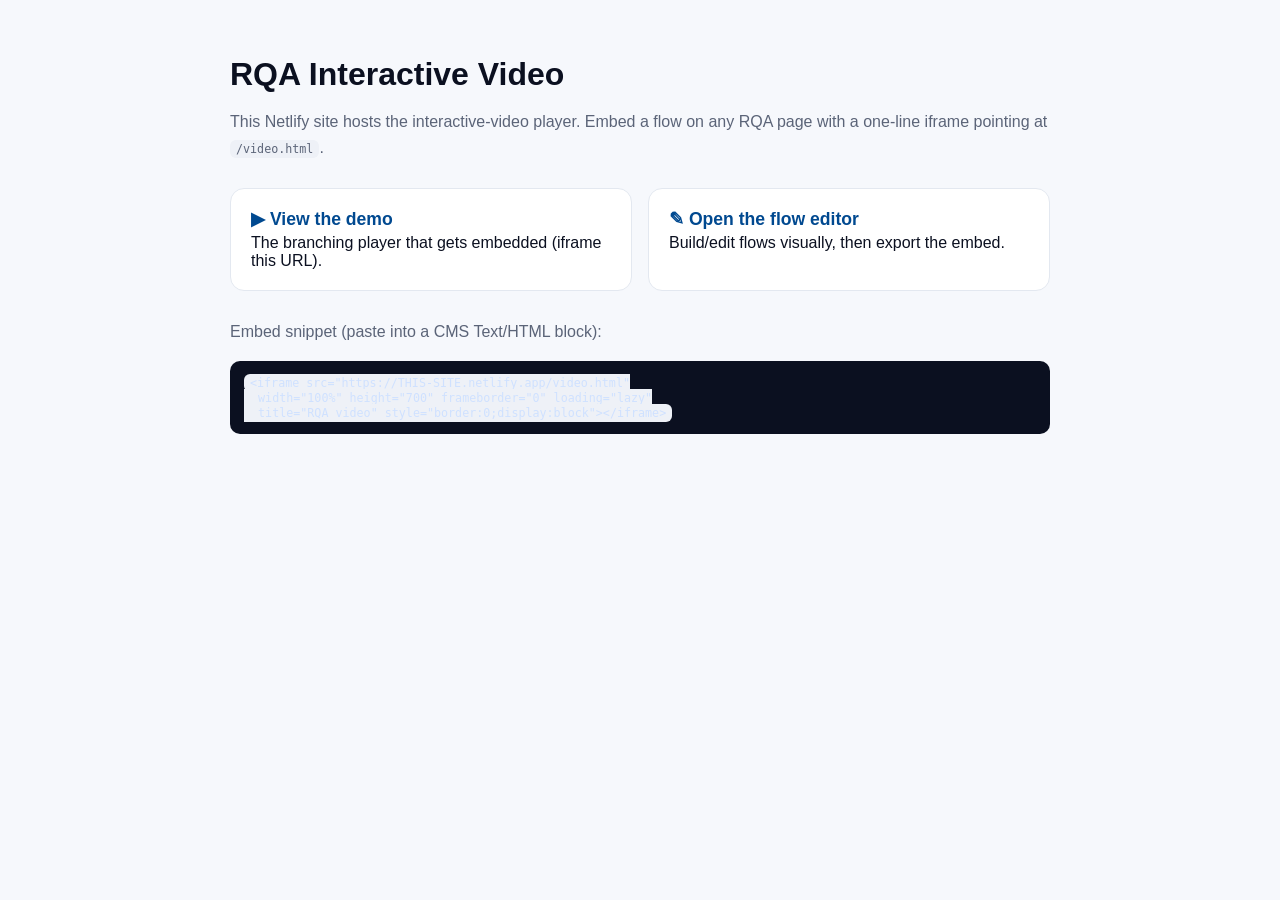
<file: public/index.html>
<!DOCTYPE html>
<html lang="en">
<head>
<meta charset="UTF-8">
<meta name="viewport" content="width=device-width, initial-scale=1.0">
<title>RQA Interactive Video</title>
<style>
  body{margin:0;font-family:-apple-system,BlinkMacSystemFont,"Segoe UI",Roboto,Arial,sans-serif;background:#f6f8fc;color:#0b1020}
  .wrap{max-width:820px;margin:0 auto;padding:56px 20px}
  h1{font-size:2rem;margin:0 0 8px}
  p{color:#5b6478;line-height:1.6}
  .cards{display:grid;grid-template-columns:1fr 1fr;gap:16px;margin-top:28px}
  @media(max-width:640px){.cards{grid-template-columns:1fr}}
  a.card{display:block;text-decoration:none;color:inherit;background:#fff;border:1px solid #e3e8f0;border-radius:14px;padding:20px;transition:border-color .15s,transform .15s}
  a.card:hover{border-color:#004990;transform:translateY(-2px)}
  a.card b{display:block;font-size:1.1rem;margin-bottom:4px;color:#004990}
  code{background:#eef1f7;padding:2px 6px;border-radius:6px;font-size:.9em}
</style>
</head>
<body>
<div class="wrap">
  <h1>RQA Interactive Video</h1>
  <p>This Netlify site hosts the interactive-video player. Embed a flow on any
     RQA page with a one-line iframe pointing at <code>/video.html</code>.</p>
  <div class="cards">
    <a class="card" href="/video.html"><b>▶ View the demo</b>The branching player that gets embedded (iframe this URL).</a>
    <a class="card" href="/editor.html"><b>✎ Open the flow editor</b>Build/edit flows visually, then export the embed.</a>
  </div>
  <p style="margin-top:28px">Embed snippet (paste into a CMS Text/HTML block):</p>
  <pre style="background:#0b1020;color:#cfe1ff;padding:14px;border-radius:10px;overflow:auto"><code>&lt;iframe src="https://THIS-SITE.netlify.app/video.html"
  width="100%" height="700" frameborder="0" loading="lazy"
  title="RQA video" style="border:0;display:block"&gt;&lt;/iframe&gt;</code></pre>
</div>
</body>
</html>
</file>
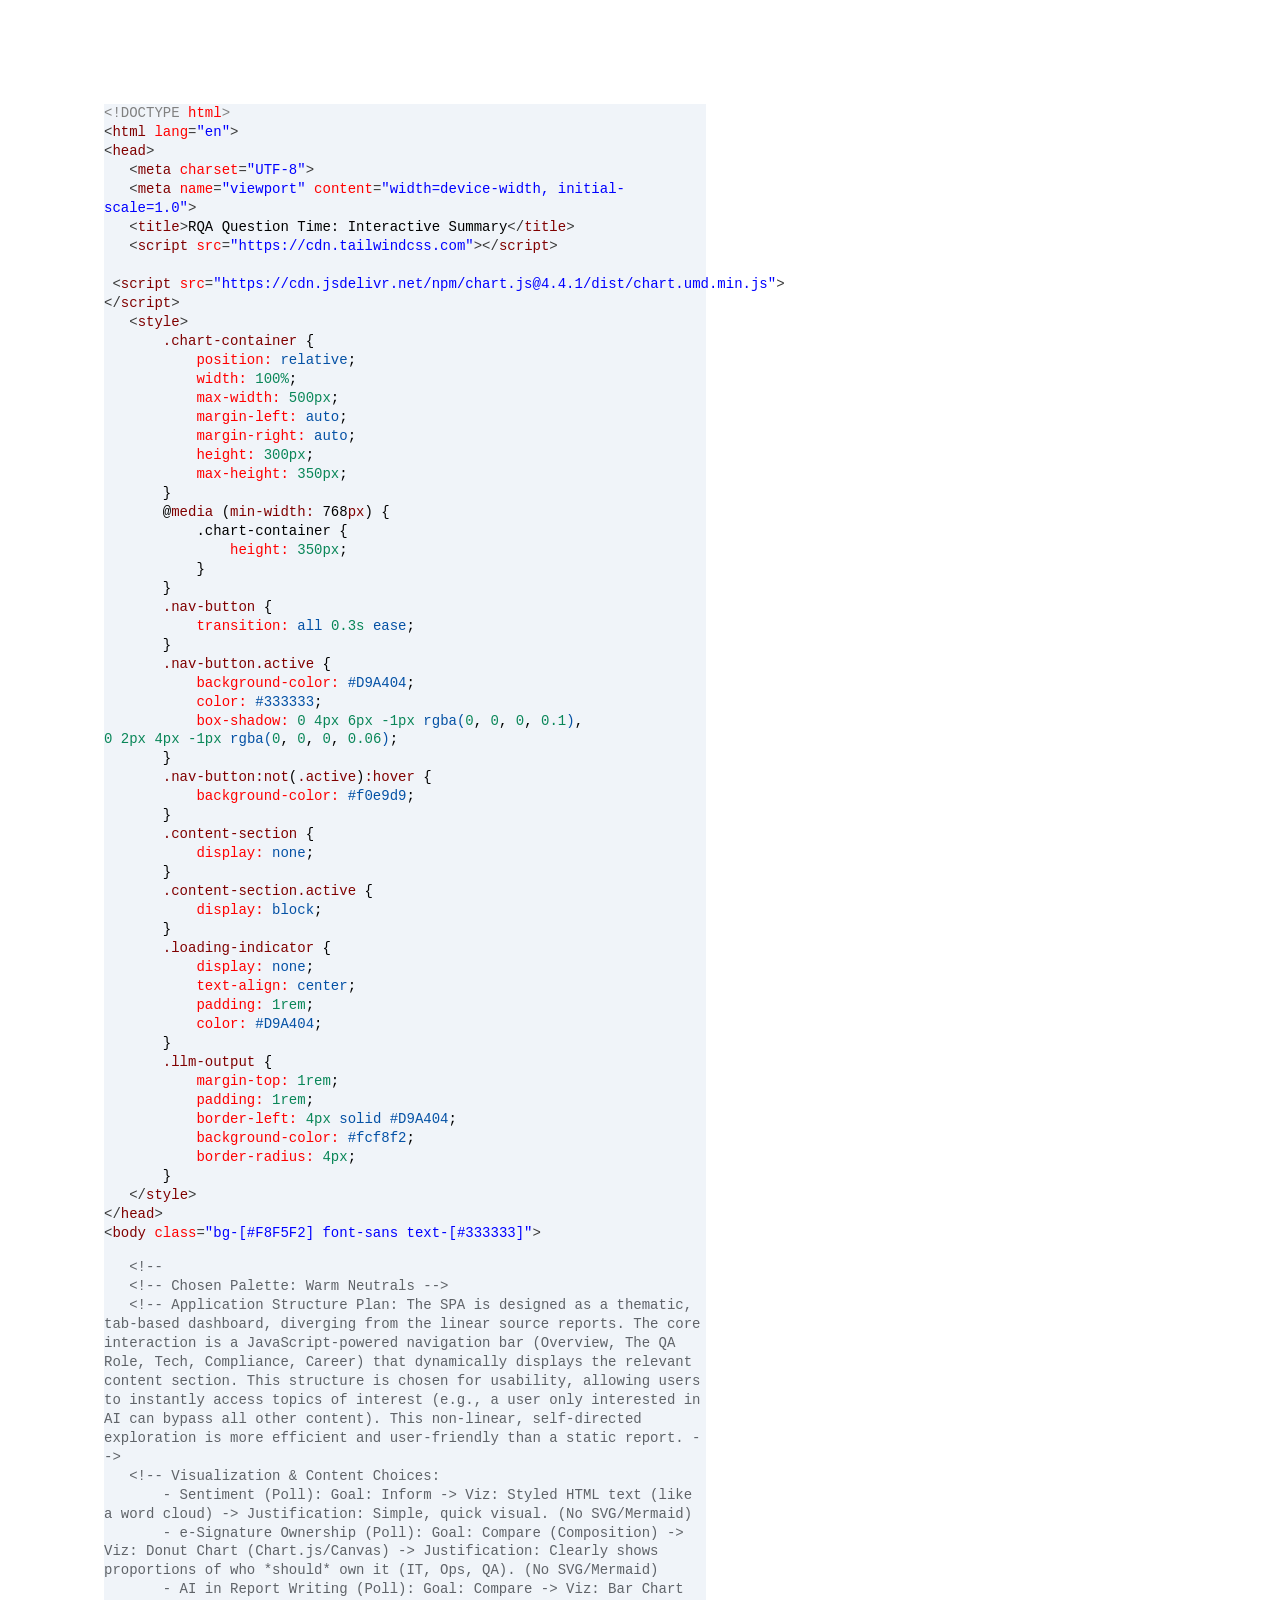
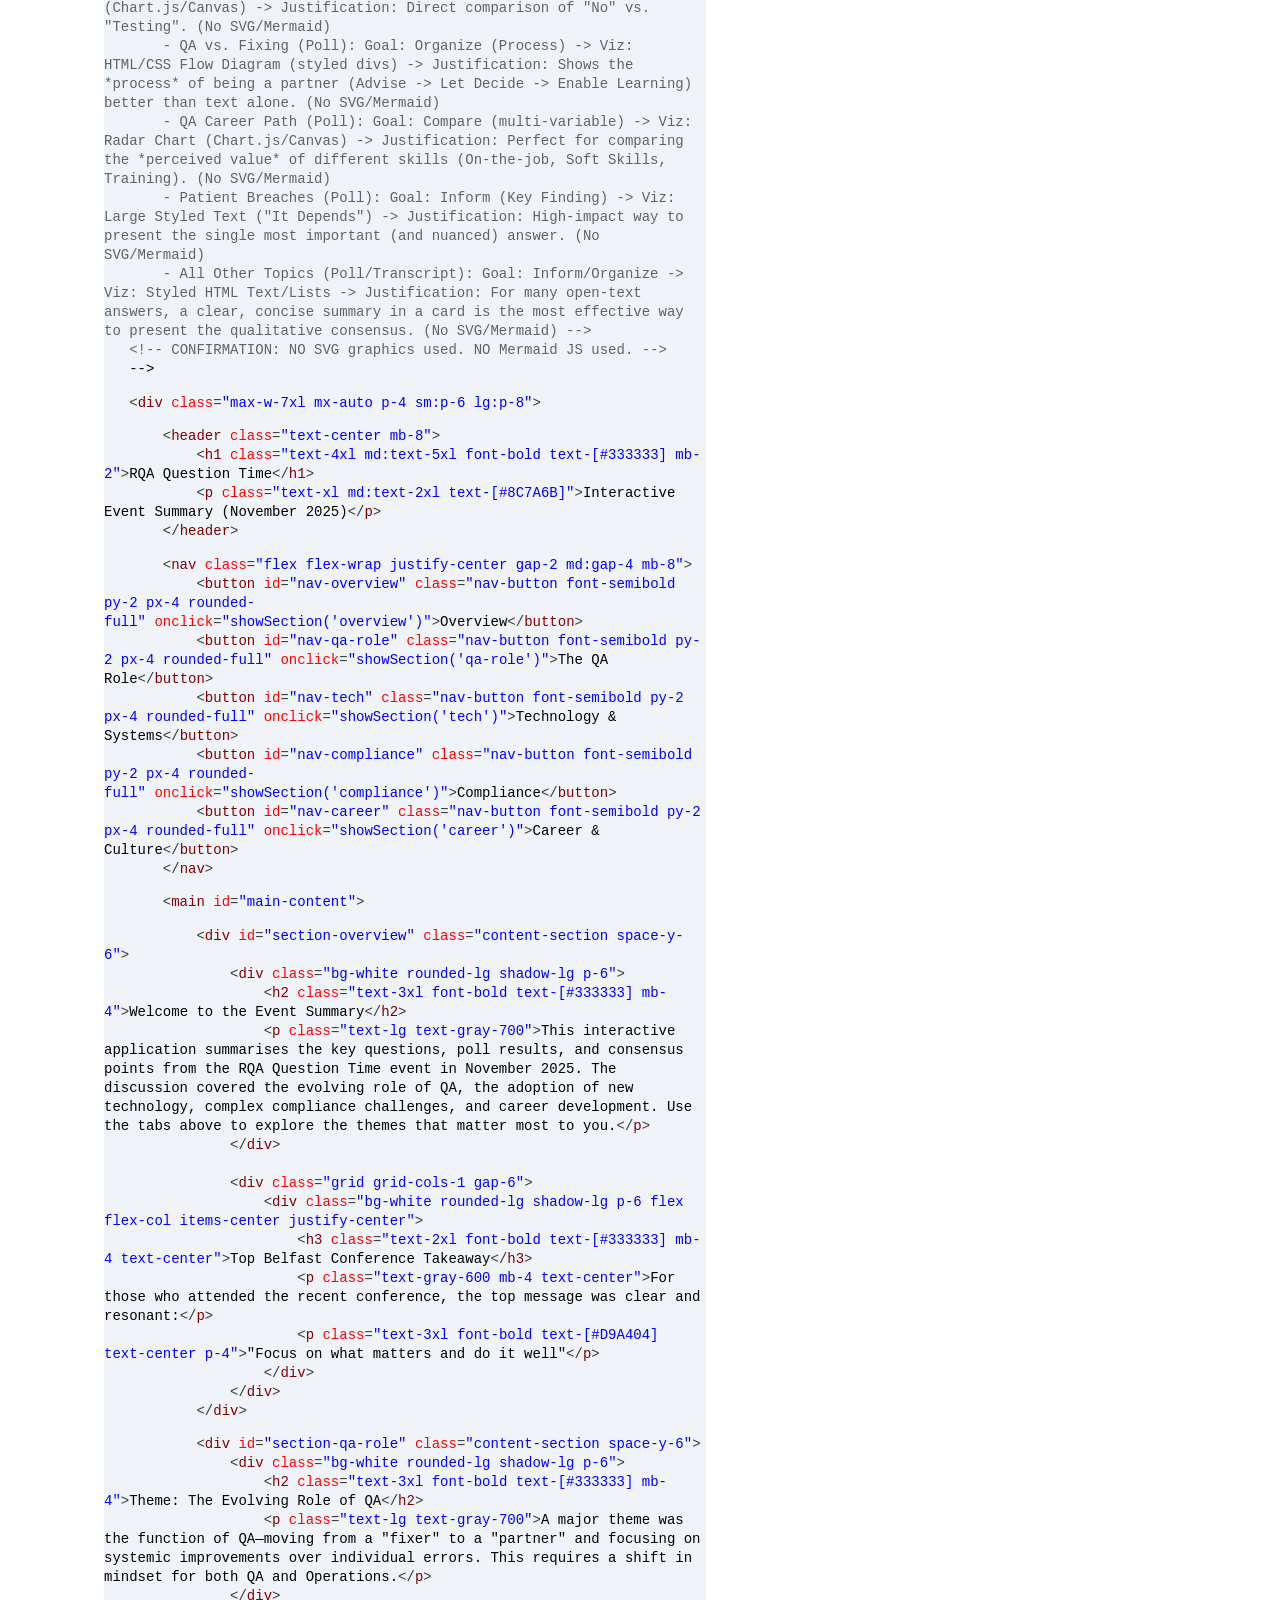
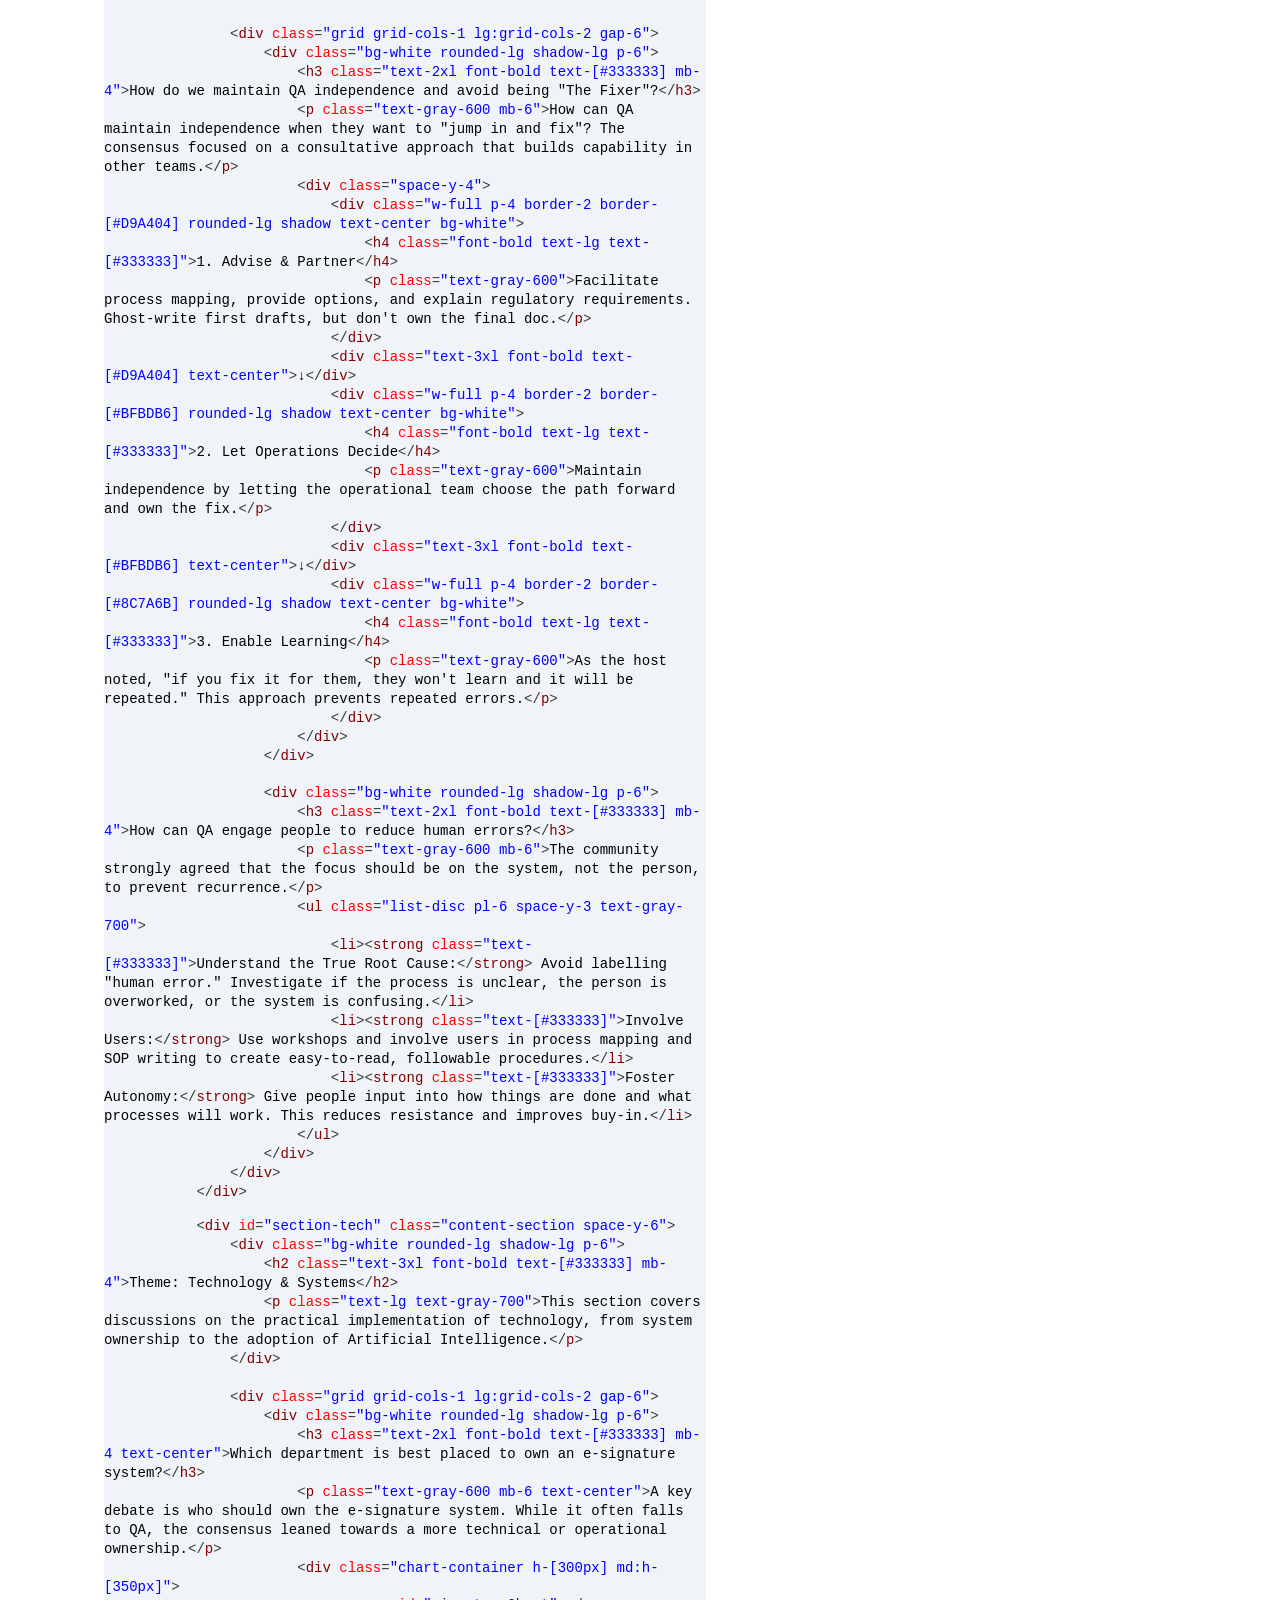
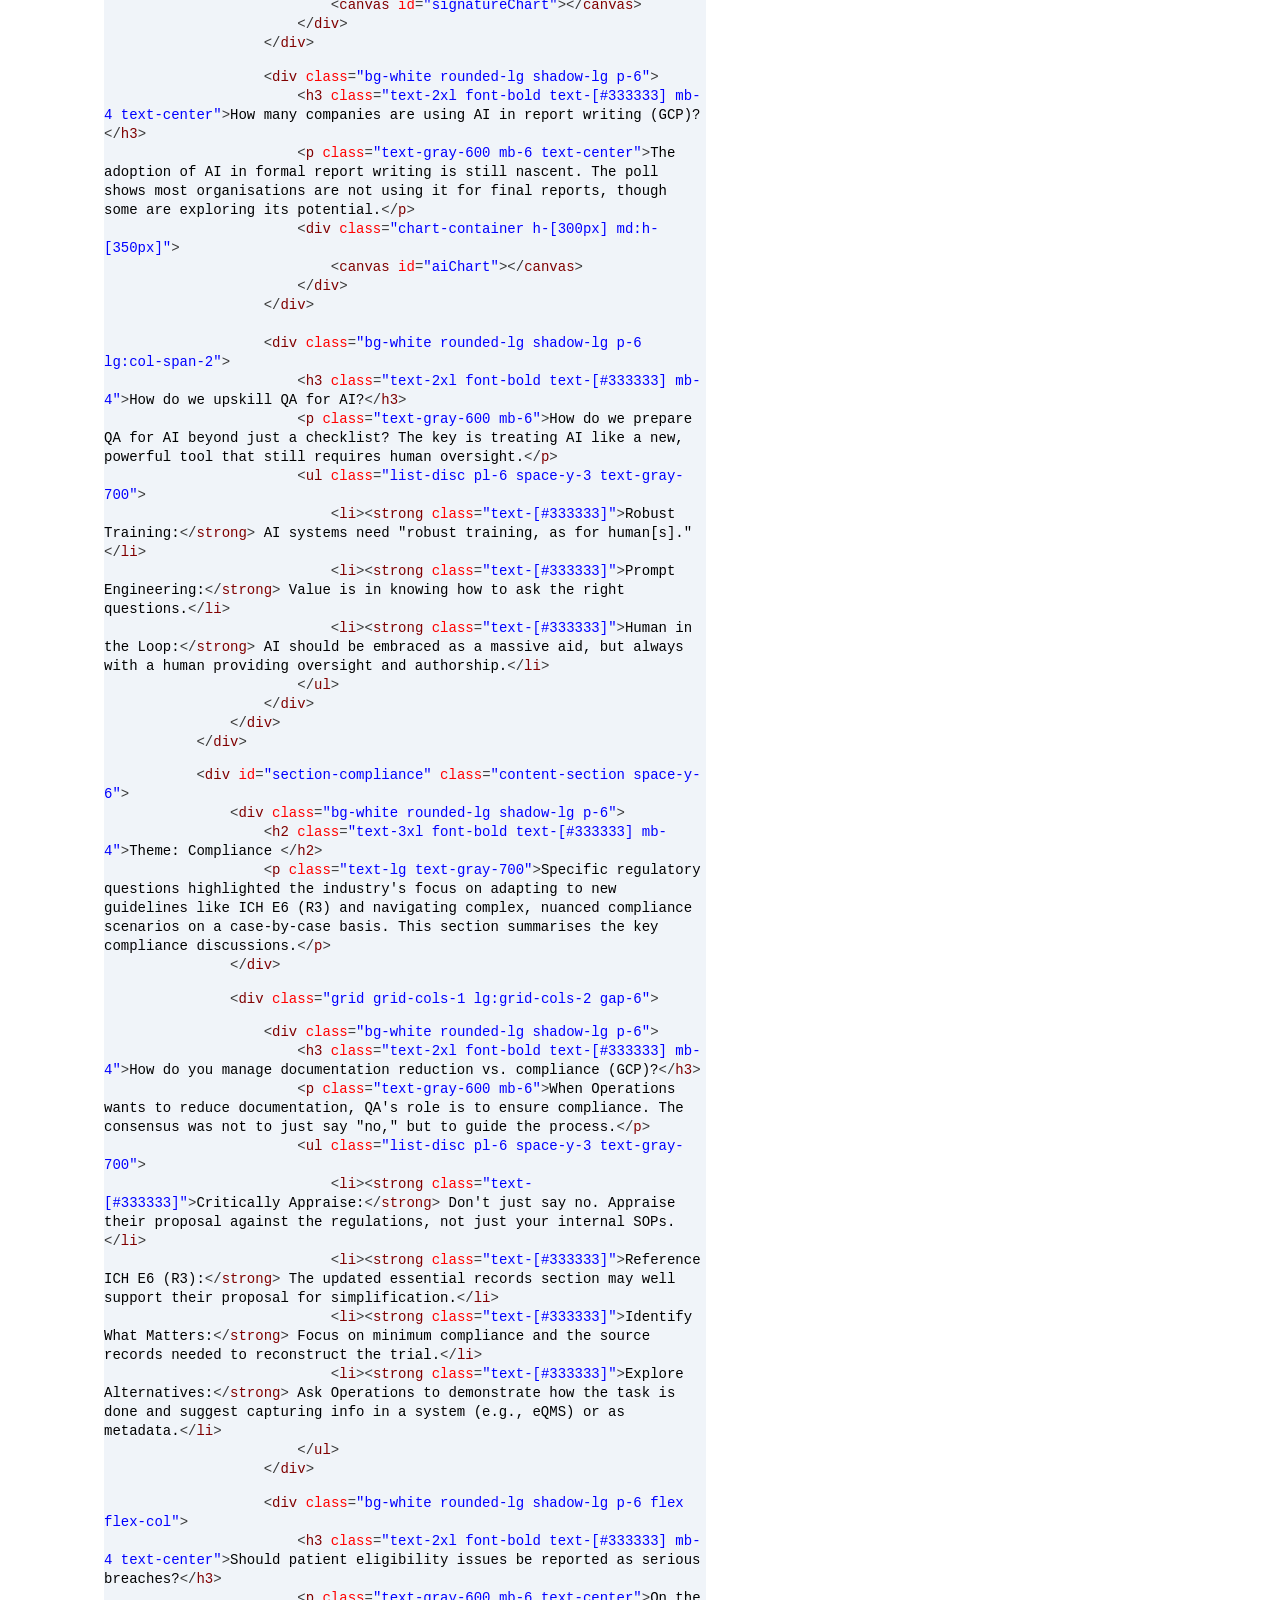
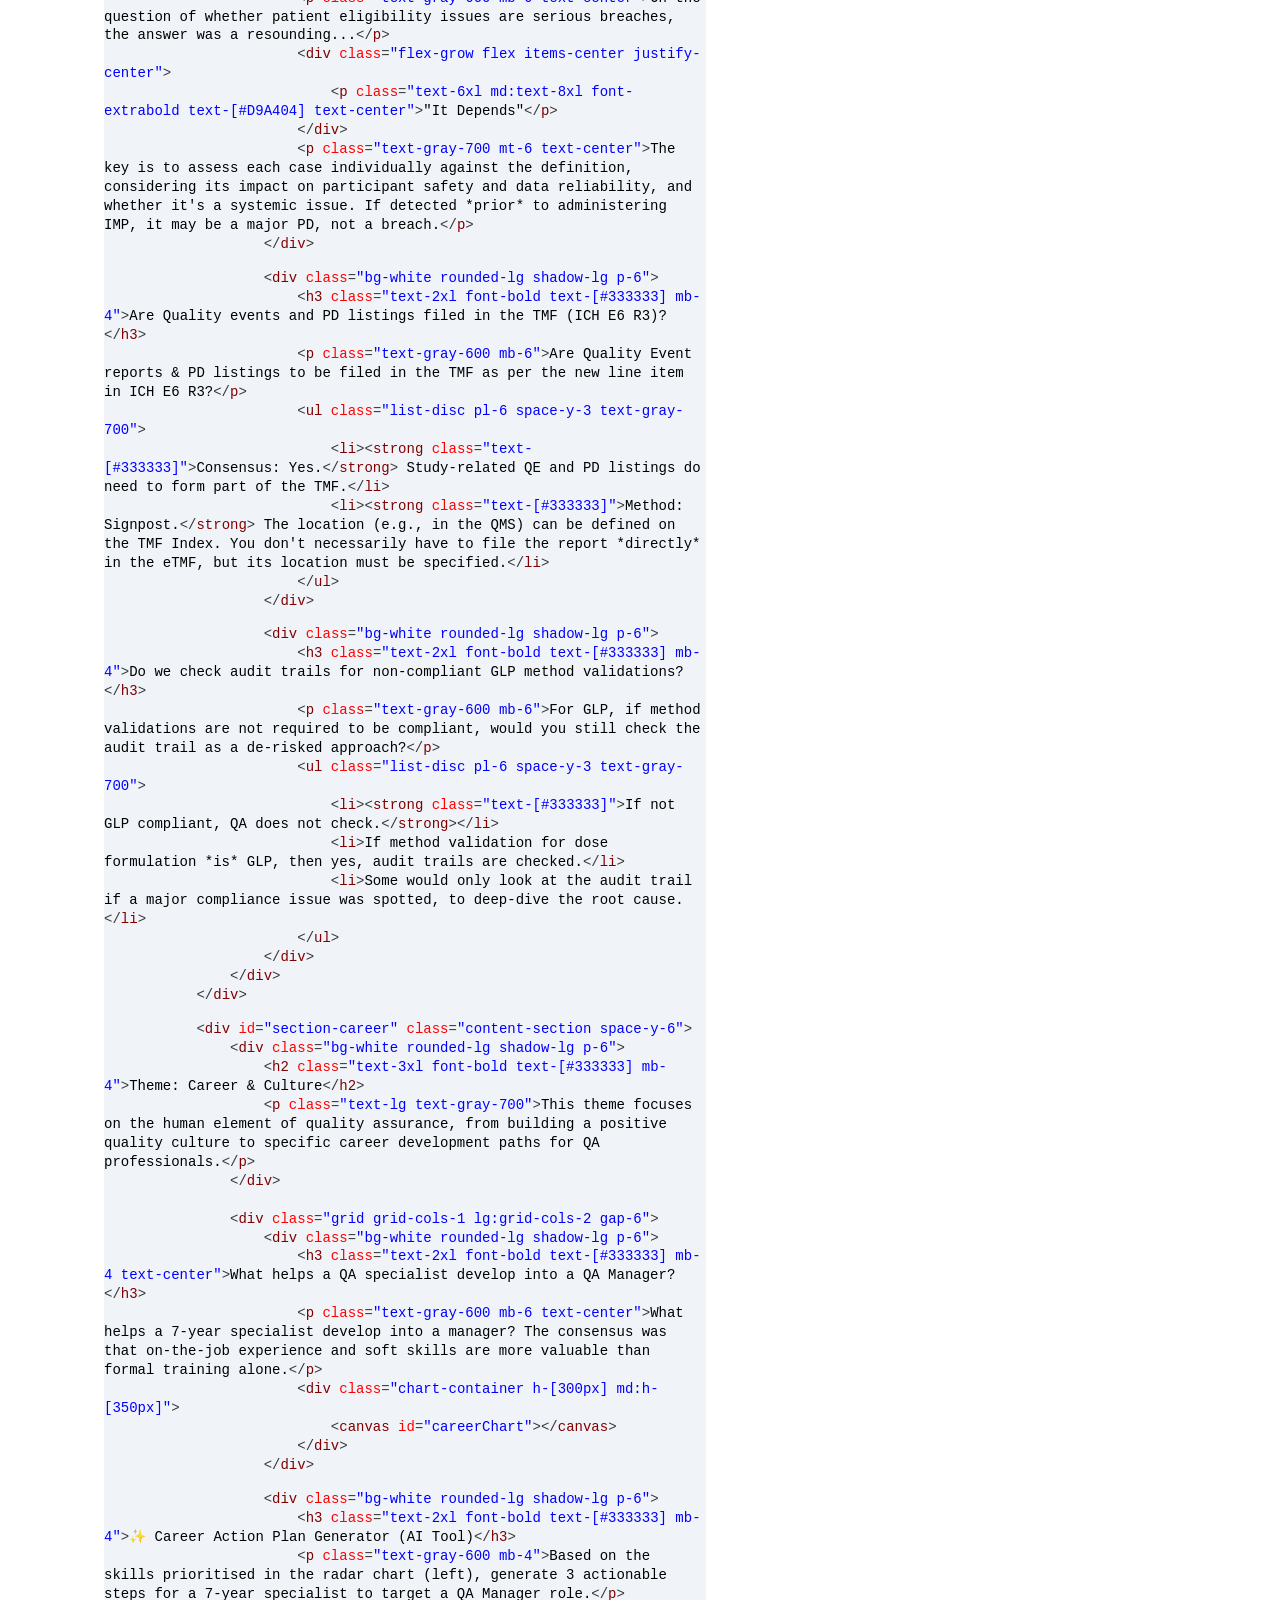
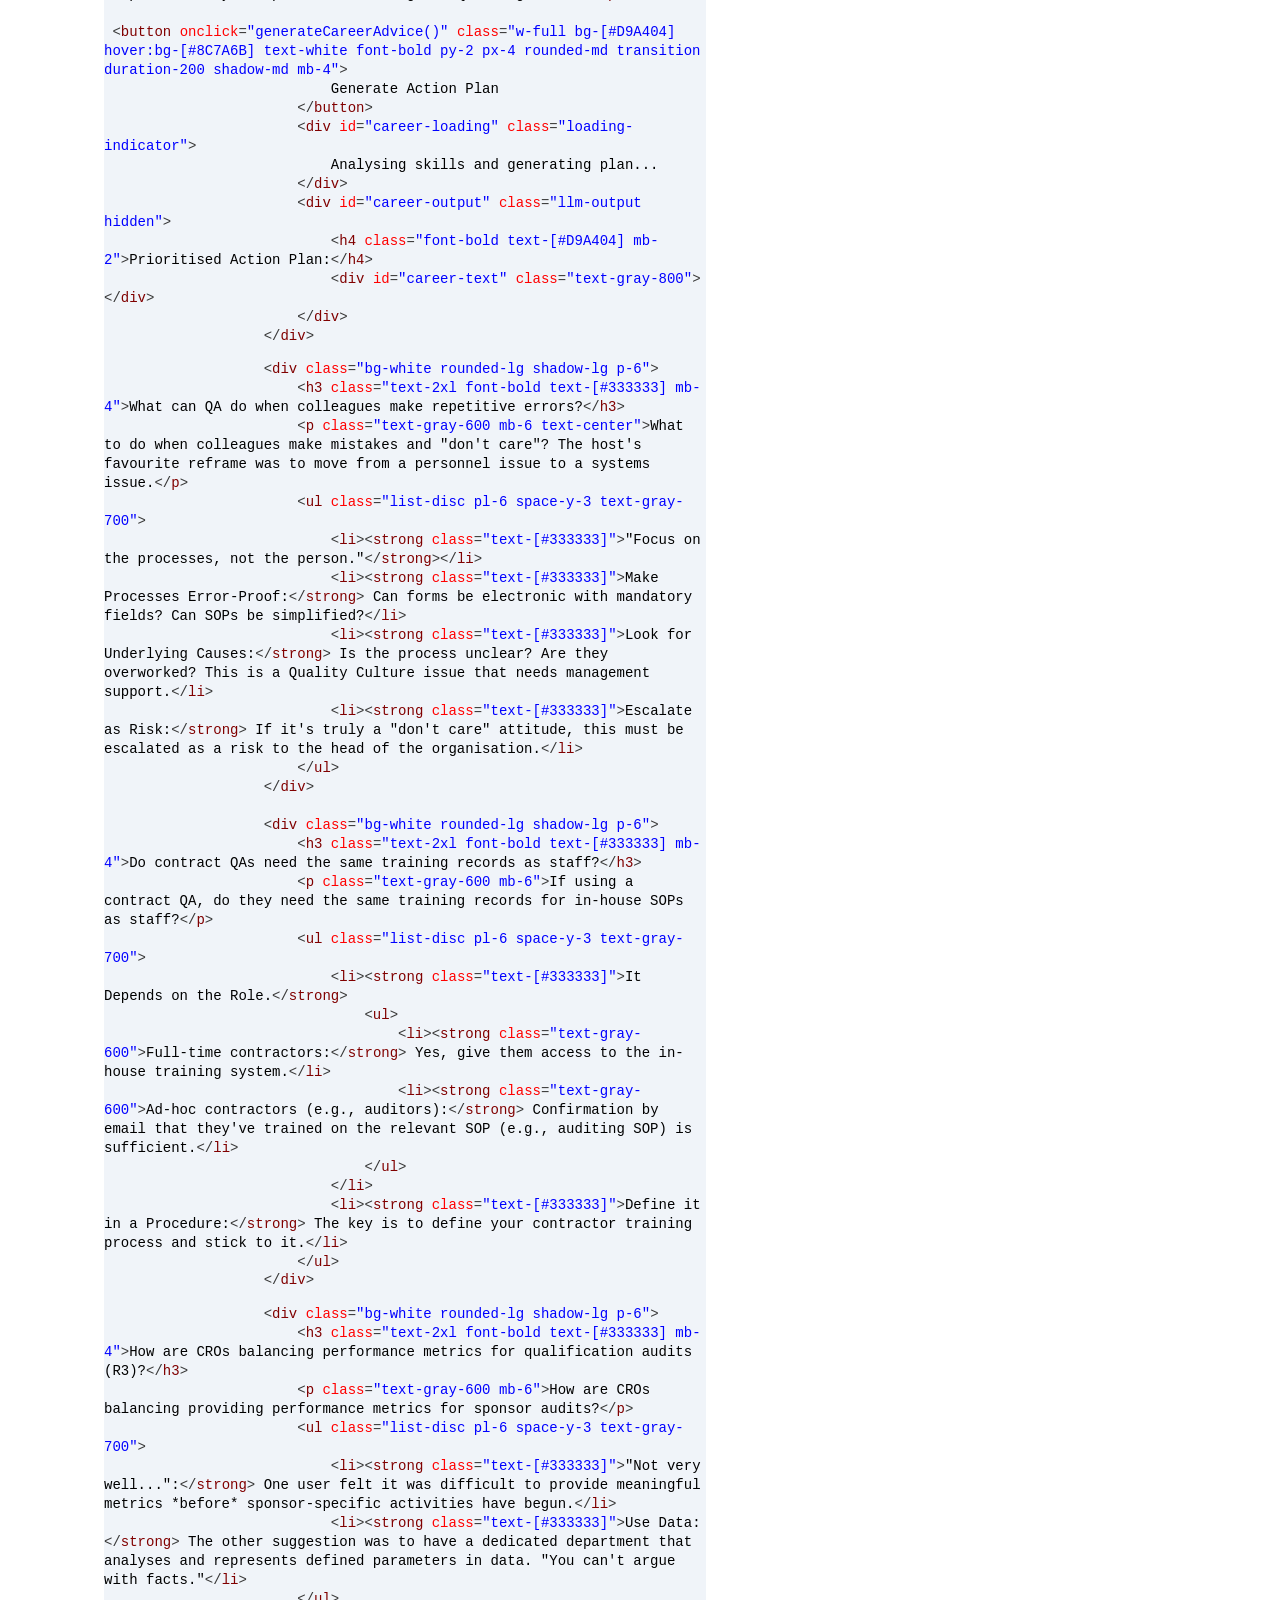
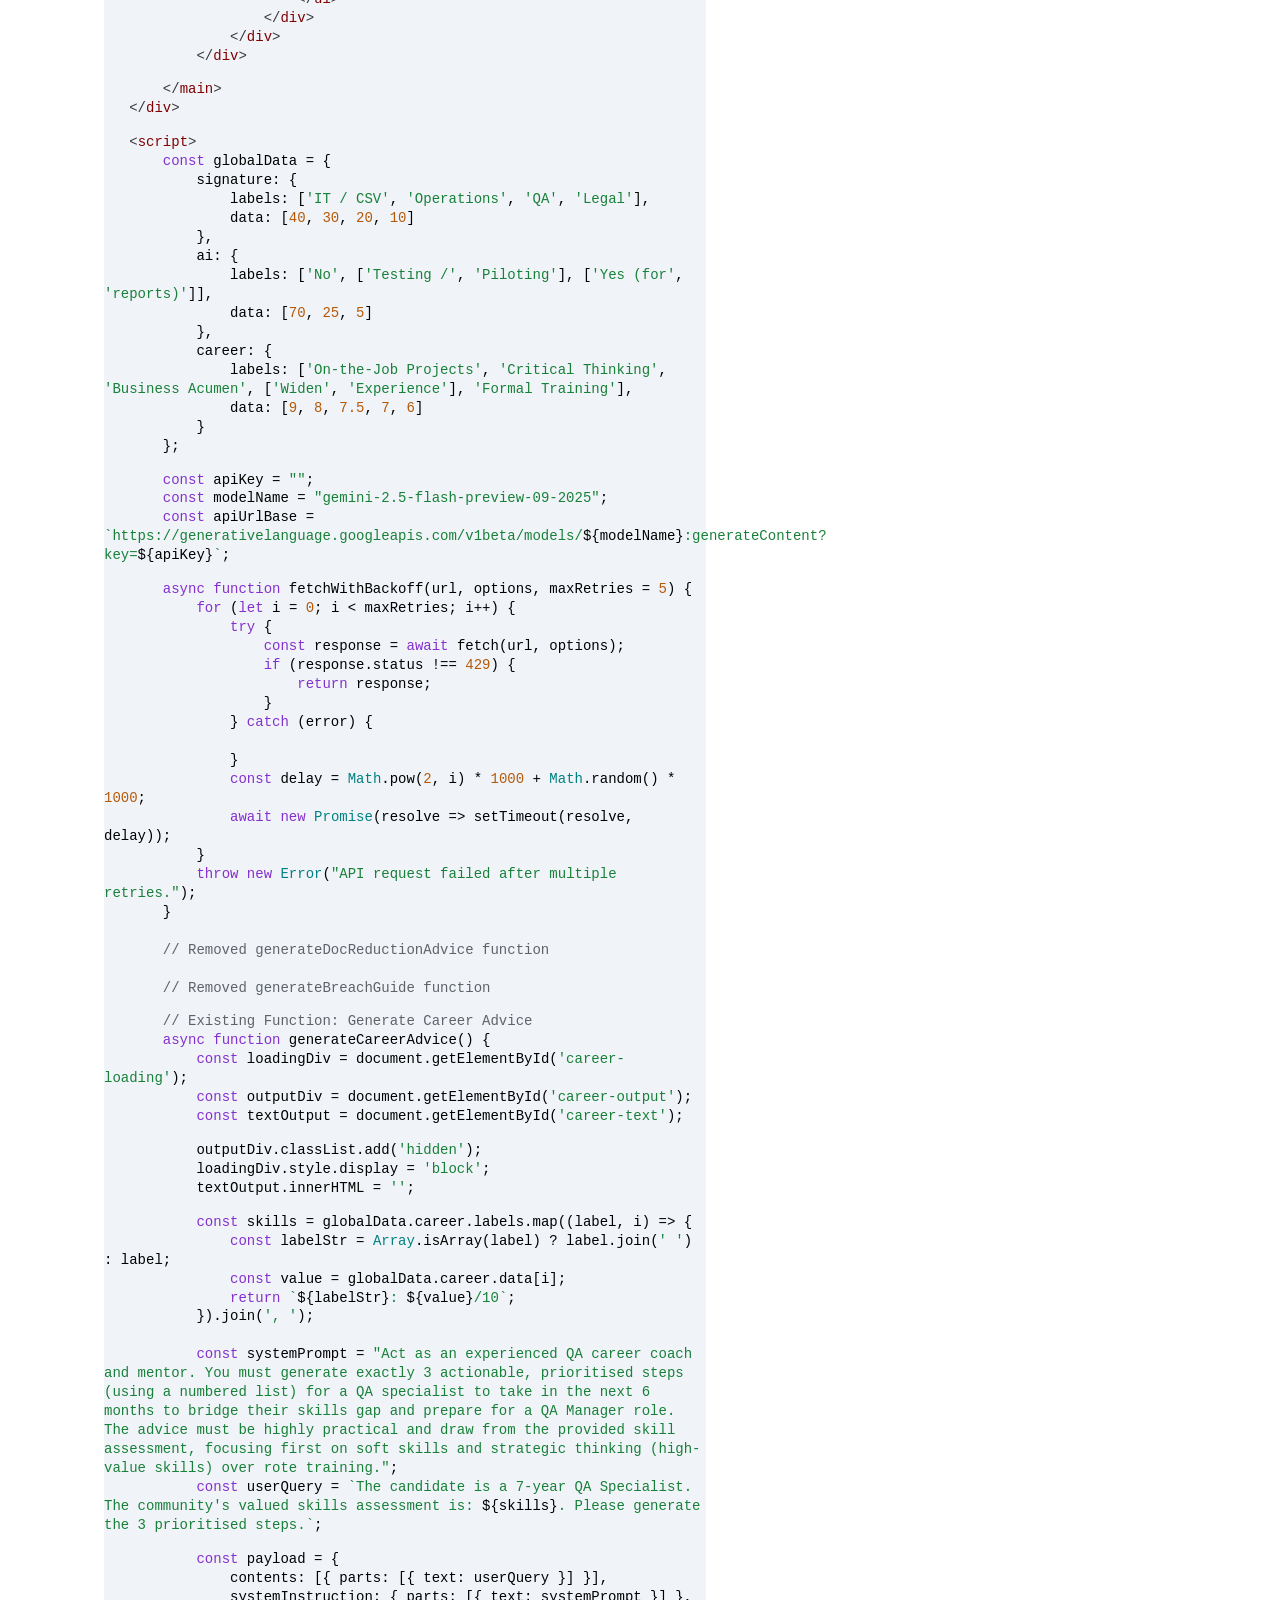
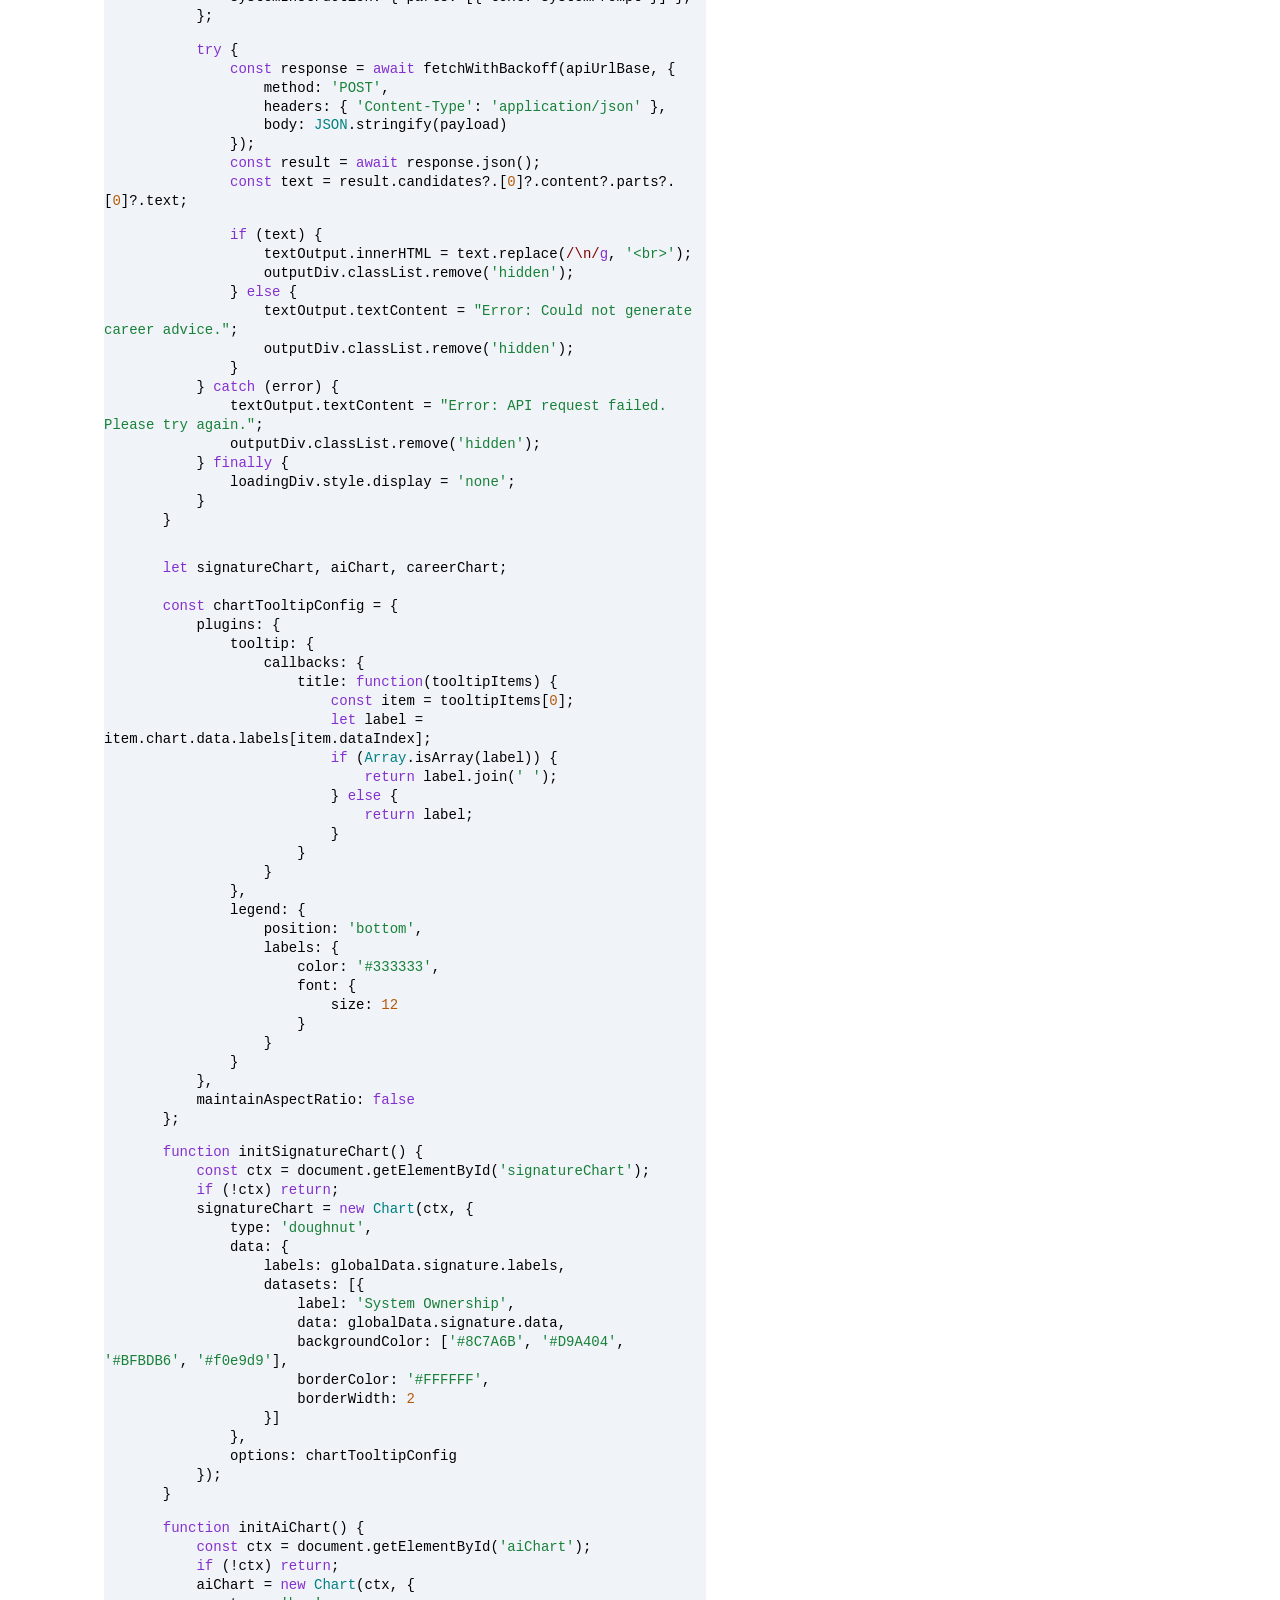
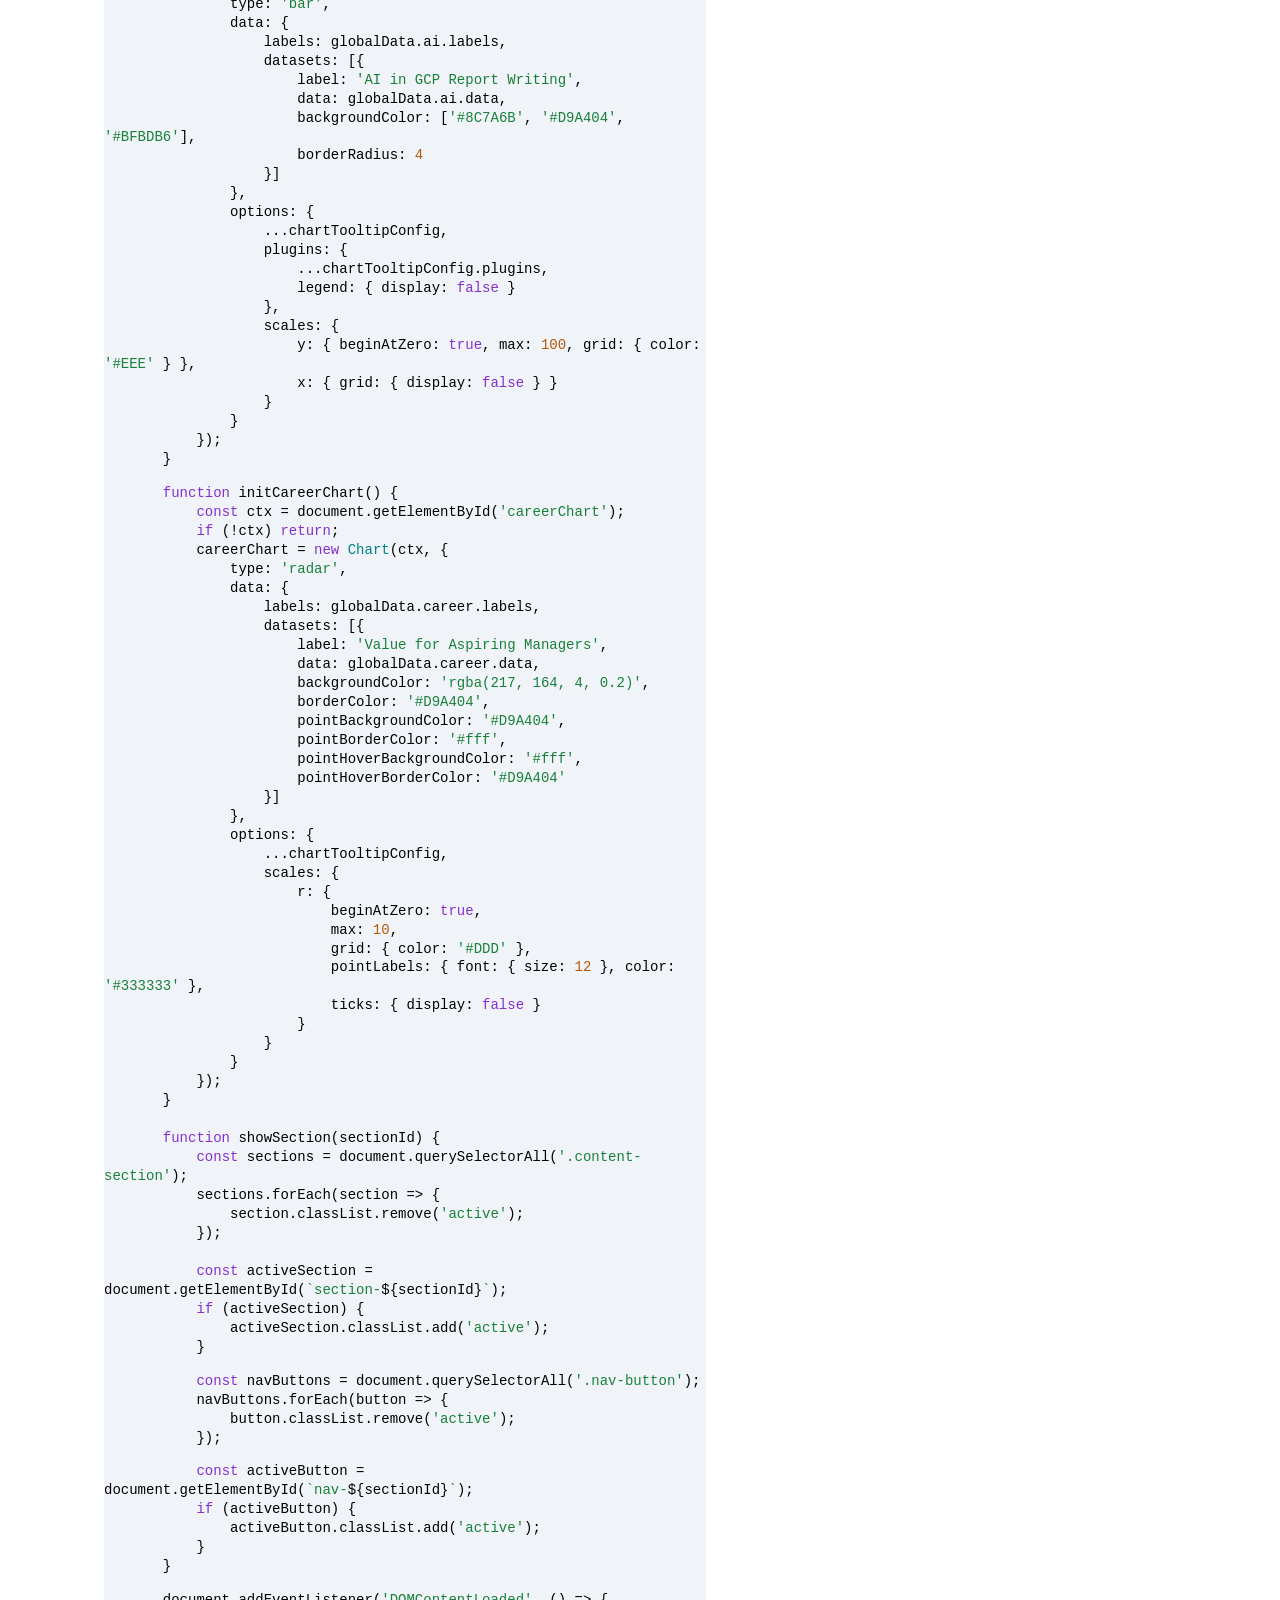
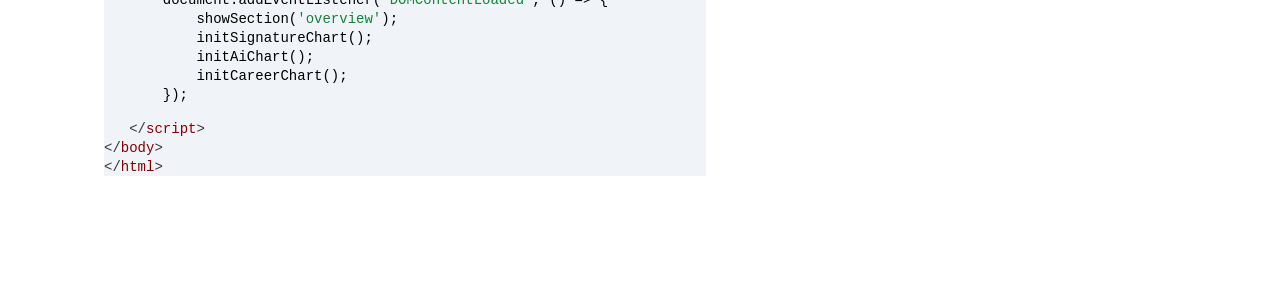
<file: Untitleddocument.html>
<html><head><meta content="text/html; charset=UTF-8" http-equiv="content-type"><style type="text/css">ol{margin:0;padding:0}table td,table th{padding:0}.c1{color:#000000;font-weight:400;text-decoration:none;vertical-align:baseline;font-size:10.5pt;font-family:"Courier New";font-style:normal}.c3{background-color:#f0f4f9;padding-top:0pt;padding-bottom:0pt;line-height:1.3571428571428572;orphans:2;widows:2;text-align:left}.c17{padding-top:0pt;padding-bottom:0pt;line-height:1.15;orphans:2;widows:2;text-align:left}.c2{font-size:10.5pt;font-family:"Courier New";color:#0451a5;font-weight:400}.c19{color:#000000;font-weight:400;font-size:11pt;font-family:"Arial"}.c4{font-size:10.5pt;font-family:"Courier New";color:#098658;font-weight:400}.c0{font-size:10.5pt;font-family:"Courier New";color:#383838;font-weight:400}.c7{text-decoration:none;vertical-align:baseline;font-style:normal}.c5{font-size:10.5pt;font-weight:400;font-family:"Courier New"}.c16{background-color:#ffffff;max-width:451.4pt;padding:72pt 72pt 72pt 72pt}.c13{color:#008080}.c11{color:#0000ff}.c8{color:#8430ce}.c15{height:11pt}.c10{color:#800000}.c12{color:#b55908}.c18{color:#808080}.c14{color:#5f6368}.c9{color:#ff0000}.c6{color:#188038}.title{padding-top:0pt;color:#000000;font-size:26pt;padding-bottom:3pt;font-family:"Arial";line-height:1.15;page-break-after:avoid;orphans:2;widows:2;text-align:left}.subtitle{padding-top:0pt;color:#666666;font-size:15pt;padding-bottom:16pt;font-family:"Arial";line-height:1.15;page-break-after:avoid;orphans:2;widows:2;text-align:left}li{color:#000000;font-size:11pt;font-family:"Arial"}p{margin:0;color:#000000;font-size:11pt;font-family:"Arial"}h1{padding-top:20pt;color:#000000;font-size:20pt;padding-bottom:6pt;font-family:"Arial";line-height:1.15;page-break-after:avoid;orphans:2;widows:2;text-align:left}h2{padding-top:18pt;color:#000000;font-size:16pt;padding-bottom:6pt;font-family:"Arial";line-height:1.15;page-break-after:avoid;orphans:2;widows:2;text-align:left}h3{padding-top:16pt;color:#434343;font-size:14pt;padding-bottom:4pt;font-family:"Arial";line-height:1.15;page-break-after:avoid;orphans:2;widows:2;text-align:left}h4{padding-top:14pt;color:#666666;font-size:12pt;padding-bottom:4pt;font-family:"Arial";line-height:1.15;page-break-after:avoid;orphans:2;widows:2;text-align:left}h5{padding-top:12pt;color:#666666;font-size:11pt;padding-bottom:4pt;font-family:"Arial";line-height:1.15;page-break-after:avoid;orphans:2;widows:2;text-align:left}h6{padding-top:12pt;color:#666666;font-size:11pt;padding-bottom:4pt;font-family:"Arial";line-height:1.15;page-break-after:avoid;font-style:italic;orphans:2;widows:2;text-align:left}</style></head><body class="c16 doc-content"><p class="c3"><span class="c5 c18">&lt;!DOCTYPE</span><span class="c5 c9">&nbsp;html</span><span class="c7 c5 c18">&gt;</span></p><p class="c3"><span class="c0">&lt;</span><span class="c5 c10">html</span><span class="c5">&nbsp;</span><span class="c5 c9">lang</span><span class="c0">=</span><span class="c5 c11">&quot;en&quot;</span><span class="c0 c7">&gt;</span></p><p class="c3"><span class="c0">&lt;</span><span class="c5 c10">head</span><span class="c0 c7">&gt;</span></p><p class="c3"><span class="c5">&nbsp; &nbsp;</span><span class="c0">&lt;</span><span class="c5 c10">meta</span><span class="c5">&nbsp;</span><span class="c5 c9">charset</span><span class="c0">=</span><span class="c5 c11">&quot;UTF-8&quot;</span><span class="c0 c7">&gt;</span></p><p class="c3"><span class="c5">&nbsp; &nbsp;</span><span class="c0">&lt;</span><span class="c5 c10">meta</span><span class="c5">&nbsp;</span><span class="c5 c9">name</span><span class="c0">=</span><span class="c5 c11">&quot;viewport&quot;</span><span class="c5">&nbsp;</span><span class="c5 c9">content</span><span class="c0">=</span><span class="c5 c11">&quot;width=device-width, initial-scale=1.0&quot;</span><span class="c0 c7">&gt;</span></p><p class="c3"><span class="c5">&nbsp; &nbsp;</span><span class="c0">&lt;</span><span class="c5 c10">title</span><span class="c0">&gt;</span><span class="c5">RQA Question Time: Interactive Summary</span><span class="c0">&lt;/</span><span class="c5 c10">title</span><span class="c0 c7">&gt;</span></p><p class="c3"><span class="c5">&nbsp; &nbsp;</span><span class="c0">&lt;</span><span class="c5 c10">script</span><span class="c5">&nbsp;</span><span class="c5 c9">src</span><span class="c0">=</span><span class="c5 c11">&quot;https://cdn.tailwindcss.com&quot;</span><span class="c0">&gt;&lt;/</span><span class="c5 c10">script</span><span class="c0 c7">&gt;</span></p><p class="c3"><span class="c5">&nbsp; &nbsp;</span><span class="c0">&lt;</span><span class="c5 c10">script</span><span class="c5">&nbsp;</span><span class="c5 c9">src</span><span class="c0">=</span><span class="c5 c11">&quot;https://cdn.jsdelivr.net/npm/chart.js@4.4.1/dist/chart.umd.min.js&quot;</span><span class="c0">&gt;&lt;/</span><span class="c5 c10">script</span><span class="c0 c7">&gt;</span></p><p class="c3"><span class="c5">&nbsp; &nbsp;</span><span class="c0">&lt;</span><span class="c5 c10">style</span><span class="c0 c7">&gt;</span></p><p class="c3"><span class="c5">&nbsp; &nbsp; &nbsp; &nbsp;</span><span class="c5 c10">.chart-container</span><span class="c1">&nbsp;{</span></p><p class="c3"><span class="c5">&nbsp; &nbsp; &nbsp; &nbsp; &nbsp; &nbsp;</span><span class="c5 c9">position:</span><span class="c5">&nbsp;</span><span class="c2">relative</span><span class="c1">;</span></p><p class="c3"><span class="c5">&nbsp; &nbsp; &nbsp; &nbsp; &nbsp; &nbsp;</span><span class="c5 c9">width:</span><span class="c5">&nbsp;</span><span class="c4">100%</span><span class="c1">;</span></p><p class="c3"><span class="c5">&nbsp; &nbsp; &nbsp; &nbsp; &nbsp; &nbsp;</span><span class="c5 c9">max-width:</span><span class="c5">&nbsp;</span><span class="c4">500px</span><span class="c1">;</span></p><p class="c3"><span class="c5">&nbsp; &nbsp; &nbsp; &nbsp; &nbsp; &nbsp;</span><span class="c5 c9">margin-left:</span><span class="c5">&nbsp;</span><span class="c2">auto</span><span class="c1">;</span></p><p class="c3"><span class="c5">&nbsp; &nbsp; &nbsp; &nbsp; &nbsp; &nbsp;</span><span class="c5 c9">margin-right:</span><span class="c5">&nbsp;</span><span class="c2">auto</span><span class="c1">;</span></p><p class="c3"><span class="c5">&nbsp; &nbsp; &nbsp; &nbsp; &nbsp; &nbsp;</span><span class="c5 c9">height:</span><span class="c5">&nbsp;</span><span class="c4">300px</span><span class="c1">;</span></p><p class="c3"><span class="c5">&nbsp; &nbsp; &nbsp; &nbsp; &nbsp; &nbsp;</span><span class="c5 c9">max-height:</span><span class="c5">&nbsp;</span><span class="c4">350px</span><span class="c1">;</span></p><p class="c3"><span class="c1">&nbsp; &nbsp; &nbsp; &nbsp;}</span></p><p class="c3"><span class="c5">&nbsp; &nbsp; &nbsp; &nbsp;@</span><span class="c5 c10">media</span><span class="c5">&nbsp;(</span><span class="c5 c10">min-width:</span><span class="c5">&nbsp;768</span><span class="c5 c10">px</span><span class="c1">) {</span></p><p class="c3"><span class="c1">&nbsp; &nbsp; &nbsp; &nbsp; &nbsp; &nbsp;.chart-container {</span></p><p class="c3"><span class="c5">&nbsp; &nbsp; &nbsp; &nbsp; &nbsp; &nbsp; &nbsp; &nbsp;</span><span class="c5 c9">height:</span><span class="c5">&nbsp;</span><span class="c4">350px</span><span class="c1">;</span></p><p class="c3"><span class="c1">&nbsp; &nbsp; &nbsp; &nbsp; &nbsp; &nbsp;}</span></p><p class="c3"><span class="c1">&nbsp; &nbsp; &nbsp; &nbsp;}</span></p><p class="c3"><span class="c5">&nbsp; &nbsp; &nbsp; &nbsp;</span><span class="c5 c10">.nav-button</span><span class="c1">&nbsp;{</span></p><p class="c3"><span class="c5">&nbsp; &nbsp; &nbsp; &nbsp; &nbsp; &nbsp;</span><span class="c5 c9">transition:</span><span class="c5">&nbsp;</span><span class="c2">all</span><span class="c5">&nbsp;</span><span class="c4">0.3s</span><span class="c5">&nbsp;</span><span class="c2">ease</span><span class="c1">;</span></p><p class="c3"><span class="c1">&nbsp; &nbsp; &nbsp; &nbsp;}</span></p><p class="c3"><span class="c5">&nbsp; &nbsp; &nbsp; &nbsp;</span><span class="c5 c10">.nav-button.active</span><span class="c1">&nbsp;{</span></p><p class="c3"><span class="c5">&nbsp; &nbsp; &nbsp; &nbsp; &nbsp; &nbsp;</span><span class="c5 c9">background-color:</span><span class="c5">&nbsp;</span><span class="c2">#D9A404</span><span class="c1">;</span></p><p class="c3"><span class="c5">&nbsp; &nbsp; &nbsp; &nbsp; &nbsp; &nbsp;</span><span class="c5 c9">color:</span><span class="c5">&nbsp;</span><span class="c2">#333333</span><span class="c1">;</span></p><p class="c3"><span class="c5">&nbsp; &nbsp; &nbsp; &nbsp; &nbsp; &nbsp;</span><span class="c5 c9">box-shadow:</span><span class="c5">&nbsp;</span><span class="c4">0</span><span class="c5">&nbsp;</span><span class="c4">4px</span><span class="c5">&nbsp;</span><span class="c4">6px</span><span class="c5">&nbsp;</span><span class="c4">-1px</span><span class="c5">&nbsp;</span><span class="c2">rgba(</span><span class="c4">0</span><span class="c5">, </span><span class="c4">0</span><span class="c5">, </span><span class="c4">0</span><span class="c5">, </span><span class="c4">0.1</span><span class="c2">)</span><span class="c5">, </span><span class="c4">0</span><span class="c5">&nbsp;</span><span class="c4">2px</span><span class="c5">&nbsp;</span><span class="c4">4px</span><span class="c5">&nbsp;</span><span class="c4">-1px</span><span class="c5">&nbsp;</span><span class="c2">rgba(</span><span class="c4">0</span><span class="c5">, </span><span class="c4">0</span><span class="c5">, </span><span class="c4">0</span><span class="c5">, </span><span class="c4">0.06</span><span class="c2">)</span><span class="c1">;</span></p><p class="c3"><span class="c1">&nbsp; &nbsp; &nbsp; &nbsp;}</span></p><p class="c3"><span class="c5">&nbsp; &nbsp; &nbsp; &nbsp;</span><span class="c5 c10">.nav-button:not</span><span class="c5">(</span><span class="c5 c10">.active</span><span class="c5">)</span><span class="c5 c10">:hover</span><span class="c1">&nbsp;{</span></p><p class="c3"><span class="c5">&nbsp; &nbsp; &nbsp; &nbsp; &nbsp; &nbsp;</span><span class="c5 c9">background-color:</span><span class="c5">&nbsp;</span><span class="c2">#f0e9d9</span><span class="c1">;</span></p><p class="c3"><span class="c1">&nbsp; &nbsp; &nbsp; &nbsp;}</span></p><p class="c3"><span class="c5">&nbsp; &nbsp; &nbsp; &nbsp;</span><span class="c5 c10">.content-section</span><span class="c1">&nbsp;{</span></p><p class="c3"><span class="c5">&nbsp; &nbsp; &nbsp; &nbsp; &nbsp; &nbsp;</span><span class="c5 c9">display:</span><span class="c5">&nbsp;</span><span class="c2">none</span><span class="c1">;</span></p><p class="c3"><span class="c1">&nbsp; &nbsp; &nbsp; &nbsp;}</span></p><p class="c3"><span class="c5">&nbsp; &nbsp; &nbsp; &nbsp;</span><span class="c5 c10">.content-section.active</span><span class="c1">&nbsp;{</span></p><p class="c3"><span class="c5">&nbsp; &nbsp; &nbsp; &nbsp; &nbsp; &nbsp;</span><span class="c5 c9">display:</span><span class="c5">&nbsp;</span><span class="c2">block</span><span class="c1">;</span></p><p class="c3"><span class="c1">&nbsp; &nbsp; &nbsp; &nbsp;}</span></p><p class="c3"><span class="c5">&nbsp; &nbsp; &nbsp; &nbsp;</span><span class="c5 c10">.loading-indicator</span><span class="c1">&nbsp;{</span></p><p class="c3"><span class="c5">&nbsp; &nbsp; &nbsp; &nbsp; &nbsp; &nbsp;</span><span class="c5 c9">display:</span><span class="c5">&nbsp;</span><span class="c2">none</span><span class="c1">;</span></p><p class="c3"><span class="c5">&nbsp; &nbsp; &nbsp; &nbsp; &nbsp; &nbsp;</span><span class="c5 c9">text-align:</span><span class="c5">&nbsp;</span><span class="c2">center</span><span class="c1">;</span></p><p class="c3"><span class="c5">&nbsp; &nbsp; &nbsp; &nbsp; &nbsp; &nbsp;</span><span class="c5 c9">padding:</span><span class="c5">&nbsp;</span><span class="c4">1rem</span><span class="c1">;</span></p><p class="c3"><span class="c5">&nbsp; &nbsp; &nbsp; &nbsp; &nbsp; &nbsp;</span><span class="c5 c9">color:</span><span class="c5">&nbsp;</span><span class="c2">#D9A404</span><span class="c1">;</span></p><p class="c3"><span class="c1">&nbsp; &nbsp; &nbsp; &nbsp;}</span></p><p class="c3"><span class="c5">&nbsp; &nbsp; &nbsp; &nbsp;</span><span class="c5 c10">.llm-output</span><span class="c1">&nbsp;{</span></p><p class="c3"><span class="c5">&nbsp; &nbsp; &nbsp; &nbsp; &nbsp; &nbsp;</span><span class="c5 c9">margin-top:</span><span class="c5">&nbsp;</span><span class="c4">1rem</span><span class="c1">;</span></p><p class="c3"><span class="c5">&nbsp; &nbsp; &nbsp; &nbsp; &nbsp; &nbsp;</span><span class="c5 c9">padding:</span><span class="c5">&nbsp;</span><span class="c4">1rem</span><span class="c1">;</span></p><p class="c3"><span class="c5">&nbsp; &nbsp; &nbsp; &nbsp; &nbsp; &nbsp;</span><span class="c5 c9">border-left:</span><span class="c5">&nbsp;</span><span class="c4">4px</span><span class="c5">&nbsp;</span><span class="c2">solid</span><span class="c5">&nbsp;</span><span class="c2">#D9A404</span><span class="c1">;</span></p><p class="c3"><span class="c5">&nbsp; &nbsp; &nbsp; &nbsp; &nbsp; &nbsp;</span><span class="c5 c9">background-color:</span><span class="c5">&nbsp;</span><span class="c2">#fcf8f2</span><span class="c1">;</span></p><p class="c3"><span class="c5">&nbsp; &nbsp; &nbsp; &nbsp; &nbsp; &nbsp;</span><span class="c5 c9">border-radius:</span><span class="c5">&nbsp;</span><span class="c4">4px</span><span class="c1">;</span></p><p class="c3"><span class="c1">&nbsp; &nbsp; &nbsp; &nbsp;}</span></p><p class="c3"><span class="c5">&nbsp; &nbsp;</span><span class="c0">&lt;/</span><span class="c5 c10">style</span><span class="c0 c7">&gt;</span></p><p class="c3"><span class="c0">&lt;/</span><span class="c5 c10">head</span><span class="c0 c7">&gt;</span></p><p class="c3"><span class="c0">&lt;</span><span class="c5 c10">body</span><span class="c5">&nbsp;</span><span class="c5 c9">class</span><span class="c0">=</span><span class="c5 c11">&quot;bg-[#F8F5F2] font-sans text-[#333333]&quot;</span><span class="c0 c7">&gt;</span></p><p class="c3 c15"><span class="c1"></span></p><p class="c3"><span class="c5">&nbsp; &nbsp;</span><span class="c7 c5 c14">&lt;!--</span></p><p class="c3"><span class="c7 c5 c14">&nbsp; &nbsp;&lt;!-- Chosen Palette: Warm Neutrals --&gt;</span></p><p class="c3"><span class="c5">&nbsp; &nbsp;</span><span class="c7 c5 c14">&lt;!-- Application Structure Plan: The SPA is designed as a thematic, tab-based dashboard, diverging from the linear source reports. The core interaction is a JavaScript-powered navigation bar (Overview, The QA Role, Tech, Compliance, Career) that dynamically displays the relevant content section. This structure is chosen for usability, allowing users to instantly access topics of interest (e.g., a user only interested in AI can bypass all other content). This non-linear, self-directed exploration is more efficient and user-friendly than a static report. --&gt;</span></p><p class="c3"><span class="c5">&nbsp; &nbsp;</span><span class="c7 c5 c14">&lt;!-- Visualization &amp; Content Choices:</span></p><p class="c3"><span class="c7 c5 c14">&nbsp; &nbsp; &nbsp; &nbsp;- Sentiment (Poll): Goal: Inform -&gt; Viz: Styled HTML text (like a word cloud) -&gt; Justification: Simple, quick visual. (No SVG/Mermaid)</span></p><p class="c3"><span class="c7 c5 c14">&nbsp; &nbsp; &nbsp; &nbsp;- e-Signature Ownership (Poll): Goal: Compare (Composition) -&gt; Viz: Donut Chart (Chart.js/Canvas) -&gt; Justification: Clearly shows proportions of who *should* own it (IT, Ops, QA). (No SVG/Mermaid)</span></p><p class="c3"><span class="c7 c5 c14">&nbsp; &nbsp; &nbsp; &nbsp;- AI in Report Writing (Poll): Goal: Compare -&gt; Viz: Bar Chart (Chart.js/Canvas) -&gt; Justification: Direct comparison of &quot;No&quot; vs. &quot;Testing&quot;. (No SVG/Mermaid)</span></p><p class="c3"><span class="c7 c5 c14">&nbsp; &nbsp; &nbsp; &nbsp;- QA vs. Fixing (Poll): Goal: Organize (Process) -&gt; Viz: HTML/CSS Flow Diagram (styled divs) -&gt; Justification: Shows the *process* of being a partner (Advise -&gt; Let Decide -&gt; Enable Learning) better than text alone. (No SVG/Mermaid)</span></p><p class="c3"><span class="c7 c5 c14">&nbsp; &nbsp; &nbsp; &nbsp;- QA Career Path (Poll): Goal: Compare (multi-variable) -&gt; Viz: Radar Chart (Chart.js/Canvas) -&gt; Justification: Perfect for comparing the *perceived value* of different skills (On-the-job, Soft Skills, Training). (No SVG/Mermaid)</span></p><p class="c3"><span class="c7 c5 c14">&nbsp; &nbsp; &nbsp; &nbsp;- Patient Breaches (Poll): Goal: Inform (Key Finding) -&gt; Viz: Large Styled Text (&quot;It Depends&quot;) -&gt; Justification: High-impact way to present the single most important (and nuanced) answer. (No SVG/Mermaid)</span></p><p class="c3"><span class="c7 c5 c14">&nbsp; &nbsp; &nbsp; &nbsp;- All Other Topics (Poll/Transcript): Goal: Inform/Organize -&gt; Viz: Styled HTML Text/Lists -&gt; Justification: For many open-text answers, a clear, concise summary in a card is the most effective way to present the qualitative consensus. (No SVG/Mermaid) --&gt;</span></p><p class="c3"><span class="c5">&nbsp; &nbsp;</span><span class="c7 c5 c14">&lt;!-- CONFIRMATION: NO SVG graphics used. NO Mermaid JS used. --&gt;</span></p><p class="c3"><span class="c1">&nbsp; &nbsp;--&gt;</span></p><p class="c3 c15"><span class="c1"></span></p><p class="c3"><span class="c5">&nbsp; &nbsp;</span><span class="c0">&lt;</span><span class="c5 c10">div</span><span class="c5">&nbsp;</span><span class="c5 c9">class</span><span class="c0">=</span><span class="c5 c11">&quot;max-w-7xl mx-auto p-4 sm:p-6 lg:p-8&quot;</span><span class="c0 c7">&gt;</span></p><p class="c3 c15"><span class="c1"></span></p><p class="c3"><span class="c5">&nbsp; &nbsp; &nbsp; &nbsp;</span><span class="c0">&lt;</span><span class="c5 c10">header</span><span class="c5">&nbsp;</span><span class="c5 c9">class</span><span class="c0">=</span><span class="c5 c11">&quot;text-center mb-8&quot;</span><span class="c0 c7">&gt;</span></p><p class="c3"><span class="c5">&nbsp; &nbsp; &nbsp; &nbsp; &nbsp; &nbsp;</span><span class="c0">&lt;</span><span class="c5 c10">h1</span><span class="c5">&nbsp;</span><span class="c5 c9">class</span><span class="c0">=</span><span class="c5 c11">&quot;text-4xl md:text-5xl font-bold text-[#333333] mb-2&quot;</span><span class="c0">&gt;</span><span class="c5">RQA Question Time</span><span class="c0">&lt;/</span><span class="c5 c10">h1</span><span class="c0 c7">&gt;</span></p><p class="c3"><span class="c5">&nbsp; &nbsp; &nbsp; &nbsp; &nbsp; &nbsp;</span><span class="c0">&lt;</span><span class="c5 c10">p</span><span class="c5">&nbsp;</span><span class="c5 c9">class</span><span class="c0">=</span><span class="c5 c11">&quot;text-xl md:text-2xl text-[#8C7A6B]&quot;</span><span class="c0">&gt;</span><span class="c5">Interactive Event Summary (November 2025)</span><span class="c0">&lt;/</span><span class="c5 c10">p</span><span class="c0 c7">&gt;</span></p><p class="c3"><span class="c5">&nbsp; &nbsp; &nbsp; &nbsp;</span><span class="c0">&lt;/</span><span class="c5 c10">header</span><span class="c0 c7">&gt;</span></p><p class="c3 c15"><span class="c1"></span></p><p class="c3"><span class="c5">&nbsp; &nbsp; &nbsp; &nbsp;</span><span class="c0">&lt;</span><span class="c5 c10">nav</span><span class="c5">&nbsp;</span><span class="c5 c9">class</span><span class="c0">=</span><span class="c5 c11">&quot;flex flex-wrap justify-center gap-2 md:gap-4 mb-8&quot;</span><span class="c0 c7">&gt;</span></p><p class="c3"><span class="c5">&nbsp; &nbsp; &nbsp; &nbsp; &nbsp; &nbsp;</span><span class="c0">&lt;</span><span class="c5 c10">button</span><span class="c5">&nbsp;</span><span class="c5 c9">id</span><span class="c0">=</span><span class="c5 c11">&quot;nav-overview&quot;</span><span class="c5">&nbsp;</span><span class="c5 c9">class</span><span class="c0">=</span><span class="c5 c11">&quot;nav-button font-semibold py-2 px-4 rounded-full&quot;</span><span class="c5">&nbsp;</span><span class="c5 c9">onclick</span><span class="c0">=</span><span class="c5 c11">&quot;showSection(&#39;overview&#39;)&quot;</span><span class="c0">&gt;</span><span class="c5">Overview</span><span class="c0">&lt;/</span><span class="c5 c10">button</span><span class="c0 c7">&gt;</span></p><p class="c3"><span class="c5">&nbsp; &nbsp; &nbsp; &nbsp; &nbsp; &nbsp;</span><span class="c0">&lt;</span><span class="c5 c10">button</span><span class="c5">&nbsp;</span><span class="c5 c9">id</span><span class="c0">=</span><span class="c5 c11">&quot;nav-qa-role&quot;</span><span class="c5">&nbsp;</span><span class="c5 c9">class</span><span class="c0">=</span><span class="c5 c11">&quot;nav-button font-semibold py-2 px-4 rounded-full&quot;</span><span class="c5">&nbsp;</span><span class="c5 c9">onclick</span><span class="c0">=</span><span class="c5 c11">&quot;showSection(&#39;qa-role&#39;)&quot;</span><span class="c0">&gt;</span><span class="c5">The QA Role</span><span class="c0">&lt;/</span><span class="c5 c10">button</span><span class="c0 c7">&gt;</span></p><p class="c3"><span class="c5">&nbsp; &nbsp; &nbsp; &nbsp; &nbsp; &nbsp;</span><span class="c0">&lt;</span><span class="c5 c10">button</span><span class="c5">&nbsp;</span><span class="c5 c9">id</span><span class="c0">=</span><span class="c5 c11">&quot;nav-tech&quot;</span><span class="c5">&nbsp;</span><span class="c5 c9">class</span><span class="c0">=</span><span class="c5 c11">&quot;nav-button font-semibold py-2 px-4 rounded-full&quot;</span><span class="c5">&nbsp;</span><span class="c5 c9">onclick</span><span class="c0">=</span><span class="c5 c11">&quot;showSection(&#39;tech&#39;)&quot;</span><span class="c0">&gt;</span><span class="c5">Technology &amp; Systems</span><span class="c0">&lt;/</span><span class="c5 c10">button</span><span class="c0 c7">&gt;</span></p><p class="c3"><span class="c5">&nbsp; &nbsp; &nbsp; &nbsp; &nbsp; &nbsp;</span><span class="c0">&lt;</span><span class="c5 c10">button</span><span class="c5">&nbsp;</span><span class="c5 c9">id</span><span class="c0">=</span><span class="c5 c11">&quot;nav-compliance&quot;</span><span class="c5">&nbsp;</span><span class="c5 c9">class</span><span class="c0">=</span><span class="c5 c11">&quot;nav-button font-semibold py-2 px-4 rounded-full&quot;</span><span class="c5">&nbsp;</span><span class="c5 c9">onclick</span><span class="c0">=</span><span class="c5 c11">&quot;showSection(&#39;compliance&#39;)&quot;</span><span class="c0">&gt;</span><span class="c5">Compliance</span><span class="c0">&lt;/</span><span class="c5 c10">button</span><span class="c0 c7">&gt;</span></p><p class="c3"><span class="c5">&nbsp; &nbsp; &nbsp; &nbsp; &nbsp; &nbsp;</span><span class="c0">&lt;</span><span class="c5 c10">button</span><span class="c5">&nbsp;</span><span class="c5 c9">id</span><span class="c0">=</span><span class="c5 c11">&quot;nav-career&quot;</span><span class="c5">&nbsp;</span><span class="c5 c9">class</span><span class="c0">=</span><span class="c5 c11">&quot;nav-button font-semibold py-2 px-4 rounded-full&quot;</span><span class="c5">&nbsp;</span><span class="c5 c9">onclick</span><span class="c0">=</span><span class="c5 c11">&quot;showSection(&#39;career&#39;)&quot;</span><span class="c0">&gt;</span><span class="c5">Career &amp; Culture</span><span class="c0">&lt;/</span><span class="c5 c10">button</span><span class="c0 c7">&gt;</span></p><p class="c3"><span class="c5">&nbsp; &nbsp; &nbsp; &nbsp;</span><span class="c0">&lt;/</span><span class="c5 c10">nav</span><span class="c0 c7">&gt;</span></p><p class="c3 c15"><span class="c1"></span></p><p class="c3"><span class="c5">&nbsp; &nbsp; &nbsp; &nbsp;</span><span class="c0">&lt;</span><span class="c5 c10">main</span><span class="c5">&nbsp;</span><span class="c5 c9">id</span><span class="c0">=</span><span class="c5 c11">&quot;main-content&quot;</span><span class="c0 c7">&gt;</span></p><p class="c3 c15"><span class="c1"></span></p><p class="c3"><span class="c5">&nbsp; &nbsp; &nbsp; &nbsp; &nbsp; &nbsp;</span><span class="c0">&lt;</span><span class="c5 c10">div</span><span class="c5">&nbsp;</span><span class="c5 c9">id</span><span class="c0">=</span><span class="c5 c11">&quot;section-overview&quot;</span><span class="c5">&nbsp;</span><span class="c5 c9">class</span><span class="c0">=</span><span class="c5 c11">&quot;content-section space-y-6&quot;</span><span class="c0 c7">&gt;</span></p><p class="c3"><span class="c5">&nbsp; &nbsp; &nbsp; &nbsp; &nbsp; &nbsp; &nbsp; &nbsp;</span><span class="c0">&lt;</span><span class="c5 c10">div</span><span class="c5">&nbsp;</span><span class="c5 c9">class</span><span class="c0">=</span><span class="c5 c11">&quot;bg-white rounded-lg shadow-lg p-6&quot;</span><span class="c0 c7">&gt;</span></p><p class="c3"><span class="c5">&nbsp; &nbsp; &nbsp; &nbsp; &nbsp; &nbsp; &nbsp; &nbsp; &nbsp; &nbsp;</span><span class="c0">&lt;</span><span class="c5 c10">h2</span><span class="c5">&nbsp;</span><span class="c5 c9">class</span><span class="c0">=</span><span class="c5 c11">&quot;text-3xl font-bold text-[#333333] mb-4&quot;</span><span class="c0">&gt;</span><span class="c5">Welcome to the Event Summary</span><span class="c0">&lt;/</span><span class="c5 c10">h2</span><span class="c0 c7">&gt;</span></p><p class="c3"><span class="c5">&nbsp; &nbsp; &nbsp; &nbsp; &nbsp; &nbsp; &nbsp; &nbsp; &nbsp; &nbsp;</span><span class="c0">&lt;</span><span class="c5 c10">p</span><span class="c5">&nbsp;</span><span class="c5 c9">class</span><span class="c0">=</span><span class="c5 c11">&quot;text-lg text-gray-700&quot;</span><span class="c0">&gt;</span><span class="c5">This interactive application summarises the key questions, poll results, and consensus points from the RQA Question Time event in November 2025. The discussion covered the evolving role of QA, the adoption of new technology, complex compliance challenges, and career development. Use the tabs above to explore the themes that matter most to you.</span><span class="c0">&lt;/</span><span class="c5 c10">p</span><span class="c0 c7">&gt;</span></p><p class="c3"><span class="c5">&nbsp; &nbsp; &nbsp; &nbsp; &nbsp; &nbsp; &nbsp; &nbsp;</span><span class="c0">&lt;/</span><span class="c5 c10">div</span><span class="c0 c7">&gt;</span></p><p class="c3"><span class="c1">&nbsp; &nbsp; &nbsp; &nbsp; &nbsp; &nbsp; &nbsp; </span></p><p class="c3"><span class="c5">&nbsp; &nbsp; &nbsp; &nbsp; &nbsp; &nbsp; &nbsp; &nbsp;</span><span class="c0">&lt;</span><span class="c5 c10">div</span><span class="c5">&nbsp;</span><span class="c5 c9">class</span><span class="c0">=</span><span class="c5 c11">&quot;grid grid-cols-1 gap-6&quot;</span><span class="c0 c7">&gt;</span></p><p class="c3"><span class="c5">&nbsp; &nbsp; &nbsp; &nbsp; &nbsp; &nbsp; &nbsp; &nbsp; &nbsp; &nbsp;</span><span class="c0">&lt;</span><span class="c5 c10">div</span><span class="c5">&nbsp;</span><span class="c5 c9">class</span><span class="c0">=</span><span class="c5 c11">&quot;bg-white rounded-lg shadow-lg p-6 flex flex-col items-center justify-center&quot;</span><span class="c0 c7">&gt;</span></p><p class="c3"><span class="c5">&nbsp; &nbsp; &nbsp; &nbsp; &nbsp; &nbsp; &nbsp; &nbsp; &nbsp; &nbsp; &nbsp; &nbsp;</span><span class="c0">&lt;</span><span class="c5 c10">h3</span><span class="c5">&nbsp;</span><span class="c5 c9">class</span><span class="c0">=</span><span class="c5 c11">&quot;text-2xl font-bold text-[#333333] mb-4 text-center&quot;</span><span class="c0">&gt;</span><span class="c5">Top Belfast Conference Takeaway</span><span class="c0">&lt;/</span><span class="c5 c10">h3</span><span class="c0 c7">&gt;</span></p><p class="c3"><span class="c5">&nbsp; &nbsp; &nbsp; &nbsp; &nbsp; &nbsp; &nbsp; &nbsp; &nbsp; &nbsp; &nbsp; &nbsp;</span><span class="c0">&lt;</span><span class="c5 c10">p</span><span class="c5">&nbsp;</span><span class="c5 c9">class</span><span class="c0">=</span><span class="c5 c11">&quot;text-gray-600 mb-4 text-center&quot;</span><span class="c0">&gt;</span><span class="c5">For those who attended the recent conference, the top message was clear and resonant:</span><span class="c0">&lt;/</span><span class="c5 c10">p</span><span class="c0 c7">&gt;</span></p><p class="c3"><span class="c5">&nbsp; &nbsp; &nbsp; &nbsp; &nbsp; &nbsp; &nbsp; &nbsp; &nbsp; &nbsp; &nbsp; &nbsp;</span><span class="c0">&lt;</span><span class="c5 c10">p</span><span class="c5">&nbsp;</span><span class="c5 c9">class</span><span class="c0">=</span><span class="c5 c11">&quot;text-3xl font-bold text-[#D9A404] text-center p-4&quot;</span><span class="c0">&gt;</span><span class="c5">&quot;Focus on what matters and do it well&quot;</span><span class="c0">&lt;/</span><span class="c5 c10">p</span><span class="c0 c7">&gt;</span></p><p class="c3"><span class="c5">&nbsp; &nbsp; &nbsp; &nbsp; &nbsp; &nbsp; &nbsp; &nbsp; &nbsp; &nbsp;</span><span class="c0">&lt;/</span><span class="c5 c10">div</span><span class="c0 c7">&gt;</span></p><p class="c3"><span class="c5">&nbsp; &nbsp; &nbsp; &nbsp; &nbsp; &nbsp; &nbsp; &nbsp;</span><span class="c0">&lt;/</span><span class="c5 c10">div</span><span class="c0 c7">&gt;</span></p><p class="c3"><span class="c5">&nbsp; &nbsp; &nbsp; &nbsp; &nbsp; &nbsp;</span><span class="c0">&lt;/</span><span class="c5 c10">div</span><span class="c0 c7">&gt;</span></p><p class="c3 c15"><span class="c1"></span></p><p class="c3"><span class="c5">&nbsp; &nbsp; &nbsp; &nbsp; &nbsp; &nbsp;</span><span class="c0">&lt;</span><span class="c5 c10">div</span><span class="c5">&nbsp;</span><span class="c5 c9">id</span><span class="c0">=</span><span class="c5 c11">&quot;section-qa-role&quot;</span><span class="c5">&nbsp;</span><span class="c5 c9">class</span><span class="c0">=</span><span class="c5 c11">&quot;content-section space-y-6&quot;</span><span class="c0 c7">&gt;</span></p><p class="c3"><span class="c5">&nbsp; &nbsp; &nbsp; &nbsp; &nbsp; &nbsp; &nbsp; &nbsp;</span><span class="c0">&lt;</span><span class="c5 c10">div</span><span class="c5">&nbsp;</span><span class="c5 c9">class</span><span class="c0">=</span><span class="c5 c11">&quot;bg-white rounded-lg shadow-lg p-6&quot;</span><span class="c0 c7">&gt;</span></p><p class="c3"><span class="c5">&nbsp; &nbsp; &nbsp; &nbsp; &nbsp; &nbsp; &nbsp; &nbsp; &nbsp; &nbsp;</span><span class="c0">&lt;</span><span class="c5 c10">h2</span><span class="c5">&nbsp;</span><span class="c5 c9">class</span><span class="c0">=</span><span class="c5 c11">&quot;text-3xl font-bold text-[#333333] mb-4&quot;</span><span class="c0">&gt;</span><span class="c5">Theme: The Evolving Role of QA</span><span class="c0">&lt;/</span><span class="c5 c10">h2</span><span class="c0 c7">&gt;</span></p><p class="c3"><span class="c5">&nbsp; &nbsp; &nbsp; &nbsp; &nbsp; &nbsp; &nbsp; &nbsp; &nbsp; &nbsp;</span><span class="c0">&lt;</span><span class="c5 c10">p</span><span class="c5">&nbsp;</span><span class="c5 c9">class</span><span class="c0">=</span><span class="c5 c11">&quot;text-lg text-gray-700&quot;</span><span class="c0">&gt;</span><span class="c5">A major theme was the function of QA&mdash;moving from a &quot;fixer&quot; to a &quot;partner&quot; and focusing on systemic improvements over individual errors. This requires a shift in mindset for both QA and Operations.</span><span class="c0">&lt;/</span><span class="c5 c10">p</span><span class="c0 c7">&gt;</span></p><p class="c3"><span class="c5">&nbsp; &nbsp; &nbsp; &nbsp; &nbsp; &nbsp; &nbsp; &nbsp;</span><span class="c0">&lt;/</span><span class="c5 c10">div</span><span class="c0 c7">&gt;</span></p><p class="c3"><span class="c1">&nbsp; &nbsp; &nbsp; &nbsp; &nbsp; &nbsp; &nbsp; </span></p><p class="c3"><span class="c5">&nbsp; &nbsp; &nbsp; &nbsp; &nbsp; &nbsp; &nbsp; &nbsp;</span><span class="c0">&lt;</span><span class="c5 c10">div</span><span class="c5">&nbsp;</span><span class="c5 c9">class</span><span class="c0">=</span><span class="c5 c11">&quot;grid grid-cols-1 lg:grid-cols-2 gap-6&quot;</span><span class="c0 c7">&gt;</span></p><p class="c3"><span class="c5">&nbsp; &nbsp; &nbsp; &nbsp; &nbsp; &nbsp; &nbsp; &nbsp; &nbsp; &nbsp;</span><span class="c0">&lt;</span><span class="c5 c10">div</span><span class="c5">&nbsp;</span><span class="c5 c9">class</span><span class="c0">=</span><span class="c5 c11">&quot;bg-white rounded-lg shadow-lg p-6&quot;</span><span class="c0 c7">&gt;</span></p><p class="c3"><span class="c5">&nbsp; &nbsp; &nbsp; &nbsp; &nbsp; &nbsp; &nbsp; &nbsp; &nbsp; &nbsp; &nbsp; &nbsp;</span><span class="c0">&lt;</span><span class="c5 c10">h3</span><span class="c5">&nbsp;</span><span class="c5 c9">class</span><span class="c0">=</span><span class="c5 c11">&quot;text-2xl font-bold text-[#333333] mb-4&quot;</span><span class="c0">&gt;</span><span class="c5">How do we maintain QA independence and avoid being &quot;The Fixer&quot;?</span><span class="c0">&lt;/</span><span class="c5 c10">h3</span><span class="c0 c7">&gt;</span></p><p class="c3"><span class="c5">&nbsp; &nbsp; &nbsp; &nbsp; &nbsp; &nbsp; &nbsp; &nbsp; &nbsp; &nbsp; &nbsp; &nbsp;</span><span class="c0">&lt;</span><span class="c5 c10">p</span><span class="c5">&nbsp;</span><span class="c5 c9">class</span><span class="c0">=</span><span class="c5 c11">&quot;text-gray-600 mb-6&quot;</span><span class="c0">&gt;</span><span class="c5">How can QA maintain independence when they want to &quot;jump in and fix&quot;? The consensus focused on a consultative approach that builds capability in other teams.</span><span class="c0">&lt;/</span><span class="c5 c10">p</span><span class="c0 c7">&gt;</span></p><p class="c3"><span class="c5">&nbsp; &nbsp; &nbsp; &nbsp; &nbsp; &nbsp; &nbsp; &nbsp; &nbsp; &nbsp; &nbsp; &nbsp;</span><span class="c0">&lt;</span><span class="c5 c10">div</span><span class="c5">&nbsp;</span><span class="c5 c9">class</span><span class="c0">=</span><span class="c5 c11">&quot;space-y-4&quot;</span><span class="c0 c7">&gt;</span></p><p class="c3"><span class="c5">&nbsp; &nbsp; &nbsp; &nbsp; &nbsp; &nbsp; &nbsp; &nbsp; &nbsp; &nbsp; &nbsp; &nbsp; &nbsp; &nbsp;</span><span class="c0">&lt;</span><span class="c5 c10">div</span><span class="c5">&nbsp;</span><span class="c5 c9">class</span><span class="c0">=</span><span class="c5 c11">&quot;w-full p-4 border-2 border-[#D9A404] rounded-lg shadow text-center bg-white&quot;</span><span class="c0 c7">&gt;</span></p><p class="c3"><span class="c5">&nbsp; &nbsp; &nbsp; &nbsp; &nbsp; &nbsp; &nbsp; &nbsp; &nbsp; &nbsp; &nbsp; &nbsp; &nbsp; &nbsp; &nbsp; &nbsp;</span><span class="c0">&lt;</span><span class="c5 c10">h4</span><span class="c5">&nbsp;</span><span class="c5 c9">class</span><span class="c0">=</span><span class="c5 c11">&quot;font-bold text-lg text-[#333333]&quot;</span><span class="c0">&gt;</span><span class="c5">1. Advise &amp; Partner</span><span class="c0">&lt;/</span><span class="c5 c10">h4</span><span class="c0 c7">&gt;</span></p><p class="c3"><span class="c5">&nbsp; &nbsp; &nbsp; &nbsp; &nbsp; &nbsp; &nbsp; &nbsp; &nbsp; &nbsp; &nbsp; &nbsp; &nbsp; &nbsp; &nbsp; &nbsp;</span><span class="c0">&lt;</span><span class="c5 c10">p</span><span class="c5">&nbsp;</span><span class="c5 c9">class</span><span class="c0">=</span><span class="c5 c11">&quot;text-gray-600&quot;</span><span class="c0">&gt;</span><span class="c5">Facilitate process mapping, provide options, and explain regulatory requirements. Ghost-write first drafts, but don&#39;t own the final doc.</span><span class="c0">&lt;/</span><span class="c5 c10">p</span><span class="c0 c7">&gt;</span></p><p class="c3"><span class="c5">&nbsp; &nbsp; &nbsp; &nbsp; &nbsp; &nbsp; &nbsp; &nbsp; &nbsp; &nbsp; &nbsp; &nbsp; &nbsp; &nbsp;</span><span class="c0">&lt;/</span><span class="c5 c10">div</span><span class="c0 c7">&gt;</span></p><p class="c3"><span class="c5">&nbsp; &nbsp; &nbsp; &nbsp; &nbsp; &nbsp; &nbsp; &nbsp; &nbsp; &nbsp; &nbsp; &nbsp; &nbsp; &nbsp;</span><span class="c0">&lt;</span><span class="c5 c10">div</span><span class="c5">&nbsp;</span><span class="c5 c9">class</span><span class="c0">=</span><span class="c5 c11">&quot;text-3xl font-bold text-[#D9A404] text-center&quot;</span><span class="c0">&gt;</span><span class="c5">&darr;</span><span class="c0">&lt;/</span><span class="c5 c10">div</span><span class="c0 c7">&gt;</span></p><p class="c3"><span class="c5">&nbsp; &nbsp; &nbsp; &nbsp; &nbsp; &nbsp; &nbsp; &nbsp; &nbsp; &nbsp; &nbsp; &nbsp; &nbsp; &nbsp;</span><span class="c0">&lt;</span><span class="c5 c10">div</span><span class="c5">&nbsp;</span><span class="c5 c9">class</span><span class="c0">=</span><span class="c5 c11">&quot;w-full p-4 border-2 border-[#BFBDB6] rounded-lg shadow text-center bg-white&quot;</span><span class="c0 c7">&gt;</span></p><p class="c3"><span class="c5">&nbsp; &nbsp; &nbsp; &nbsp; &nbsp; &nbsp; &nbsp; &nbsp; &nbsp; &nbsp; &nbsp; &nbsp; &nbsp; &nbsp; &nbsp; &nbsp;</span><span class="c0">&lt;</span><span class="c5 c10">h4</span><span class="c5">&nbsp;</span><span class="c5 c9">class</span><span class="c0">=</span><span class="c5 c11">&quot;font-bold text-lg text-[#333333]&quot;</span><span class="c0">&gt;</span><span class="c5">2. Let Operations Decide</span><span class="c0">&lt;/</span><span class="c5 c10">h4</span><span class="c0 c7">&gt;</span></p><p class="c3"><span class="c5">&nbsp; &nbsp; &nbsp; &nbsp; &nbsp; &nbsp; &nbsp; &nbsp; &nbsp; &nbsp; &nbsp; &nbsp; &nbsp; &nbsp; &nbsp; &nbsp;</span><span class="c0">&lt;</span><span class="c5 c10">p</span><span class="c5">&nbsp;</span><span class="c5 c9">class</span><span class="c0">=</span><span class="c5 c11">&quot;text-gray-600&quot;</span><span class="c0">&gt;</span><span class="c5">Maintain independence by letting the operational team choose the path forward and own the fix.</span><span class="c0">&lt;/</span><span class="c5 c10">p</span><span class="c0 c7">&gt;</span></p><p class="c3"><span class="c5">&nbsp; &nbsp; &nbsp; &nbsp; &nbsp; &nbsp; &nbsp; &nbsp; &nbsp; &nbsp; &nbsp; &nbsp; &nbsp; &nbsp;</span><span class="c0">&lt;/</span><span class="c5 c10">div</span><span class="c0 c7">&gt;</span></p><p class="c3"><span class="c5">&nbsp; &nbsp; &nbsp; &nbsp; &nbsp; &nbsp; &nbsp; &nbsp; &nbsp; &nbsp; &nbsp; &nbsp; &nbsp; &nbsp;</span><span class="c0">&lt;</span><span class="c5 c10">div</span><span class="c5">&nbsp;</span><span class="c5 c9">class</span><span class="c0">=</span><span class="c5 c11">&quot;text-3xl font-bold text-[#BFBDB6] text-center&quot;</span><span class="c0">&gt;</span><span class="c5">&darr;</span><span class="c0">&lt;/</span><span class="c5 c10">div</span><span class="c0 c7">&gt;</span></p><p class="c3"><span class="c5">&nbsp; &nbsp; &nbsp; &nbsp; &nbsp; &nbsp; &nbsp; &nbsp; &nbsp; &nbsp; &nbsp; &nbsp; &nbsp; &nbsp;</span><span class="c0">&lt;</span><span class="c5 c10">div</span><span class="c5">&nbsp;</span><span class="c5 c9">class</span><span class="c0">=</span><span class="c5 c11">&quot;w-full p-4 border-2 border-[#8C7A6B] rounded-lg shadow text-center bg-white&quot;</span><span class="c0 c7">&gt;</span></p><p class="c3"><span class="c5">&nbsp; &nbsp; &nbsp; &nbsp; &nbsp; &nbsp; &nbsp; &nbsp; &nbsp; &nbsp; &nbsp; &nbsp; &nbsp; &nbsp; &nbsp; &nbsp;</span><span class="c0">&lt;</span><span class="c5 c10">h4</span><span class="c5">&nbsp;</span><span class="c5 c9">class</span><span class="c0">=</span><span class="c5 c11">&quot;font-bold text-lg text-[#333333]&quot;</span><span class="c0">&gt;</span><span class="c5">3. Enable Learning</span><span class="c0">&lt;/</span><span class="c5 c10">h4</span><span class="c0 c7">&gt;</span></p><p class="c3"><span class="c5">&nbsp; &nbsp; &nbsp; &nbsp; &nbsp; &nbsp; &nbsp; &nbsp; &nbsp; &nbsp; &nbsp; &nbsp; &nbsp; &nbsp; &nbsp; &nbsp;</span><span class="c0">&lt;</span><span class="c5 c10">p</span><span class="c5">&nbsp;</span><span class="c5 c9">class</span><span class="c0">=</span><span class="c5 c11">&quot;text-gray-600&quot;</span><span class="c0">&gt;</span><span class="c5">As the host noted, &quot;if you fix it for them, they won&#39;t learn and it will be repeated.&quot; This approach prevents repeated errors.</span><span class="c0">&lt;/</span><span class="c5 c10">p</span><span class="c0 c7">&gt;</span></p><p class="c3"><span class="c5">&nbsp; &nbsp; &nbsp; &nbsp; &nbsp; &nbsp; &nbsp; &nbsp; &nbsp; &nbsp; &nbsp; &nbsp; &nbsp; &nbsp;</span><span class="c0">&lt;/</span><span class="c5 c10">div</span><span class="c0 c7">&gt;</span></p><p class="c3"><span class="c5">&nbsp; &nbsp; &nbsp; &nbsp; &nbsp; &nbsp; &nbsp; &nbsp; &nbsp; &nbsp; &nbsp; &nbsp;</span><span class="c0">&lt;/</span><span class="c5 c10">div</span><span class="c0 c7">&gt;</span></p><p class="c3"><span class="c5">&nbsp; &nbsp; &nbsp; &nbsp; &nbsp; &nbsp; &nbsp; &nbsp; &nbsp; &nbsp;</span><span class="c0">&lt;/</span><span class="c5 c10">div</span><span class="c0 c7">&gt;</span></p><p class="c3"><span class="c1">&nbsp; &nbsp; &nbsp; &nbsp; &nbsp; &nbsp; &nbsp; &nbsp; &nbsp; </span></p><p class="c3"><span class="c5">&nbsp; &nbsp; &nbsp; &nbsp; &nbsp; &nbsp; &nbsp; &nbsp; &nbsp; &nbsp;</span><span class="c0">&lt;</span><span class="c5 c10">div</span><span class="c5">&nbsp;</span><span class="c5 c9">class</span><span class="c0">=</span><span class="c5 c11">&quot;bg-white rounded-lg shadow-lg p-6&quot;</span><span class="c0 c7">&gt;</span></p><p class="c3"><span class="c5">&nbsp; &nbsp; &nbsp; &nbsp; &nbsp; &nbsp; &nbsp; &nbsp; &nbsp; &nbsp; &nbsp; &nbsp;</span><span class="c0">&lt;</span><span class="c5 c10">h3</span><span class="c5">&nbsp;</span><span class="c5 c9">class</span><span class="c0">=</span><span class="c5 c11">&quot;text-2xl font-bold text-[#333333] mb-4&quot;</span><span class="c0">&gt;</span><span class="c5">How can QA engage people to reduce human errors?</span><span class="c0">&lt;/</span><span class="c5 c10">h3</span><span class="c0 c7">&gt;</span></p><p class="c3"><span class="c5">&nbsp; &nbsp; &nbsp; &nbsp; &nbsp; &nbsp; &nbsp; &nbsp; &nbsp; &nbsp; &nbsp; &nbsp;</span><span class="c0">&lt;</span><span class="c5 c10">p</span><span class="c5">&nbsp;</span><span class="c5 c9">class</span><span class="c0">=</span><span class="c5 c11">&quot;text-gray-600 mb-6&quot;</span><span class="c0">&gt;</span><span class="c5">The community strongly agreed that the focus should be on the system, not the person, to prevent recurrence.</span><span class="c0">&lt;/</span><span class="c5 c10">p</span><span class="c0 c7">&gt;</span></p><p class="c3"><span class="c5">&nbsp; &nbsp; &nbsp; &nbsp; &nbsp; &nbsp; &nbsp; &nbsp; &nbsp; &nbsp; &nbsp; &nbsp;</span><span class="c0">&lt;</span><span class="c5 c10">ul</span><span class="c5">&nbsp;</span><span class="c5 c9">class</span><span class="c0">=</span><span class="c5 c11">&quot;list-disc pl-6 space-y-3 text-gray-700&quot;</span><span class="c0 c7">&gt;</span></p><p class="c3"><span class="c5">&nbsp; &nbsp; &nbsp; &nbsp; &nbsp; &nbsp; &nbsp; &nbsp; &nbsp; &nbsp; &nbsp; &nbsp; &nbsp; &nbsp;</span><span class="c0">&lt;</span><span class="c5 c10">li</span><span class="c0">&gt;&lt;</span><span class="c5 c10">strong</span><span class="c5">&nbsp;</span><span class="c5 c9">class</span><span class="c0">=</span><span class="c5 c11">&quot;text-[#333333]&quot;</span><span class="c0">&gt;</span><span class="c5">Understand the True Root Cause:</span><span class="c0">&lt;/</span><span class="c5 c10">strong</span><span class="c0">&gt;</span><span class="c5">&nbsp;Avoid labelling &quot;human error.&quot; Investigate if the process is unclear, the person is overworked, or the system is confusing.</span><span class="c0">&lt;/</span><span class="c5 c10">li</span><span class="c0 c7">&gt;</span></p><p class="c3"><span class="c5">&nbsp; &nbsp; &nbsp; &nbsp; &nbsp; &nbsp; &nbsp; &nbsp; &nbsp; &nbsp; &nbsp; &nbsp; &nbsp; &nbsp;</span><span class="c0">&lt;</span><span class="c5 c10">li</span><span class="c0">&gt;&lt;</span><span class="c5 c10">strong</span><span class="c5">&nbsp;</span><span class="c5 c9">class</span><span class="c0">=</span><span class="c5 c11">&quot;text-[#333333]&quot;</span><span class="c0">&gt;</span><span class="c5">Involve Users:</span><span class="c0">&lt;/</span><span class="c5 c10">strong</span><span class="c0">&gt;</span><span class="c5">&nbsp;Use workshops and involve users in process mapping and SOP writing to create easy-to-read, followable procedures.</span><span class="c0">&lt;/</span><span class="c5 c10">li</span><span class="c0 c7">&gt;</span></p><p class="c3"><span class="c5">&nbsp; &nbsp; &nbsp; &nbsp; &nbsp; &nbsp; &nbsp; &nbsp; &nbsp; &nbsp; &nbsp; &nbsp; &nbsp; &nbsp;</span><span class="c0">&lt;</span><span class="c5 c10">li</span><span class="c0">&gt;&lt;</span><span class="c5 c10">strong</span><span class="c5">&nbsp;</span><span class="c5 c9">class</span><span class="c0">=</span><span class="c5 c11">&quot;text-[#333333]&quot;</span><span class="c0">&gt;</span><span class="c5">Foster Autonomy:</span><span class="c0">&lt;/</span><span class="c5 c10">strong</span><span class="c0">&gt;</span><span class="c5">&nbsp;Give people input into how things are done and what processes will work. This reduces resistance and improves buy-in.</span><span class="c0">&lt;/</span><span class="c5 c10">li</span><span class="c0 c7">&gt;</span></p><p class="c3"><span class="c5">&nbsp; &nbsp; &nbsp; &nbsp; &nbsp; &nbsp; &nbsp; &nbsp; &nbsp; &nbsp; &nbsp; &nbsp;</span><span class="c0">&lt;/</span><span class="c5 c10">ul</span><span class="c0 c7">&gt;</span></p><p class="c3"><span class="c5">&nbsp; &nbsp; &nbsp; &nbsp; &nbsp; &nbsp; &nbsp; &nbsp; &nbsp; &nbsp;</span><span class="c0">&lt;/</span><span class="c5 c10">div</span><span class="c0 c7">&gt;</span></p><p class="c3"><span class="c5">&nbsp; &nbsp; &nbsp; &nbsp; &nbsp; &nbsp; &nbsp; &nbsp;</span><span class="c0">&lt;/</span><span class="c5 c10">div</span><span class="c0 c7">&gt;</span></p><p class="c3"><span class="c5">&nbsp; &nbsp; &nbsp; &nbsp; &nbsp; &nbsp;</span><span class="c0">&lt;/</span><span class="c5 c10">div</span><span class="c0 c7">&gt;</span></p><p class="c3 c15"><span class="c1"></span></p><p class="c3"><span class="c5">&nbsp; &nbsp; &nbsp; &nbsp; &nbsp; &nbsp;</span><span class="c0">&lt;</span><span class="c5 c10">div</span><span class="c5">&nbsp;</span><span class="c5 c9">id</span><span class="c0">=</span><span class="c5 c11">&quot;section-tech&quot;</span><span class="c5">&nbsp;</span><span class="c5 c9">class</span><span class="c0">=</span><span class="c5 c11">&quot;content-section space-y-6&quot;</span><span class="c0 c7">&gt;</span></p><p class="c3"><span class="c5">&nbsp; &nbsp; &nbsp; &nbsp; &nbsp; &nbsp; &nbsp; &nbsp;</span><span class="c0">&lt;</span><span class="c5 c10">div</span><span class="c5">&nbsp;</span><span class="c5 c9">class</span><span class="c0">=</span><span class="c5 c11">&quot;bg-white rounded-lg shadow-lg p-6&quot;</span><span class="c0 c7">&gt;</span></p><p class="c3"><span class="c5">&nbsp; &nbsp; &nbsp; &nbsp; &nbsp; &nbsp; &nbsp; &nbsp; &nbsp; &nbsp;</span><span class="c0">&lt;</span><span class="c5 c10">h2</span><span class="c5">&nbsp;</span><span class="c5 c9">class</span><span class="c0">=</span><span class="c5 c11">&quot;text-3xl font-bold text-[#333333] mb-4&quot;</span><span class="c0">&gt;</span><span class="c5">Theme: Technology &amp; Systems</span><span class="c0">&lt;/</span><span class="c5 c10">h2</span><span class="c0 c7">&gt;</span></p><p class="c3"><span class="c5">&nbsp; &nbsp; &nbsp; &nbsp; &nbsp; &nbsp; &nbsp; &nbsp; &nbsp; &nbsp;</span><span class="c0">&lt;</span><span class="c5 c10">p</span><span class="c5">&nbsp;</span><span class="c5 c9">class</span><span class="c0">=</span><span class="c5 c11">&quot;text-lg text-gray-700&quot;</span><span class="c0">&gt;</span><span class="c5">This section covers discussions on the practical implementation of technology, from system ownership to the adoption of Artificial Intelligence.</span><span class="c0">&lt;/</span><span class="c5 c10">p</span><span class="c0 c7">&gt;</span></p><p class="c3"><span class="c5">&nbsp; &nbsp; &nbsp; &nbsp; &nbsp; &nbsp; &nbsp; &nbsp;</span><span class="c0">&lt;/</span><span class="c5 c10">div</span><span class="c0 c7">&gt;</span></p><p class="c3"><span class="c1">&nbsp; &nbsp; &nbsp; &nbsp; &nbsp; &nbsp; &nbsp; </span></p><p class="c3"><span class="c5">&nbsp; &nbsp; &nbsp; &nbsp; &nbsp; &nbsp; &nbsp; &nbsp;</span><span class="c0">&lt;</span><span class="c5 c10">div</span><span class="c5">&nbsp;</span><span class="c5 c9">class</span><span class="c0">=</span><span class="c5 c11">&quot;grid grid-cols-1 lg:grid-cols-2 gap-6&quot;</span><span class="c0 c7">&gt;</span></p><p class="c3"><span class="c5">&nbsp; &nbsp; &nbsp; &nbsp; &nbsp; &nbsp; &nbsp; &nbsp; &nbsp; &nbsp;</span><span class="c0">&lt;</span><span class="c5 c10">div</span><span class="c5">&nbsp;</span><span class="c5 c9">class</span><span class="c0">=</span><span class="c5 c11">&quot;bg-white rounded-lg shadow-lg p-6&quot;</span><span class="c0 c7">&gt;</span></p><p class="c3"><span class="c5">&nbsp; &nbsp; &nbsp; &nbsp; &nbsp; &nbsp; &nbsp; &nbsp; &nbsp; &nbsp; &nbsp; &nbsp;</span><span class="c0">&lt;</span><span class="c5 c10">h3</span><span class="c5">&nbsp;</span><span class="c5 c9">class</span><span class="c0">=</span><span class="c5 c11">&quot;text-2xl font-bold text-[#333333] mb-4 text-center&quot;</span><span class="c0">&gt;</span><span class="c5">Which department is best placed to own an e-signature system?</span><span class="c0">&lt;/</span><span class="c5 c10">h3</span><span class="c0 c7">&gt;</span></p><p class="c3"><span class="c5">&nbsp; &nbsp; &nbsp; &nbsp; &nbsp; &nbsp; &nbsp; &nbsp; &nbsp; &nbsp; &nbsp; &nbsp;</span><span class="c0">&lt;</span><span class="c5 c10">p</span><span class="c5">&nbsp;</span><span class="c5 c9">class</span><span class="c0">=</span><span class="c5 c11">&quot;text-gray-600 mb-6 text-center&quot;</span><span class="c0">&gt;</span><span class="c5">A key debate is who should own the e-signature system. While it often falls to QA, the consensus leaned towards a more technical or operational ownership.</span><span class="c0">&lt;/</span><span class="c5 c10">p</span><span class="c0 c7">&gt;</span></p><p class="c3"><span class="c5">&nbsp; &nbsp; &nbsp; &nbsp; &nbsp; &nbsp; &nbsp; &nbsp; &nbsp; &nbsp; &nbsp; &nbsp;</span><span class="c0">&lt;</span><span class="c5 c10">div</span><span class="c5">&nbsp;</span><span class="c5 c9">class</span><span class="c0">=</span><span class="c5 c11">&quot;chart-container h-[300px] md:h-[350px]&quot;</span><span class="c0 c7">&gt;</span></p><p class="c3"><span class="c5">&nbsp; &nbsp; &nbsp; &nbsp; &nbsp; &nbsp; &nbsp; &nbsp; &nbsp; &nbsp; &nbsp; &nbsp; &nbsp; &nbsp;</span><span class="c0">&lt;</span><span class="c5 c10">canvas</span><span class="c5">&nbsp;</span><span class="c5 c9">id</span><span class="c0">=</span><span class="c5 c11">&quot;signatureChart&quot;</span><span class="c0">&gt;&lt;/</span><span class="c5 c10">canvas</span><span class="c0 c7">&gt;</span></p><p class="c3"><span class="c5">&nbsp; &nbsp; &nbsp; &nbsp; &nbsp; &nbsp; &nbsp; &nbsp; &nbsp; &nbsp; &nbsp; &nbsp;</span><span class="c0">&lt;/</span><span class="c5 c10">div</span><span class="c0 c7">&gt;</span></p><p class="c3"><span class="c5">&nbsp; &nbsp; &nbsp; &nbsp; &nbsp; &nbsp; &nbsp; &nbsp; &nbsp; &nbsp;</span><span class="c0">&lt;/</span><span class="c5 c10">div</span><span class="c0 c7">&gt;</span></p><p class="c3 c15"><span class="c1"></span></p><p class="c3"><span class="c5">&nbsp; &nbsp; &nbsp; &nbsp; &nbsp; &nbsp; &nbsp; &nbsp; &nbsp; &nbsp;</span><span class="c0">&lt;</span><span class="c5 c10">div</span><span class="c5">&nbsp;</span><span class="c5 c9">class</span><span class="c0">=</span><span class="c5 c11">&quot;bg-white rounded-lg shadow-lg p-6&quot;</span><span class="c0 c7">&gt;</span></p><p class="c3"><span class="c5">&nbsp; &nbsp; &nbsp; &nbsp; &nbsp; &nbsp; &nbsp; &nbsp; &nbsp; &nbsp; &nbsp; &nbsp;</span><span class="c0">&lt;</span><span class="c5 c10">h3</span><span class="c5">&nbsp;</span><span class="c5 c9">class</span><span class="c0">=</span><span class="c5 c11">&quot;text-2xl font-bold text-[#333333] mb-4 text-center&quot;</span><span class="c0">&gt;</span><span class="c5">How many companies are using AI in report writing (GCP)?</span><span class="c0">&lt;/</span><span class="c5 c10">h3</span><span class="c0 c7">&gt;</span></p><p class="c3"><span class="c5">&nbsp; &nbsp; &nbsp; &nbsp; &nbsp; &nbsp; &nbsp; &nbsp; &nbsp; &nbsp; &nbsp; &nbsp;</span><span class="c0">&lt;</span><span class="c5 c10">p</span><span class="c5">&nbsp;</span><span class="c5 c9">class</span><span class="c0">=</span><span class="c5 c11">&quot;text-gray-600 mb-6 text-center&quot;</span><span class="c0">&gt;</span><span class="c5">The adoption of AI in formal report writing is still nascent. The poll shows most organisations are not using it for final reports, though some are exploring its potential.</span><span class="c0">&lt;/</span><span class="c5 c10">p</span><span class="c0 c7">&gt;</span></p><p class="c3"><span class="c5">&nbsp; &nbsp; &nbsp; &nbsp; &nbsp; &nbsp; &nbsp; &nbsp; &nbsp; &nbsp; &nbsp; &nbsp;</span><span class="c0">&lt;</span><span class="c5 c10">div</span><span class="c5">&nbsp;</span><span class="c5 c9">class</span><span class="c0">=</span><span class="c5 c11">&quot;chart-container h-[300px] md:h-[350px]&quot;</span><span class="c0 c7">&gt;</span></p><p class="c3"><span class="c5">&nbsp; &nbsp; &nbsp; &nbsp; &nbsp; &nbsp; &nbsp; &nbsp; &nbsp; &nbsp; &nbsp; &nbsp; &nbsp; &nbsp;</span><span class="c0">&lt;</span><span class="c5 c10">canvas</span><span class="c5">&nbsp;</span><span class="c5 c9">id</span><span class="c0">=</span><span class="c5 c11">&quot;aiChart&quot;</span><span class="c0">&gt;&lt;/</span><span class="c5 c10">canvas</span><span class="c0 c7">&gt;</span></p><p class="c3"><span class="c5">&nbsp; &nbsp; &nbsp; &nbsp; &nbsp; &nbsp; &nbsp; &nbsp; &nbsp; &nbsp; &nbsp; &nbsp;</span><span class="c0">&lt;/</span><span class="c5 c10">div</span><span class="c0 c7">&gt;</span></p><p class="c3"><span class="c5">&nbsp; &nbsp; &nbsp; &nbsp; &nbsp; &nbsp; &nbsp; &nbsp; &nbsp; &nbsp;</span><span class="c0">&lt;/</span><span class="c5 c10">div</span><span class="c0 c7">&gt;</span></p><p class="c3"><span class="c1">&nbsp; &nbsp; &nbsp; &nbsp; &nbsp; &nbsp; &nbsp; &nbsp; &nbsp; </span></p><p class="c3"><span class="c5">&nbsp; &nbsp; &nbsp; &nbsp; &nbsp; &nbsp; &nbsp; &nbsp; &nbsp; &nbsp;</span><span class="c0">&lt;</span><span class="c5 c10">div</span><span class="c5">&nbsp;</span><span class="c5 c9">class</span><span class="c0">=</span><span class="c5 c11">&quot;bg-white rounded-lg shadow-lg p-6 lg:col-span-2&quot;</span><span class="c0 c7">&gt;</span></p><p class="c3"><span class="c5">&nbsp; &nbsp; &nbsp; &nbsp; &nbsp; &nbsp; &nbsp; &nbsp; &nbsp; &nbsp; &nbsp; &nbsp;</span><span class="c0">&lt;</span><span class="c5 c10">h3</span><span class="c5">&nbsp;</span><span class="c5 c9">class</span><span class="c0">=</span><span class="c5 c11">&quot;text-2xl font-bold text-[#333333] mb-4&quot;</span><span class="c0">&gt;</span><span class="c5">How do we upskill QA for AI?</span><span class="c0">&lt;/</span><span class="c5 c10">h3</span><span class="c0 c7">&gt;</span></p><p class="c3"><span class="c5">&nbsp; &nbsp; &nbsp; &nbsp; &nbsp; &nbsp; &nbsp; &nbsp; &nbsp; &nbsp; &nbsp; &nbsp;</span><span class="c0">&lt;</span><span class="c5 c10">p</span><span class="c5">&nbsp;</span><span class="c5 c9">class</span><span class="c0">=</span><span class="c5 c11">&quot;text-gray-600 mb-6&quot;</span><span class="c0">&gt;</span><span class="c5">How do we prepare QA for AI beyond just a checklist? The key is treating AI like a new, powerful tool that still requires human oversight.</span><span class="c0">&lt;/</span><span class="c5 c10">p</span><span class="c0 c7">&gt;</span></p><p class="c3"><span class="c5">&nbsp; &nbsp; &nbsp; &nbsp; &nbsp; &nbsp; &nbsp; &nbsp; &nbsp; &nbsp; &nbsp; &nbsp;</span><span class="c0">&lt;</span><span class="c5 c10">ul</span><span class="c5">&nbsp;</span><span class="c5 c9">class</span><span class="c0">=</span><span class="c5 c11">&quot;list-disc pl-6 space-y-3 text-gray-700&quot;</span><span class="c0 c7">&gt;</span></p><p class="c3"><span class="c5">&nbsp; &nbsp; &nbsp; &nbsp; &nbsp; &nbsp; &nbsp; &nbsp; &nbsp; &nbsp; &nbsp; &nbsp; &nbsp; &nbsp;</span><span class="c0">&lt;</span><span class="c5 c10">li</span><span class="c0">&gt;&lt;</span><span class="c5 c10">strong</span><span class="c5">&nbsp;</span><span class="c5 c9">class</span><span class="c0">=</span><span class="c5 c11">&quot;text-[#333333]&quot;</span><span class="c0">&gt;</span><span class="c5">Robust Training:</span><span class="c0">&lt;/</span><span class="c5 c10">strong</span><span class="c0">&gt;</span><span class="c5">&nbsp;AI systems need &quot;robust training, as for human[s].&quot;</span><span class="c0">&lt;/</span><span class="c5 c10">li</span><span class="c0 c7">&gt;</span></p><p class="c3"><span class="c5">&nbsp; &nbsp; &nbsp; &nbsp; &nbsp; &nbsp; &nbsp; &nbsp; &nbsp; &nbsp; &nbsp; &nbsp; &nbsp; &nbsp;</span><span class="c0">&lt;</span><span class="c5 c10">li</span><span class="c0">&gt;&lt;</span><span class="c5 c10">strong</span><span class="c5">&nbsp;</span><span class="c5 c9">class</span><span class="c0">=</span><span class="c5 c11">&quot;text-[#333333]&quot;</span><span class="c0">&gt;</span><span class="c5">Prompt Engineering:</span><span class="c0">&lt;/</span><span class="c5 c10">strong</span><span class="c0">&gt;</span><span class="c5">&nbsp;Value is in knowing how to ask the right questions.</span><span class="c0">&lt;/</span><span class="c5 c10">li</span><span class="c0 c7">&gt;</span></p><p class="c3"><span class="c5">&nbsp; &nbsp; &nbsp; &nbsp; &nbsp; &nbsp; &nbsp; &nbsp; &nbsp; &nbsp; &nbsp; &nbsp; &nbsp; &nbsp;</span><span class="c0">&lt;</span><span class="c5 c10">li</span><span class="c0">&gt;&lt;</span><span class="c5 c10">strong</span><span class="c5">&nbsp;</span><span class="c5 c9">class</span><span class="c0">=</span><span class="c5 c11">&quot;text-[#333333]&quot;</span><span class="c0">&gt;</span><span class="c5">Human in the Loop:</span><span class="c0">&lt;/</span><span class="c5 c10">strong</span><span class="c0">&gt;</span><span class="c5">&nbsp;AI should be embraced as a massive aid, but always with a human providing oversight and authorship.</span><span class="c0">&lt;/</span><span class="c5 c10">li</span><span class="c0 c7">&gt;</span></p><p class="c3"><span class="c5">&nbsp; &nbsp; &nbsp; &nbsp; &nbsp; &nbsp; &nbsp; &nbsp; &nbsp; &nbsp; &nbsp; &nbsp;</span><span class="c0">&lt;/</span><span class="c5 c10">ul</span><span class="c0 c7">&gt;</span></p><p class="c3"><span class="c5">&nbsp; &nbsp; &nbsp; &nbsp; &nbsp; &nbsp; &nbsp; &nbsp; &nbsp; &nbsp;</span><span class="c0">&lt;/</span><span class="c5 c10">div</span><span class="c0 c7">&gt;</span></p><p class="c3"><span class="c5">&nbsp; &nbsp; &nbsp; &nbsp; &nbsp; &nbsp; &nbsp; &nbsp;</span><span class="c0">&lt;/</span><span class="c5 c10">div</span><span class="c0 c7">&gt;</span></p><p class="c3"><span class="c5">&nbsp; &nbsp; &nbsp; &nbsp; &nbsp; &nbsp;</span><span class="c0">&lt;/</span><span class="c5 c10">div</span><span class="c0 c7">&gt;</span></p><p class="c3 c15"><span class="c1"></span></p><p class="c3"><span class="c5">&nbsp; &nbsp; &nbsp; &nbsp; &nbsp; &nbsp;</span><span class="c0">&lt;</span><span class="c5 c10">div</span><span class="c5">&nbsp;</span><span class="c5 c9">id</span><span class="c0">=</span><span class="c5 c11">&quot;section-compliance&quot;</span><span class="c5">&nbsp;</span><span class="c5 c9">class</span><span class="c0">=</span><span class="c5 c11">&quot;content-section space-y-6&quot;</span><span class="c0 c7">&gt;</span></p><p class="c3"><span class="c5">&nbsp; &nbsp; &nbsp; &nbsp; &nbsp; &nbsp; &nbsp; &nbsp;</span><span class="c0">&lt;</span><span class="c5 c10">div</span><span class="c5">&nbsp;</span><span class="c5 c9">class</span><span class="c0">=</span><span class="c5 c11">&quot;bg-white rounded-lg shadow-lg p-6&quot;</span><span class="c0 c7">&gt;</span></p><p class="c3"><span class="c5">&nbsp; &nbsp; &nbsp; &nbsp; &nbsp; &nbsp; &nbsp; &nbsp; &nbsp; &nbsp;</span><span class="c0">&lt;</span><span class="c5 c10">h2</span><span class="c5">&nbsp;</span><span class="c5 c9">class</span><span class="c0">=</span><span class="c5 c11">&quot;text-3xl font-bold text-[#333333] mb-4&quot;</span><span class="c0">&gt;</span><span class="c5">Theme: Compliance </span><span class="c0">&lt;/</span><span class="c5 c10">h2</span><span class="c0 c7">&gt;</span></p><p class="c3"><span class="c5">&nbsp; &nbsp; &nbsp; &nbsp; &nbsp; &nbsp; &nbsp; &nbsp; &nbsp; &nbsp;</span><span class="c0">&lt;</span><span class="c5 c10">p</span><span class="c5">&nbsp;</span><span class="c5 c9">class</span><span class="c0">=</span><span class="c5 c11">&quot;text-lg text-gray-700&quot;</span><span class="c0">&gt;</span><span class="c5">Specific regulatory questions highlighted the industry&#39;s focus on adapting to new guidelines like ICH E6 (R3) and navigating complex, nuanced compliance scenarios on a case-by-case basis. This section summarises the key compliance discussions.</span><span class="c0">&lt;/</span><span class="c5 c10">p</span><span class="c0 c7">&gt;</span></p><p class="c3"><span class="c5">&nbsp; &nbsp; &nbsp; &nbsp; &nbsp; &nbsp; &nbsp; &nbsp;</span><span class="c0">&lt;/</span><span class="c5 c10">div</span><span class="c0 c7">&gt;</span></p><p class="c3 c15"><span class="c1"></span></p><p class="c3"><span class="c5">&nbsp; &nbsp; &nbsp; &nbsp; &nbsp; &nbsp; &nbsp; &nbsp;</span><span class="c0">&lt;</span><span class="c5 c10">div</span><span class="c5">&nbsp;</span><span class="c5 c9">class</span><span class="c0">=</span><span class="c5 c11">&quot;grid grid-cols-1 lg:grid-cols-2 gap-6&quot;</span><span class="c0 c7">&gt;</span></p><p class="c3 c15"><span class="c1"></span></p><p class="c3"><span class="c5">&nbsp; &nbsp; &nbsp; &nbsp; &nbsp; &nbsp; &nbsp; &nbsp; &nbsp; &nbsp;</span><span class="c0">&lt;</span><span class="c5 c10">div</span><span class="c5">&nbsp;</span><span class="c5 c9">class</span><span class="c0">=</span><span class="c5 c11">&quot;bg-white rounded-lg shadow-lg p-6&quot;</span><span class="c0 c7">&gt;</span></p><p class="c3"><span class="c5">&nbsp; &nbsp; &nbsp; &nbsp; &nbsp; &nbsp; &nbsp; &nbsp; &nbsp; &nbsp; &nbsp; &nbsp;</span><span class="c0">&lt;</span><span class="c5 c10">h3</span><span class="c5">&nbsp;</span><span class="c5 c9">class</span><span class="c0">=</span><span class="c5 c11">&quot;text-2xl font-bold text-[#333333] mb-4&quot;</span><span class="c0">&gt;</span><span class="c5">How do you manage documentation reduction vs. compliance (GCP)?</span><span class="c0">&lt;/</span><span class="c5 c10">h3</span><span class="c0 c7">&gt;</span></p><p class="c3"><span class="c5">&nbsp; &nbsp; &nbsp; &nbsp; &nbsp; &nbsp; &nbsp; &nbsp; &nbsp; &nbsp; &nbsp; &nbsp;</span><span class="c0">&lt;</span><span class="c5 c10">p</span><span class="c5">&nbsp;</span><span class="c5 c9">class</span><span class="c0">=</span><span class="c5 c11">&quot;text-gray-600 mb-6&quot;</span><span class="c0">&gt;</span><span class="c5">When Operations wants to reduce documentation, QA&#39;s role is to ensure compliance. The consensus was not to just say &quot;no,&quot; but to guide the process.</span><span class="c0">&lt;/</span><span class="c5 c10">p</span><span class="c0 c7">&gt;</span></p><p class="c3"><span class="c5">&nbsp; &nbsp; &nbsp; &nbsp; &nbsp; &nbsp; &nbsp; &nbsp; &nbsp; &nbsp; &nbsp; &nbsp;</span><span class="c0">&lt;</span><span class="c5 c10">ul</span><span class="c5">&nbsp;</span><span class="c5 c9">class</span><span class="c0">=</span><span class="c5 c11">&quot;list-disc pl-6 space-y-3 text-gray-700&quot;</span><span class="c0 c7">&gt;</span></p><p class="c3"><span class="c5">&nbsp; &nbsp; &nbsp; &nbsp; &nbsp; &nbsp; &nbsp; &nbsp; &nbsp; &nbsp; &nbsp; &nbsp; &nbsp; &nbsp;</span><span class="c0">&lt;</span><span class="c5 c10">li</span><span class="c0">&gt;&lt;</span><span class="c5 c10">strong</span><span class="c5">&nbsp;</span><span class="c5 c9">class</span><span class="c0">=</span><span class="c5 c11">&quot;text-[#333333]&quot;</span><span class="c0">&gt;</span><span class="c5">Critically Appraise:</span><span class="c0">&lt;/</span><span class="c5 c10">strong</span><span class="c0">&gt;</span><span class="c5">&nbsp;Don&#39;t just say no. Appraise their proposal against the regulations, not just your internal SOPs.</span><span class="c0">&lt;/</span><span class="c5 c10">li</span><span class="c0 c7">&gt;</span></p><p class="c3"><span class="c5">&nbsp; &nbsp; &nbsp; &nbsp; &nbsp; &nbsp; &nbsp; &nbsp; &nbsp; &nbsp; &nbsp; &nbsp; &nbsp; &nbsp;</span><span class="c0">&lt;</span><span class="c5 c10">li</span><span class="c0">&gt;&lt;</span><span class="c5 c10">strong</span><span class="c5">&nbsp;</span><span class="c5 c9">class</span><span class="c0">=</span><span class="c5 c11">&quot;text-[#333333]&quot;</span><span class="c0">&gt;</span><span class="c5">Reference ICH E6 (R3):</span><span class="c0">&lt;/</span><span class="c5 c10">strong</span><span class="c0">&gt;</span><span class="c5">&nbsp;The updated essential records section may well support their proposal for simplification.</span><span class="c0">&lt;/</span><span class="c5 c10">li</span><span class="c0 c7">&gt;</span></p><p class="c3"><span class="c5">&nbsp; &nbsp; &nbsp; &nbsp; &nbsp; &nbsp; &nbsp; &nbsp; &nbsp; &nbsp; &nbsp; &nbsp; &nbsp; &nbsp;</span><span class="c0">&lt;</span><span class="c5 c10">li</span><span class="c0">&gt;&lt;</span><span class="c5 c10">strong</span><span class="c5">&nbsp;</span><span class="c5 c9">class</span><span class="c0">=</span><span class="c5 c11">&quot;text-[#333333]&quot;</span><span class="c0">&gt;</span><span class="c5">Identify What Matters:</span><span class="c0">&lt;/</span><span class="c5 c10">strong</span><span class="c0">&gt;</span><span class="c5">&nbsp;Focus on minimum compliance and the source records needed to reconstruct the trial.</span><span class="c0">&lt;/</span><span class="c5 c10">li</span><span class="c0 c7">&gt;</span></p><p class="c3"><span class="c5">&nbsp; &nbsp; &nbsp; &nbsp; &nbsp; &nbsp; &nbsp; &nbsp; &nbsp; &nbsp; &nbsp; &nbsp; &nbsp; &nbsp;</span><span class="c0">&lt;</span><span class="c5 c10">li</span><span class="c0">&gt;&lt;</span><span class="c5 c10">strong</span><span class="c5">&nbsp;</span><span class="c5 c9">class</span><span class="c0">=</span><span class="c5 c11">&quot;text-[#333333]&quot;</span><span class="c0">&gt;</span><span class="c5">Explore Alternatives:</span><span class="c0">&lt;/</span><span class="c5 c10">strong</span><span class="c0">&gt;</span><span class="c5">&nbsp;Ask Operations to demonstrate how the task is done and suggest capturing info in a system (e.g., eQMS) or as metadata.</span><span class="c0">&lt;/</span><span class="c5 c10">li</span><span class="c0 c7">&gt;</span></p><p class="c3"><span class="c5">&nbsp; &nbsp; &nbsp; &nbsp; &nbsp; &nbsp; &nbsp; &nbsp; &nbsp; &nbsp; &nbsp; &nbsp;</span><span class="c0">&lt;/</span><span class="c5 c10">ul</span><span class="c0 c7">&gt;</span></p><p class="c3"><span class="c5">&nbsp; &nbsp; &nbsp; &nbsp; &nbsp; &nbsp; &nbsp; &nbsp; &nbsp; &nbsp;</span><span class="c0">&lt;/</span><span class="c5 c10">div</span><span class="c0 c7">&gt;</span></p><p class="c3 c15"><span class="c1"></span></p><p class="c3"><span class="c5">&nbsp; &nbsp; &nbsp; &nbsp; &nbsp; &nbsp; &nbsp; &nbsp; &nbsp; &nbsp;</span><span class="c0">&lt;</span><span class="c5 c10">div</span><span class="c5">&nbsp;</span><span class="c5 c9">class</span><span class="c0">=</span><span class="c5 c11">&quot;bg-white rounded-lg shadow-lg p-6 flex flex-col&quot;</span><span class="c0 c7">&gt;</span></p><p class="c3"><span class="c5">&nbsp; &nbsp; &nbsp; &nbsp; &nbsp; &nbsp; &nbsp; &nbsp; &nbsp; &nbsp; &nbsp; &nbsp;</span><span class="c0">&lt;</span><span class="c5 c10">h3</span><span class="c5">&nbsp;</span><span class="c5 c9">class</span><span class="c0">=</span><span class="c5 c11">&quot;text-2xl font-bold text-[#333333] mb-4 text-center&quot;</span><span class="c0">&gt;</span><span class="c5">Should patient eligibility issues be reported as serious breaches?</span><span class="c0">&lt;/</span><span class="c5 c10">h3</span><span class="c0 c7">&gt;</span></p><p class="c3"><span class="c5">&nbsp; &nbsp; &nbsp; &nbsp; &nbsp; &nbsp; &nbsp; &nbsp; &nbsp; &nbsp; &nbsp; &nbsp;</span><span class="c0">&lt;</span><span class="c5 c10">p</span><span class="c5">&nbsp;</span><span class="c5 c9">class</span><span class="c0">=</span><span class="c5 c11">&quot;text-gray-600 mb-6 text-center&quot;</span><span class="c0">&gt;</span><span class="c5">On the question of whether patient eligibility issues are serious breaches, the answer was a resounding...</span><span class="c0">&lt;/</span><span class="c5 c10">p</span><span class="c0 c7">&gt;</span></p><p class="c3"><span class="c5">&nbsp; &nbsp; &nbsp; &nbsp; &nbsp; &nbsp; &nbsp; &nbsp; &nbsp; &nbsp; &nbsp; &nbsp;</span><span class="c0">&lt;</span><span class="c5 c10">div</span><span class="c5">&nbsp;</span><span class="c5 c9">class</span><span class="c0">=</span><span class="c5 c11">&quot;flex-grow flex items-center justify-center&quot;</span><span class="c0 c7">&gt;</span></p><p class="c3"><span class="c5">&nbsp; &nbsp; &nbsp; &nbsp; &nbsp; &nbsp; &nbsp; &nbsp; &nbsp; &nbsp; &nbsp; &nbsp; &nbsp; &nbsp;</span><span class="c0">&lt;</span><span class="c5 c10">p</span><span class="c5">&nbsp;</span><span class="c5 c9">class</span><span class="c0">=</span><span class="c5 c11">&quot;text-6xl md:text-8xl font-extrabold text-[#D9A404] text-center&quot;</span><span class="c0">&gt;</span><span class="c5">&quot;It Depends&quot;</span><span class="c0">&lt;/</span><span class="c5 c10">p</span><span class="c0 c7">&gt;</span></p><p class="c3"><span class="c5">&nbsp; &nbsp; &nbsp; &nbsp; &nbsp; &nbsp; &nbsp; &nbsp; &nbsp; &nbsp; &nbsp; &nbsp;</span><span class="c0">&lt;/</span><span class="c5 c10">div</span><span class="c0 c7">&gt;</span></p><p class="c3"><span class="c5">&nbsp; &nbsp; &nbsp; &nbsp; &nbsp; &nbsp; &nbsp; &nbsp; &nbsp; &nbsp; &nbsp; &nbsp;</span><span class="c0">&lt;</span><span class="c5 c10">p</span><span class="c5">&nbsp;</span><span class="c5 c9">class</span><span class="c0">=</span><span class="c5 c11">&quot;text-gray-700 mt-6 text-center&quot;</span><span class="c0">&gt;</span><span class="c5">The key is to assess each case individually against the definition, considering its impact on participant safety and data reliability, and whether it&#39;s a systemic issue. If detected *prior* to administering IMP, it may be a major PD, not a breach.</span><span class="c0">&lt;/</span><span class="c5 c10">p</span><span class="c0 c7">&gt;</span></p><p class="c3"><span class="c5">&nbsp; &nbsp; &nbsp; &nbsp; &nbsp; &nbsp; &nbsp; &nbsp; &nbsp; &nbsp;</span><span class="c0">&lt;/</span><span class="c5 c10">div</span><span class="c0 c7">&gt;</span></p><p class="c3 c15"><span class="c1"></span></p><p class="c3"><span class="c5">&nbsp; &nbsp; &nbsp; &nbsp; &nbsp; &nbsp; &nbsp; &nbsp; &nbsp; &nbsp;</span><span class="c0">&lt;</span><span class="c5 c10">div</span><span class="c5">&nbsp;</span><span class="c5 c9">class</span><span class="c0">=</span><span class="c5 c11">&quot;bg-white rounded-lg shadow-lg p-6&quot;</span><span class="c0 c7">&gt;</span></p><p class="c3"><span class="c5">&nbsp; &nbsp; &nbsp; &nbsp; &nbsp; &nbsp; &nbsp; &nbsp; &nbsp; &nbsp; &nbsp; &nbsp;</span><span class="c0">&lt;</span><span class="c5 c10">h3</span><span class="c5">&nbsp;</span><span class="c5 c9">class</span><span class="c0">=</span><span class="c5 c11">&quot;text-2xl font-bold text-[#333333] mb-4&quot;</span><span class="c0">&gt;</span><span class="c5">Are Quality events and PD listings filed in the TMF (ICH E6 R3)?</span><span class="c0">&lt;/</span><span class="c5 c10">h3</span><span class="c0 c7">&gt;</span></p><p class="c3"><span class="c5">&nbsp; &nbsp; &nbsp; &nbsp; &nbsp; &nbsp; &nbsp; &nbsp; &nbsp; &nbsp; &nbsp; &nbsp;</span><span class="c0">&lt;</span><span class="c5 c10">p</span><span class="c5">&nbsp;</span><span class="c5 c9">class</span><span class="c0">=</span><span class="c5 c11">&quot;text-gray-600 mb-6&quot;</span><span class="c0">&gt;</span><span class="c5">Are Quality Event reports &amp; PD listings to be filed in the TMF as per the new line item in ICH E6 R3?</span><span class="c0">&lt;/</span><span class="c5 c10">p</span><span class="c0 c7">&gt;</span></p><p class="c3"><span class="c5">&nbsp; &nbsp; &nbsp; &nbsp; &nbsp; &nbsp; &nbsp; &nbsp; &nbsp; &nbsp; &nbsp; &nbsp;</span><span class="c0">&lt;</span><span class="c5 c10">ul</span><span class="c5">&nbsp;</span><span class="c5 c9">class</span><span class="c0">=</span><span class="c5 c11">&quot;list-disc pl-6 space-y-3 text-gray-700&quot;</span><span class="c0 c7">&gt;</span></p><p class="c3"><span class="c5">&nbsp; &nbsp; &nbsp; &nbsp; &nbsp; &nbsp; &nbsp; &nbsp; &nbsp; &nbsp; &nbsp; &nbsp; &nbsp; &nbsp;</span><span class="c0">&lt;</span><span class="c5 c10">li</span><span class="c0">&gt;&lt;</span><span class="c5 c10">strong</span><span class="c5">&nbsp;</span><span class="c5 c9">class</span><span class="c0">=</span><span class="c5 c11">&quot;text-[#333333]&quot;</span><span class="c0">&gt;</span><span class="c5">Consensus: Yes.</span><span class="c0">&lt;/</span><span class="c5 c10">strong</span><span class="c0">&gt;</span><span class="c5">&nbsp;Study-related QE and PD listings do need to form part of the TMF.</span><span class="c0">&lt;/</span><span class="c5 c10">li</span><span class="c0 c7">&gt;</span></p><p class="c3"><span class="c5">&nbsp; &nbsp; &nbsp; &nbsp; &nbsp; &nbsp; &nbsp; &nbsp; &nbsp; &nbsp; &nbsp; &nbsp; &nbsp; &nbsp;</span><span class="c0">&lt;</span><span class="c5 c10">li</span><span class="c0">&gt;&lt;</span><span class="c5 c10">strong</span><span class="c5">&nbsp;</span><span class="c5 c9">class</span><span class="c0">=</span><span class="c5 c11">&quot;text-[#333333]&quot;</span><span class="c0">&gt;</span><span class="c5">Method: Signpost.</span><span class="c0">&lt;/</span><span class="c5 c10">strong</span><span class="c0">&gt;</span><span class="c5">&nbsp;The location (e.g., in the QMS) can be defined on the TMF Index. You don&#39;t necessarily have to file the report *directly* in the eTMF, but its location must be specified.</span><span class="c0">&lt;/</span><span class="c5 c10">li</span><span class="c0 c7">&gt;</span></p><p class="c3"><span class="c5">&nbsp; &nbsp; &nbsp; &nbsp; &nbsp; &nbsp; &nbsp; &nbsp; &nbsp; &nbsp; &nbsp; &nbsp;</span><span class="c0">&lt;/</span><span class="c5 c10">ul</span><span class="c0 c7">&gt;</span></p><p class="c3"><span class="c5">&nbsp; &nbsp; &nbsp; &nbsp; &nbsp; &nbsp; &nbsp; &nbsp; &nbsp; &nbsp;</span><span class="c0">&lt;/</span><span class="c5 c10">div</span><span class="c0 c7">&gt;</span></p><p class="c3 c15"><span class="c1"></span></p><p class="c3"><span class="c5">&nbsp; &nbsp; &nbsp; &nbsp; &nbsp; &nbsp; &nbsp; &nbsp; &nbsp; &nbsp;</span><span class="c0">&lt;</span><span class="c5 c10">div</span><span class="c5">&nbsp;</span><span class="c5 c9">class</span><span class="c0">=</span><span class="c5 c11">&quot;bg-white rounded-lg shadow-lg p-6&quot;</span><span class="c0 c7">&gt;</span></p><p class="c3"><span class="c5">&nbsp; &nbsp; &nbsp; &nbsp; &nbsp; &nbsp; &nbsp; &nbsp; &nbsp; &nbsp; &nbsp; &nbsp;</span><span class="c0">&lt;</span><span class="c5 c10">h3</span><span class="c5">&nbsp;</span><span class="c5 c9">class</span><span class="c0">=</span><span class="c5 c11">&quot;text-2xl font-bold text-[#333333] mb-4&quot;</span><span class="c0">&gt;</span><span class="c5">Do we check audit trails for non-compliant GLP method validations?</span><span class="c0">&lt;/</span><span class="c5 c10">h3</span><span class="c0 c7">&gt;</span></p><p class="c3"><span class="c5">&nbsp; &nbsp; &nbsp; &nbsp; &nbsp; &nbsp; &nbsp; &nbsp; &nbsp; &nbsp; &nbsp; &nbsp;</span><span class="c0">&lt;</span><span class="c5 c10">p</span><span class="c5">&nbsp;</span><span class="c5 c9">class</span><span class="c0">=</span><span class="c5 c11">&quot;text-gray-600 mb-6&quot;</span><span class="c0">&gt;</span><span class="c5">For GLP, if method validations are not required to be compliant, would you still check the audit trail as a de-risked approach?</span><span class="c0">&lt;/</span><span class="c5 c10">p</span><span class="c0 c7">&gt;</span></p><p class="c3"><span class="c5">&nbsp; &nbsp; &nbsp; &nbsp; &nbsp; &nbsp; &nbsp; &nbsp; &nbsp; &nbsp; &nbsp; &nbsp;</span><span class="c0">&lt;</span><span class="c5 c10">ul</span><span class="c5">&nbsp;</span><span class="c5 c9">class</span><span class="c0">=</span><span class="c5 c11">&quot;list-disc pl-6 space-y-3 text-gray-700&quot;</span><span class="c0 c7">&gt;</span></p><p class="c3"><span class="c5">&nbsp; &nbsp; &nbsp; &nbsp; &nbsp; &nbsp; &nbsp; &nbsp; &nbsp; &nbsp; &nbsp; &nbsp; &nbsp; &nbsp;</span><span class="c0">&lt;</span><span class="c5 c10">li</span><span class="c0">&gt;&lt;</span><span class="c5 c10">strong</span><span class="c5">&nbsp;</span><span class="c5 c9">class</span><span class="c0">=</span><span class="c5 c11">&quot;text-[#333333]&quot;</span><span class="c0">&gt;</span><span class="c5">If not GLP compliant, QA does not check.</span><span class="c0">&lt;/</span><span class="c5 c10">strong</span><span class="c0">&gt;&lt;/</span><span class="c5 c10">li</span><span class="c0 c7">&gt;</span></p><p class="c3"><span class="c5">&nbsp; &nbsp; &nbsp; &nbsp; &nbsp; &nbsp; &nbsp; &nbsp; &nbsp; &nbsp; &nbsp; &nbsp; &nbsp; &nbsp;</span><span class="c0">&lt;</span><span class="c5 c10">li</span><span class="c0">&gt;</span><span class="c5">If method validation for dose formulation *is* GLP, then yes, audit trails are checked.</span><span class="c0">&lt;/</span><span class="c5 c10">li</span><span class="c0 c7">&gt;</span></p><p class="c3"><span class="c5">&nbsp; &nbsp; &nbsp; &nbsp; &nbsp; &nbsp; &nbsp; &nbsp; &nbsp; &nbsp; &nbsp; &nbsp; &nbsp; &nbsp;</span><span class="c0">&lt;</span><span class="c5 c10">li</span><span class="c0">&gt;</span><span class="c5">Some would only look at the audit trail if a major compliance issue was spotted, to deep-dive the root cause.</span><span class="c0">&lt;/</span><span class="c5 c10">li</span><span class="c0 c7">&gt;</span></p><p class="c3"><span class="c5">&nbsp; &nbsp; &nbsp; &nbsp; &nbsp; &nbsp; &nbsp; &nbsp; &nbsp; &nbsp; &nbsp; &nbsp;</span><span class="c0">&lt;/</span><span class="c5 c10">ul</span><span class="c0 c7">&gt;</span></p><p class="c3"><span class="c5">&nbsp; &nbsp; &nbsp; &nbsp; &nbsp; &nbsp; &nbsp; &nbsp; &nbsp; &nbsp;</span><span class="c0">&lt;/</span><span class="c5 c10">div</span><span class="c0 c7">&gt;</span></p><p class="c3"><span class="c5">&nbsp; &nbsp; &nbsp; &nbsp; &nbsp; &nbsp; &nbsp; &nbsp;</span><span class="c0">&lt;/</span><span class="c5 c10">div</span><span class="c0 c7">&gt;</span></p><p class="c3"><span class="c5">&nbsp; &nbsp; &nbsp; &nbsp; &nbsp; &nbsp;</span><span class="c0">&lt;/</span><span class="c5 c10">div</span><span class="c0 c7">&gt;</span></p><p class="c3 c15"><span class="c1"></span></p><p class="c3"><span class="c5">&nbsp; &nbsp; &nbsp; &nbsp; &nbsp; &nbsp;</span><span class="c0">&lt;</span><span class="c5 c10">div</span><span class="c5">&nbsp;</span><span class="c5 c9">id</span><span class="c0">=</span><span class="c5 c11">&quot;section-career&quot;</span><span class="c5">&nbsp;</span><span class="c5 c9">class</span><span class="c0">=</span><span class="c5 c11">&quot;content-section space-y-6&quot;</span><span class="c0 c7">&gt;</span></p><p class="c3"><span class="c5">&nbsp; &nbsp; &nbsp; &nbsp; &nbsp; &nbsp; &nbsp; &nbsp;</span><span class="c0">&lt;</span><span class="c5 c10">div</span><span class="c5">&nbsp;</span><span class="c5 c9">class</span><span class="c0">=</span><span class="c5 c11">&quot;bg-white rounded-lg shadow-lg p-6&quot;</span><span class="c0 c7">&gt;</span></p><p class="c3"><span class="c5">&nbsp; &nbsp; &nbsp; &nbsp; &nbsp; &nbsp; &nbsp; &nbsp; &nbsp; &nbsp;</span><span class="c0">&lt;</span><span class="c5 c10">h2</span><span class="c5">&nbsp;</span><span class="c5 c9">class</span><span class="c0">=</span><span class="c5 c11">&quot;text-3xl font-bold text-[#333333] mb-4&quot;</span><span class="c0">&gt;</span><span class="c5">Theme: Career &amp; Culture</span><span class="c0">&lt;/</span><span class="c5 c10">h2</span><span class="c0 c7">&gt;</span></p><p class="c3"><span class="c5">&nbsp; &nbsp; &nbsp; &nbsp; &nbsp; &nbsp; &nbsp; &nbsp; &nbsp; &nbsp;</span><span class="c0">&lt;</span><span class="c5 c10">p</span><span class="c5">&nbsp;</span><span class="c5 c9">class</span><span class="c0">=</span><span class="c5 c11">&quot;text-lg text-gray-700&quot;</span><span class="c0">&gt;</span><span class="c5">This theme focuses on the human element of quality assurance, from building a positive quality culture to specific career development paths for QA professionals.</span><span class="c0">&lt;/</span><span class="c5 c10">p</span><span class="c0 c7">&gt;</span></p><p class="c3"><span class="c5">&nbsp; &nbsp; &nbsp; &nbsp; &nbsp; &nbsp; &nbsp; &nbsp;</span><span class="c0">&lt;/</span><span class="c5 c10">div</span><span class="c0 c7">&gt;</span></p><p class="c3"><span class="c1">&nbsp; &nbsp; &nbsp; &nbsp; &nbsp; &nbsp; &nbsp; </span></p><p class="c3"><span class="c5">&nbsp; &nbsp; &nbsp; &nbsp; &nbsp; &nbsp; &nbsp; &nbsp;</span><span class="c0">&lt;</span><span class="c5 c10">div</span><span class="c5">&nbsp;</span><span class="c5 c9">class</span><span class="c0">=</span><span class="c5 c11">&quot;grid grid-cols-1 lg:grid-cols-2 gap-6&quot;</span><span class="c0 c7">&gt;</span></p><p class="c3"><span class="c5">&nbsp; &nbsp; &nbsp; &nbsp; &nbsp; &nbsp; &nbsp; &nbsp; &nbsp; &nbsp;</span><span class="c0">&lt;</span><span class="c5 c10">div</span><span class="c5">&nbsp;</span><span class="c5 c9">class</span><span class="c0">=</span><span class="c5 c11">&quot;bg-white rounded-lg shadow-lg p-6&quot;</span><span class="c0 c7">&gt;</span></p><p class="c3"><span class="c5">&nbsp; &nbsp; &nbsp; &nbsp; &nbsp; &nbsp; &nbsp; &nbsp; &nbsp; &nbsp; &nbsp; &nbsp;</span><span class="c0">&lt;</span><span class="c5 c10">h3</span><span class="c5">&nbsp;</span><span class="c5 c9">class</span><span class="c0">=</span><span class="c5 c11">&quot;text-2xl font-bold text-[#333333] mb-4 text-center&quot;</span><span class="c0">&gt;</span><span class="c5">What helps a QA specialist develop into a QA Manager?</span><span class="c0">&lt;/</span><span class="c5 c10">h3</span><span class="c0 c7">&gt;</span></p><p class="c3"><span class="c5">&nbsp; &nbsp; &nbsp; &nbsp; &nbsp; &nbsp; &nbsp; &nbsp; &nbsp; &nbsp; &nbsp; &nbsp;</span><span class="c0">&lt;</span><span class="c5 c10">p</span><span class="c5">&nbsp;</span><span class="c5 c9">class</span><span class="c0">=</span><span class="c5 c11">&quot;text-gray-600 mb-6 text-center&quot;</span><span class="c0">&gt;</span><span class="c5">What helps a 7-year specialist develop into a manager? The consensus was that on-the-job experience and soft skills are more valuable than formal training alone.</span><span class="c0">&lt;/</span><span class="c5 c10">p</span><span class="c0 c7">&gt;</span></p><p class="c3"><span class="c5">&nbsp; &nbsp; &nbsp; &nbsp; &nbsp; &nbsp; &nbsp; &nbsp; &nbsp; &nbsp; &nbsp; &nbsp;</span><span class="c0">&lt;</span><span class="c5 c10">div</span><span class="c5">&nbsp;</span><span class="c5 c9">class</span><span class="c0">=</span><span class="c5 c11">&quot;chart-container h-[300px] md:h-[350px]&quot;</span><span class="c0 c7">&gt;</span></p><p class="c3"><span class="c5">&nbsp; &nbsp; &nbsp; &nbsp; &nbsp; &nbsp; &nbsp; &nbsp; &nbsp; &nbsp; &nbsp; &nbsp; &nbsp; &nbsp;</span><span class="c0">&lt;</span><span class="c5 c10">canvas</span><span class="c5">&nbsp;</span><span class="c5 c9">id</span><span class="c0">=</span><span class="c5 c11">&quot;careerChart&quot;</span><span class="c0">&gt;&lt;/</span><span class="c5 c10">canvas</span><span class="c0 c7">&gt;</span></p><p class="c3"><span class="c5">&nbsp; &nbsp; &nbsp; &nbsp; &nbsp; &nbsp; &nbsp; &nbsp; &nbsp; &nbsp; &nbsp; &nbsp;</span><span class="c0">&lt;/</span><span class="c5 c10">div</span><span class="c0 c7">&gt;</span></p><p class="c3"><span class="c5">&nbsp; &nbsp; &nbsp; &nbsp; &nbsp; &nbsp; &nbsp; &nbsp; &nbsp; &nbsp;</span><span class="c0">&lt;/</span><span class="c5 c10">div</span><span class="c0 c7">&gt;</span></p><p class="c3 c15"><span class="c1"></span></p><p class="c3"><span class="c5">&nbsp; &nbsp; &nbsp; &nbsp; &nbsp; &nbsp; &nbsp; &nbsp; &nbsp; &nbsp;</span><span class="c0">&lt;</span><span class="c5 c10">div</span><span class="c5">&nbsp;</span><span class="c5 c9">class</span><span class="c0">=</span><span class="c5 c11">&quot;bg-white rounded-lg shadow-lg p-6&quot;</span><span class="c0 c7">&gt;</span></p><p class="c3"><span class="c5">&nbsp; &nbsp; &nbsp; &nbsp; &nbsp; &nbsp; &nbsp; &nbsp; &nbsp; &nbsp; &nbsp; &nbsp;</span><span class="c0">&lt;</span><span class="c5 c10">h3</span><span class="c5">&nbsp;</span><span class="c5 c9">class</span><span class="c0">=</span><span class="c5 c11">&quot;text-2xl font-bold text-[#333333] mb-4&quot;</span><span class="c0">&gt;</span><span class="c5">&#10024; Career Action Plan Generator (AI Tool)</span><span class="c0">&lt;/</span><span class="c5 c10">h3</span><span class="c0 c7">&gt;</span></p><p class="c3"><span class="c5">&nbsp; &nbsp; &nbsp; &nbsp; &nbsp; &nbsp; &nbsp; &nbsp; &nbsp; &nbsp; &nbsp; &nbsp;</span><span class="c0">&lt;</span><span class="c5 c10">p</span><span class="c5">&nbsp;</span><span class="c5 c9">class</span><span class="c0">=</span><span class="c5 c11">&quot;text-gray-600 mb-4&quot;</span><span class="c0">&gt;</span><span class="c5">Based on the skills prioritised in the radar chart (left), generate 3 actionable steps for a 7-year specialist to target a QA Manager role.</span><span class="c0">&lt;/</span><span class="c5 c10">p</span><span class="c0 c7">&gt;</span></p><p class="c3"><span class="c5">&nbsp; &nbsp; &nbsp; &nbsp; &nbsp; &nbsp; &nbsp; &nbsp; &nbsp; &nbsp; &nbsp; &nbsp;</span><span class="c0">&lt;</span><span class="c5 c10">button</span><span class="c5">&nbsp;</span><span class="c5 c9">onclick</span><span class="c0">=</span><span class="c5 c11">&quot;generateCareerAdvice()&quot;</span><span class="c5">&nbsp;</span><span class="c5 c9">class</span><span class="c0">=</span><span class="c5 c11">&quot;w-full bg-[#D9A404] hover:bg-[#8C7A6B] text-white font-bold py-2 px-4 rounded-md transition duration-200 shadow-md mb-4&quot;</span><span class="c0 c7">&gt;</span></p><p class="c3"><span class="c1">&nbsp; &nbsp; &nbsp; &nbsp; &nbsp; &nbsp; &nbsp; &nbsp; &nbsp; &nbsp; &nbsp; &nbsp; &nbsp; &nbsp;Generate Action Plan</span></p><p class="c3"><span class="c5">&nbsp; &nbsp; &nbsp; &nbsp; &nbsp; &nbsp; &nbsp; &nbsp; &nbsp; &nbsp; &nbsp; &nbsp;</span><span class="c0">&lt;/</span><span class="c5 c10">button</span><span class="c0 c7">&gt;</span></p><p class="c3"><span class="c5">&nbsp; &nbsp; &nbsp; &nbsp; &nbsp; &nbsp; &nbsp; &nbsp; &nbsp; &nbsp; &nbsp; &nbsp;</span><span class="c0">&lt;</span><span class="c5 c10">div</span><span class="c5">&nbsp;</span><span class="c5 c9">id</span><span class="c0">=</span><span class="c5 c11">&quot;career-loading&quot;</span><span class="c5">&nbsp;</span><span class="c5 c9">class</span><span class="c0">=</span><span class="c5 c11">&quot;loading-indicator&quot;</span><span class="c0 c7">&gt;</span></p><p class="c3"><span class="c1">&nbsp; &nbsp; &nbsp; &nbsp; &nbsp; &nbsp; &nbsp; &nbsp; &nbsp; &nbsp; &nbsp; &nbsp; &nbsp; &nbsp;Analysing skills and generating plan...</span></p><p class="c3"><span class="c5">&nbsp; &nbsp; &nbsp; &nbsp; &nbsp; &nbsp; &nbsp; &nbsp; &nbsp; &nbsp; &nbsp; &nbsp;</span><span class="c0">&lt;/</span><span class="c5 c10">div</span><span class="c0 c7">&gt;</span></p><p class="c3"><span class="c5">&nbsp; &nbsp; &nbsp; &nbsp; &nbsp; &nbsp; &nbsp; &nbsp; &nbsp; &nbsp; &nbsp; &nbsp;</span><span class="c0">&lt;</span><span class="c5 c10">div</span><span class="c5">&nbsp;</span><span class="c5 c9">id</span><span class="c0">=</span><span class="c5 c11">&quot;career-output&quot;</span><span class="c5">&nbsp;</span><span class="c5 c9">class</span><span class="c0">=</span><span class="c5 c11">&quot;llm-output hidden&quot;</span><span class="c0 c7">&gt;</span></p><p class="c3"><span class="c5">&nbsp; &nbsp; &nbsp; &nbsp; &nbsp; &nbsp; &nbsp; &nbsp; &nbsp; &nbsp; &nbsp; &nbsp; &nbsp; &nbsp;</span><span class="c0">&lt;</span><span class="c5 c10">h4</span><span class="c5">&nbsp;</span><span class="c5 c9">class</span><span class="c0">=</span><span class="c5 c11">&quot;font-bold text-[#D9A404] mb-2&quot;</span><span class="c0">&gt;</span><span class="c5">Prioritised Action Plan:</span><span class="c0">&lt;/</span><span class="c5 c10">h4</span><span class="c0 c7">&gt;</span></p><p class="c3"><span class="c5">&nbsp; &nbsp; &nbsp; &nbsp; &nbsp; &nbsp; &nbsp; &nbsp; &nbsp; &nbsp; &nbsp; &nbsp; &nbsp; &nbsp;</span><span class="c0">&lt;</span><span class="c5 c10">div</span><span class="c5">&nbsp;</span><span class="c5 c9">id</span><span class="c0">=</span><span class="c5 c11">&quot;career-text&quot;</span><span class="c5">&nbsp;</span><span class="c5 c9">class</span><span class="c0">=</span><span class="c5 c11">&quot;text-gray-800&quot;</span><span class="c0">&gt;&lt;/</span><span class="c5 c10">div</span><span class="c0 c7">&gt;</span></p><p class="c3"><span class="c5">&nbsp; &nbsp; &nbsp; &nbsp; &nbsp; &nbsp; &nbsp; &nbsp; &nbsp; &nbsp; &nbsp; &nbsp;</span><span class="c0">&lt;/</span><span class="c5 c10">div</span><span class="c0 c7">&gt;</span></p><p class="c3"><span class="c5">&nbsp; &nbsp; &nbsp; &nbsp; &nbsp; &nbsp; &nbsp; &nbsp; &nbsp; &nbsp;</span><span class="c0">&lt;/</span><span class="c5 c10">div</span><span class="c0 c7">&gt;</span></p><p class="c3 c15"><span class="c1"></span></p><p class="c3"><span class="c5">&nbsp; &nbsp; &nbsp; &nbsp; &nbsp; &nbsp; &nbsp; &nbsp; &nbsp; &nbsp;</span><span class="c0">&lt;</span><span class="c5 c10">div</span><span class="c5">&nbsp;</span><span class="c5 c9">class</span><span class="c0">=</span><span class="c5 c11">&quot;bg-white rounded-lg shadow-lg p-6&quot;</span><span class="c0 c7">&gt;</span></p><p class="c3"><span class="c5">&nbsp; &nbsp; &nbsp; &nbsp; &nbsp; &nbsp; &nbsp; &nbsp; &nbsp; &nbsp; &nbsp; &nbsp;</span><span class="c0">&lt;</span><span class="c5 c10">h3</span><span class="c5">&nbsp;</span><span class="c5 c9">class</span><span class="c0">=</span><span class="c5 c11">&quot;text-2xl font-bold text-[#333333] mb-4&quot;</span><span class="c0">&gt;</span><span class="c5">What can QA do when colleagues make repetitive errors?</span><span class="c0">&lt;/</span><span class="c5 c10">h3</span><span class="c0 c7">&gt;</span></p><p class="c3"><span class="c5">&nbsp; &nbsp; &nbsp; &nbsp; &nbsp; &nbsp; &nbsp; &nbsp; &nbsp; &nbsp; &nbsp; &nbsp;</span><span class="c0">&lt;</span><span class="c5 c10">p</span><span class="c5">&nbsp;</span><span class="c5 c9">class</span><span class="c0">=</span><span class="c5 c11">&quot;text-gray-600 mb-6 text-center&quot;</span><span class="c0">&gt;</span><span class="c5">What to do when colleagues make mistakes and &quot;don&#39;t care&quot;? The host&#39;s favourite reframe was to move from a personnel issue to a systems issue.</span><span class="c0">&lt;/</span><span class="c5 c10">p</span><span class="c0 c7">&gt;</span></p><p class="c3"><span class="c5">&nbsp; &nbsp; &nbsp; &nbsp; &nbsp; &nbsp; &nbsp; &nbsp; &nbsp; &nbsp; &nbsp; &nbsp;</span><span class="c0">&lt;</span><span class="c5 c10">ul</span><span class="c5">&nbsp;</span><span class="c5 c9">class</span><span class="c0">=</span><span class="c5 c11">&quot;list-disc pl-6 space-y-3 text-gray-700&quot;</span><span class="c0 c7">&gt;</span></p><p class="c3"><span class="c5">&nbsp; &nbsp; &nbsp; &nbsp; &nbsp; &nbsp; &nbsp; &nbsp; &nbsp; &nbsp; &nbsp; &nbsp; &nbsp; &nbsp;</span><span class="c0">&lt;</span><span class="c5 c10">li</span><span class="c0">&gt;&lt;</span><span class="c5 c10">strong</span><span class="c5">&nbsp;</span><span class="c5 c9">class</span><span class="c0">=</span><span class="c5 c11">&quot;text-[#333333]&quot;</span><span class="c0">&gt;</span><span class="c5">&quot;Focus on the processes, not the person.&quot;</span><span class="c0">&lt;/</span><span class="c5 c10">strong</span><span class="c0">&gt;&lt;/</span><span class="c5 c10">li</span><span class="c0 c7">&gt;</span></p><p class="c3"><span class="c5">&nbsp; &nbsp; &nbsp; &nbsp; &nbsp; &nbsp; &nbsp; &nbsp; &nbsp; &nbsp; &nbsp; &nbsp; &nbsp; &nbsp;</span><span class="c0">&lt;</span><span class="c5 c10">li</span><span class="c0">&gt;&lt;</span><span class="c5 c10">strong</span><span class="c5">&nbsp;</span><span class="c5 c9">class</span><span class="c0">=</span><span class="c5 c11">&quot;text-[#333333]&quot;</span><span class="c0">&gt;</span><span class="c5">Make Processes Error-Proof:</span><span class="c0">&lt;/</span><span class="c5 c10">strong</span><span class="c0">&gt;</span><span class="c5">&nbsp;Can forms be electronic with mandatory fields? Can SOPs be simplified?</span><span class="c0">&lt;/</span><span class="c5 c10">li</span><span class="c0 c7">&gt;</span></p><p class="c3"><span class="c5">&nbsp; &nbsp; &nbsp; &nbsp; &nbsp; &nbsp; &nbsp; &nbsp; &nbsp; &nbsp; &nbsp; &nbsp; &nbsp; &nbsp;</span><span class="c0">&lt;</span><span class="c5 c10">li</span><span class="c0">&gt;&lt;</span><span class="c5 c10">strong</span><span class="c5">&nbsp;</span><span class="c5 c9">class</span><span class="c0">=</span><span class="c5 c11">&quot;text-[#333333]&quot;</span><span class="c0">&gt;</span><span class="c5">Look for Underlying Causes:</span><span class="c0">&lt;/</span><span class="c5 c10">strong</span><span class="c0">&gt;</span><span class="c5">&nbsp;Is the process unclear? Are they overworked? This is a Quality Culture issue that needs management support.</span><span class="c0">&lt;/</span><span class="c5 c10">li</span><span class="c0 c7">&gt;</span></p><p class="c3"><span class="c5">&nbsp; &nbsp; &nbsp; &nbsp; &nbsp; &nbsp; &nbsp; &nbsp; &nbsp; &nbsp; &nbsp; &nbsp; &nbsp; &nbsp;</span><span class="c0">&lt;</span><span class="c5 c10">li</span><span class="c0">&gt;&lt;</span><span class="c5 c10">strong</span><span class="c5">&nbsp;</span><span class="c5 c9">class</span><span class="c0">=</span><span class="c5 c11">&quot;text-[#333333]&quot;</span><span class="c0">&gt;</span><span class="c5">Escalate as Risk:</span><span class="c0">&lt;/</span><span class="c5 c10">strong</span><span class="c0">&gt;</span><span class="c5">&nbsp;If it&#39;s truly a &quot;don&#39;t care&quot; attitude, this must be escalated as a risk to the head of the organisation.</span><span class="c0">&lt;/</span><span class="c5 c10">li</span><span class="c0 c7">&gt;</span></p><p class="c3"><span class="c5">&nbsp; &nbsp; &nbsp; &nbsp; &nbsp; &nbsp; &nbsp; &nbsp; &nbsp; &nbsp; &nbsp; &nbsp;</span><span class="c0">&lt;/</span><span class="c5 c10">ul</span><span class="c0 c7">&gt;</span></p><p class="c3"><span class="c5">&nbsp; &nbsp; &nbsp; &nbsp; &nbsp; &nbsp; &nbsp; &nbsp; &nbsp; &nbsp;</span><span class="c0">&lt;/</span><span class="c5 c10">div</span><span class="c0 c7">&gt;</span></p><p class="c3"><span class="c1">&nbsp; &nbsp; &nbsp; &nbsp; &nbsp; &nbsp; &nbsp; &nbsp; &nbsp; </span></p><p class="c3"><span class="c5">&nbsp; &nbsp; &nbsp; &nbsp; &nbsp; &nbsp; &nbsp; &nbsp; &nbsp; &nbsp;</span><span class="c0">&lt;</span><span class="c5 c10">div</span><span class="c5">&nbsp;</span><span class="c5 c9">class</span><span class="c0">=</span><span class="c5 c11">&quot;bg-white rounded-lg shadow-lg p-6&quot;</span><span class="c0 c7">&gt;</span></p><p class="c3"><span class="c5">&nbsp; &nbsp; &nbsp; &nbsp; &nbsp; &nbsp; &nbsp; &nbsp; &nbsp; &nbsp; &nbsp; &nbsp;</span><span class="c0">&lt;</span><span class="c5 c10">h3</span><span class="c5">&nbsp;</span><span class="c5 c9">class</span><span class="c0">=</span><span class="c5 c11">&quot;text-2xl font-bold text-[#333333] mb-4&quot;</span><span class="c0">&gt;</span><span class="c5">Do contract QAs need the same training records as staff?</span><span class="c0">&lt;/</span><span class="c5 c10">h3</span><span class="c0 c7">&gt;</span></p><p class="c3"><span class="c5">&nbsp; &nbsp; &nbsp; &nbsp; &nbsp; &nbsp; &nbsp; &nbsp; &nbsp; &nbsp; &nbsp; &nbsp;</span><span class="c0">&lt;</span><span class="c5 c10">p</span><span class="c5">&nbsp;</span><span class="c5 c9">class</span><span class="c0">=</span><span class="c5 c11">&quot;text-gray-600 mb-6&quot;</span><span class="c0">&gt;</span><span class="c5">If using a contract QA, do they need the same training records for in-house SOPs as staff?</span><span class="c0">&lt;/</span><span class="c5 c10">p</span><span class="c0 c7">&gt;</span></p><p class="c3"><span class="c5">&nbsp; &nbsp; &nbsp; &nbsp; &nbsp; &nbsp; &nbsp; &nbsp; &nbsp; &nbsp; &nbsp; &nbsp;</span><span class="c0">&lt;</span><span class="c5 c10">ul</span><span class="c5">&nbsp;</span><span class="c5 c9">class</span><span class="c0">=</span><span class="c5 c11">&quot;list-disc pl-6 space-y-3 text-gray-700&quot;</span><span class="c0 c7">&gt;</span></p><p class="c3"><span class="c5">&nbsp; &nbsp; &nbsp; &nbsp; &nbsp; &nbsp; &nbsp; &nbsp; &nbsp; &nbsp; &nbsp; &nbsp; &nbsp; &nbsp;</span><span class="c0">&lt;</span><span class="c5 c10">li</span><span class="c0">&gt;&lt;</span><span class="c5 c10">strong</span><span class="c5">&nbsp;</span><span class="c5 c9">class</span><span class="c0">=</span><span class="c5 c11">&quot;text-[#333333]&quot;</span><span class="c0">&gt;</span><span class="c5">It Depends on the Role.</span><span class="c0">&lt;/</span><span class="c5 c10">strong</span><span class="c0 c7">&gt;</span></p><p class="c3"><span class="c5">&nbsp; &nbsp; &nbsp; &nbsp; &nbsp; &nbsp; &nbsp; &nbsp; &nbsp; &nbsp; &nbsp; &nbsp; &nbsp; &nbsp; &nbsp; &nbsp;</span><span class="c0">&lt;</span><span class="c5 c10">ul</span><span class="c0 c7">&gt;</span></p><p class="c3"><span class="c5">&nbsp; &nbsp; &nbsp; &nbsp; &nbsp; &nbsp; &nbsp; &nbsp; &nbsp; &nbsp; &nbsp; &nbsp; &nbsp; &nbsp; &nbsp; &nbsp; &nbsp; &nbsp;</span><span class="c0">&lt;</span><span class="c5 c10">li</span><span class="c0">&gt;&lt;</span><span class="c5 c10">strong</span><span class="c5">&nbsp;</span><span class="c5 c9">class</span><span class="c0">=</span><span class="c5 c11">&quot;text-gray-600&quot;</span><span class="c0">&gt;</span><span class="c5">Full-time contractors:</span><span class="c0">&lt;/</span><span class="c5 c10">strong</span><span class="c0">&gt;</span><span class="c5">&nbsp;Yes, give them access to the in-house training system.</span><span class="c0">&lt;/</span><span class="c5 c10">li</span><span class="c0 c7">&gt;</span></p><p class="c3"><span class="c5">&nbsp; &nbsp; &nbsp; &nbsp; &nbsp; &nbsp; &nbsp; &nbsp; &nbsp; &nbsp; &nbsp; &nbsp; &nbsp; &nbsp; &nbsp; &nbsp; &nbsp; &nbsp;</span><span class="c0">&lt;</span><span class="c5 c10">li</span><span class="c0">&gt;&lt;</span><span class="c5 c10">strong</span><span class="c5">&nbsp;</span><span class="c5 c9">class</span><span class="c0">=</span><span class="c5 c11">&quot;text-gray-600&quot;</span><span class="c0">&gt;</span><span class="c5">Ad-hoc contractors (e.g., auditors):</span><span class="c0">&lt;/</span><span class="c5 c10">strong</span><span class="c0">&gt;</span><span class="c5">&nbsp;Confirmation by email that they&#39;ve trained on the relevant SOP (e.g., auditing SOP) is sufficient.</span><span class="c0">&lt;/</span><span class="c5 c10">li</span><span class="c0 c7">&gt;</span></p><p class="c3"><span class="c5">&nbsp; &nbsp; &nbsp; &nbsp; &nbsp; &nbsp; &nbsp; &nbsp; &nbsp; &nbsp; &nbsp; &nbsp; &nbsp; &nbsp; &nbsp; &nbsp;</span><span class="c0">&lt;/</span><span class="c5 c10">ul</span><span class="c0 c7">&gt;</span></p><p class="c3"><span class="c5">&nbsp; &nbsp; &nbsp; &nbsp; &nbsp; &nbsp; &nbsp; &nbsp; &nbsp; &nbsp; &nbsp; &nbsp; &nbsp; &nbsp;</span><span class="c0">&lt;/</span><span class="c5 c10">li</span><span class="c0 c7">&gt;</span></p><p class="c3"><span class="c5">&nbsp; &nbsp; &nbsp; &nbsp; &nbsp; &nbsp; &nbsp; &nbsp; &nbsp; &nbsp; &nbsp; &nbsp; &nbsp; &nbsp;</span><span class="c0">&lt;</span><span class="c5 c10">li</span><span class="c0">&gt;&lt;</span><span class="c5 c10">strong</span><span class="c5">&nbsp;</span><span class="c5 c9">class</span><span class="c0">=</span><span class="c5 c11">&quot;text-[#333333]&quot;</span><span class="c0">&gt;</span><span class="c5">Define it in a Procedure:</span><span class="c0">&lt;/</span><span class="c5 c10">strong</span><span class="c0">&gt;</span><span class="c5">&nbsp;The key is to define your contractor training process and stick to it.</span><span class="c0">&lt;/</span><span class="c5 c10">li</span><span class="c0 c7">&gt;</span></p><p class="c3"><span class="c5">&nbsp; &nbsp; &nbsp; &nbsp; &nbsp; &nbsp; &nbsp; &nbsp; &nbsp; &nbsp; &nbsp; &nbsp;</span><span class="c0">&lt;/</span><span class="c5 c10">ul</span><span class="c0 c7">&gt;</span></p><p class="c3"><span class="c5">&nbsp; &nbsp; &nbsp; &nbsp; &nbsp; &nbsp; &nbsp; &nbsp; &nbsp; &nbsp;</span><span class="c0">&lt;/</span><span class="c5 c10">div</span><span class="c0 c7">&gt;</span></p><p class="c3 c15"><span class="c1"></span></p><p class="c3"><span class="c5">&nbsp; &nbsp; &nbsp; &nbsp; &nbsp; &nbsp; &nbsp; &nbsp; &nbsp; &nbsp;</span><span class="c0">&lt;</span><span class="c5 c10">div</span><span class="c5">&nbsp;</span><span class="c5 c9">class</span><span class="c0">=</span><span class="c5 c11">&quot;bg-white rounded-lg shadow-lg p-6&quot;</span><span class="c0 c7">&gt;</span></p><p class="c3"><span class="c5">&nbsp; &nbsp; &nbsp; &nbsp; &nbsp; &nbsp; &nbsp; &nbsp; &nbsp; &nbsp; &nbsp; &nbsp;</span><span class="c0">&lt;</span><span class="c5 c10">h3</span><span class="c5">&nbsp;</span><span class="c5 c9">class</span><span class="c0">=</span><span class="c5 c11">&quot;text-2xl font-bold text-[#333333] mb-4&quot;</span><span class="c0">&gt;</span><span class="c5">How are CROs balancing performance metrics for qualification audits (R3)?</span><span class="c0">&lt;/</span><span class="c5 c10">h3</span><span class="c0 c7">&gt;</span></p><p class="c3"><span class="c5">&nbsp; &nbsp; &nbsp; &nbsp; &nbsp; &nbsp; &nbsp; &nbsp; &nbsp; &nbsp; &nbsp; &nbsp;</span><span class="c0">&lt;</span><span class="c5 c10">p</span><span class="c5">&nbsp;</span><span class="c5 c9">class</span><span class="c0">=</span><span class="c5 c11">&quot;text-gray-600 mb-6&quot;</span><span class="c0">&gt;</span><span class="c5">How are CROs balancing providing performance metrics for sponsor audits?</span><span class="c0">&lt;/</span><span class="c5 c10">p</span><span class="c0 c7">&gt;</span></p><p class="c3"><span class="c5">&nbsp; &nbsp; &nbsp; &nbsp; &nbsp; &nbsp; &nbsp; &nbsp; &nbsp; &nbsp; &nbsp; &nbsp;</span><span class="c0">&lt;</span><span class="c5 c10">ul</span><span class="c5">&nbsp;</span><span class="c5 c9">class</span><span class="c0">=</span><span class="c5 c11">&quot;list-disc pl-6 space-y-3 text-gray-700&quot;</span><span class="c0 c7">&gt;</span></p><p class="c3"><span class="c5">&nbsp; &nbsp; &nbsp; &nbsp; &nbsp; &nbsp; &nbsp; &nbsp; &nbsp; &nbsp; &nbsp; &nbsp; &nbsp; &nbsp;</span><span class="c0">&lt;</span><span class="c5 c10">li</span><span class="c0">&gt;&lt;</span><span class="c5 c10">strong</span><span class="c5">&nbsp;</span><span class="c5 c9">class</span><span class="c0">=</span><span class="c5 c11">&quot;text-[#333333]&quot;</span><span class="c0">&gt;</span><span class="c5">&quot;Not very well...&quot;:</span><span class="c0">&lt;/</span><span class="c5 c10">strong</span><span class="c0">&gt;</span><span class="c5">&nbsp;One user felt it was difficult to provide meaningful metrics *before* sponsor-specific activities have begun.</span><span class="c0">&lt;/</span><span class="c5 c10">li</span><span class="c0 c7">&gt;</span></p><p class="c3"><span class="c5">&nbsp; &nbsp; &nbsp; &nbsp; &nbsp; &nbsp; &nbsp; &nbsp; &nbsp; &nbsp; &nbsp; &nbsp; &nbsp; &nbsp;</span><span class="c0">&lt;</span><span class="c5 c10">li</span><span class="c0">&gt;&lt;</span><span class="c5 c10">strong</span><span class="c5">&nbsp;</span><span class="c5 c9">class</span><span class="c0">=</span><span class="c5 c11">&quot;text-[#333333]&quot;</span><span class="c0">&gt;</span><span class="c5">Use Data:</span><span class="c0">&lt;/</span><span class="c5 c10">strong</span><span class="c0">&gt;</span><span class="c5">&nbsp;The other suggestion was to have a dedicated department that analyses and represents defined parameters in data. &quot;You can&#39;t argue with facts.&quot;</span><span class="c0">&lt;/</span><span class="c5 c10">li</span><span class="c0 c7">&gt;</span></p><p class="c3"><span class="c5">&nbsp; &nbsp; &nbsp; &nbsp; &nbsp; &nbsp; &nbsp; &nbsp; &nbsp; &nbsp; &nbsp; &nbsp;</span><span class="c0">&lt;/</span><span class="c5 c10">ul</span><span class="c0 c7">&gt;</span></p><p class="c3"><span class="c5">&nbsp; &nbsp; &nbsp; &nbsp; &nbsp; &nbsp; &nbsp; &nbsp; &nbsp; &nbsp;</span><span class="c0">&lt;/</span><span class="c5 c10">div</span><span class="c0 c7">&gt;</span></p><p class="c3"><span class="c5">&nbsp; &nbsp; &nbsp; &nbsp; &nbsp; &nbsp; &nbsp; &nbsp;</span><span class="c0">&lt;/</span><span class="c5 c10">div</span><span class="c0 c7">&gt;</span></p><p class="c3"><span class="c5">&nbsp; &nbsp; &nbsp; &nbsp; &nbsp; &nbsp;</span><span class="c0">&lt;/</span><span class="c5 c10">div</span><span class="c0 c7">&gt;</span></p><p class="c3 c15"><span class="c1"></span></p><p class="c3"><span class="c5">&nbsp; &nbsp; &nbsp; &nbsp;</span><span class="c0">&lt;/</span><span class="c5 c10">main</span><span class="c0 c7">&gt;</span></p><p class="c3"><span class="c5">&nbsp; &nbsp;</span><span class="c0">&lt;/</span><span class="c5 c10">div</span><span class="c0 c7">&gt;</span></p><p class="c3 c15"><span class="c1"></span></p><p class="c3"><span class="c5">&nbsp; &nbsp;</span><span class="c0">&lt;</span><span class="c5 c10">script</span><span class="c0 c7">&gt;</span></p><p class="c3"><span class="c5">&nbsp; &nbsp; &nbsp; &nbsp;</span><span class="c5 c8">const</span><span class="c1">&nbsp;globalData = {</span></p><p class="c3"><span class="c1">&nbsp; &nbsp; &nbsp; &nbsp; &nbsp; &nbsp;signature: {</span></p><p class="c3"><span class="c5">&nbsp; &nbsp; &nbsp; &nbsp; &nbsp; &nbsp; &nbsp; &nbsp;labels: [</span><span class="c5 c6">&#39;IT / CSV&#39;</span><span class="c5">, </span><span class="c5 c6">&#39;Operations&#39;</span><span class="c5">, </span><span class="c5 c6">&#39;QA&#39;</span><span class="c5">, </span><span class="c5 c6">&#39;Legal&#39;</span><span class="c1">],</span></p><p class="c3"><span class="c5">&nbsp; &nbsp; &nbsp; &nbsp; &nbsp; &nbsp; &nbsp; &nbsp;data: [</span><span class="c5 c12">40</span><span class="c5">, </span><span class="c5 c12">30</span><span class="c5">, </span><span class="c5 c12">20</span><span class="c5">, </span><span class="c5 c12">10</span><span class="c1">]</span></p><p class="c3"><span class="c1">&nbsp; &nbsp; &nbsp; &nbsp; &nbsp; &nbsp;},</span></p><p class="c3"><span class="c1">&nbsp; &nbsp; &nbsp; &nbsp; &nbsp; &nbsp;ai: {</span></p><p class="c3"><span class="c5">&nbsp; &nbsp; &nbsp; &nbsp; &nbsp; &nbsp; &nbsp; &nbsp;labels: [</span><span class="c5 c6">&#39;No&#39;</span><span class="c5">, [</span><span class="c5 c6">&#39;Testing /&#39;</span><span class="c5">, </span><span class="c5 c6">&#39;Piloting&#39;</span><span class="c5">], [</span><span class="c5 c6">&#39;Yes (for&#39;</span><span class="c5">, </span><span class="c5 c6">&#39;reports)&#39;</span><span class="c1">]],</span></p><p class="c3"><span class="c5">&nbsp; &nbsp; &nbsp; &nbsp; &nbsp; &nbsp; &nbsp; &nbsp;data: [</span><span class="c5 c12">70</span><span class="c5">, </span><span class="c5 c12">25</span><span class="c5">, </span><span class="c5 c12">5</span><span class="c1">]</span></p><p class="c3"><span class="c1">&nbsp; &nbsp; &nbsp; &nbsp; &nbsp; &nbsp;},</span></p><p class="c3"><span class="c1">&nbsp; &nbsp; &nbsp; &nbsp; &nbsp; &nbsp;career: {</span></p><p class="c3"><span class="c5">&nbsp; &nbsp; &nbsp; &nbsp; &nbsp; &nbsp; &nbsp; &nbsp;labels: [</span><span class="c5 c6">&#39;On-the-Job Projects&#39;</span><span class="c5">, </span><span class="c5 c6">&#39;Critical Thinking&#39;</span><span class="c5">, </span><span class="c5 c6">&#39;Business Acumen&#39;</span><span class="c5">, [</span><span class="c5 c6">&#39;Widen&#39;</span><span class="c5">, </span><span class="c5 c6">&#39;Experience&#39;</span><span class="c5">], </span><span class="c5 c6">&#39;Formal Training&#39;</span><span class="c1">],</span></p><p class="c3"><span class="c5">&nbsp; &nbsp; &nbsp; &nbsp; &nbsp; &nbsp; &nbsp; &nbsp;data: [</span><span class="c5 c12">9</span><span class="c5">, </span><span class="c5 c12">8</span><span class="c5">, </span><span class="c5 c12">7.5</span><span class="c5">, </span><span class="c5 c12">7</span><span class="c5">, </span><span class="c5 c12">6</span><span class="c1">]</span></p><p class="c3"><span class="c1">&nbsp; &nbsp; &nbsp; &nbsp; &nbsp; &nbsp;}</span></p><p class="c3"><span class="c1">&nbsp; &nbsp; &nbsp; &nbsp;};</span></p><p class="c3 c15"><span class="c1"></span></p><p class="c3"><span class="c5">&nbsp; &nbsp; &nbsp; &nbsp;</span><span class="c5 c8">const</span><span class="c5">&nbsp;apiKey = </span><span class="c5 c6">&quot;&quot;</span><span class="c1">;</span></p><p class="c3"><span class="c5">&nbsp; &nbsp; &nbsp; &nbsp;</span><span class="c5 c8">const</span><span class="c5">&nbsp;modelName = </span><span class="c5 c6">&quot;gemini-2.5-flash-preview-09-2025&quot;</span><span class="c1">;</span></p><p class="c3"><span class="c5">&nbsp; &nbsp; &nbsp; &nbsp;</span><span class="c5 c8">const</span><span class="c5">&nbsp;apiUrlBase = </span><span class="c5 c6">`https://generativelanguage.googleapis.com/v1beta/models/</span><span class="c5">${modelName}</span><span class="c5 c6">:generateContent?key=</span><span class="c5">${apiKey}</span><span class="c5 c6">`</span><span class="c1">;</span></p><p class="c3 c15"><span class="c1"></span></p><p class="c3"><span class="c5">&nbsp; &nbsp; &nbsp; &nbsp;</span><span class="c5 c8">async</span><span class="c5">&nbsp;</span><span class="c5 c8">function</span><span class="c5">&nbsp;fetchWithBackoff(url, options, maxRetries = </span><span class="c5 c12">5</span><span class="c1">) {</span></p><p class="c3"><span class="c5">&nbsp; &nbsp; &nbsp; &nbsp; &nbsp; &nbsp;</span><span class="c5 c8">for</span><span class="c5">&nbsp;(</span><span class="c5 c8">let</span><span class="c5">&nbsp;i = </span><span class="c5 c12">0</span><span class="c1">; i &lt; maxRetries; i++) {</span></p><p class="c3"><span class="c5">&nbsp; &nbsp; &nbsp; &nbsp; &nbsp; &nbsp; &nbsp; &nbsp;</span><span class="c5 c8">try</span><span class="c1">&nbsp;{</span></p><p class="c3"><span class="c5">&nbsp; &nbsp; &nbsp; &nbsp; &nbsp; &nbsp; &nbsp; &nbsp; &nbsp; &nbsp;</span><span class="c5 c8">const</span><span class="c5">&nbsp;response = </span><span class="c5 c8">await</span><span class="c1">&nbsp;fetch(url, options);</span></p><p class="c3"><span class="c5">&nbsp; &nbsp; &nbsp; &nbsp; &nbsp; &nbsp; &nbsp; &nbsp; &nbsp; &nbsp;</span><span class="c5 c8">if</span><span class="c5">&nbsp;(response.status !== </span><span class="c5 c12">429</span><span class="c1">) {</span></p><p class="c3"><span class="c5">&nbsp; &nbsp; &nbsp; &nbsp; &nbsp; &nbsp; &nbsp; &nbsp; &nbsp; &nbsp; &nbsp; &nbsp;</span><span class="c5 c8">return</span><span class="c1">&nbsp;response;</span></p><p class="c3"><span class="c1">&nbsp; &nbsp; &nbsp; &nbsp; &nbsp; &nbsp; &nbsp; &nbsp; &nbsp; &nbsp;}</span></p><p class="c3"><span class="c5">&nbsp; &nbsp; &nbsp; &nbsp; &nbsp; &nbsp; &nbsp; &nbsp;} </span><span class="c5 c8">catch</span><span class="c1">&nbsp;(error) {</span></p><p class="c3"><span class="c1">&nbsp; &nbsp; &nbsp; &nbsp; &nbsp; &nbsp; &nbsp; &nbsp; &nbsp; </span></p><p class="c3"><span class="c1">&nbsp; &nbsp; &nbsp; &nbsp; &nbsp; &nbsp; &nbsp; &nbsp;}</span></p><p class="c3"><span class="c5">&nbsp; &nbsp; &nbsp; &nbsp; &nbsp; &nbsp; &nbsp; &nbsp;</span><span class="c5 c8">const</span><span class="c5">&nbsp;delay = </span><span class="c5 c13">Math</span><span class="c5">.pow(</span><span class="c5 c12">2</span><span class="c5">, i) * </span><span class="c5 c12">1000</span><span class="c5">&nbsp;+ </span><span class="c5 c13">Math</span><span class="c5">.random() * </span><span class="c5 c12">1000</span><span class="c1">;</span></p><p class="c3"><span class="c5">&nbsp; &nbsp; &nbsp; &nbsp; &nbsp; &nbsp; &nbsp; &nbsp;</span><span class="c5 c8">await</span><span class="c5">&nbsp;</span><span class="c5 c8">new</span><span class="c5">&nbsp;</span><span class="c5 c13">Promise</span><span class="c1">(resolve =&gt; setTimeout(resolve, delay));</span></p><p class="c3"><span class="c1">&nbsp; &nbsp; &nbsp; &nbsp; &nbsp; &nbsp;}</span></p><p class="c3"><span class="c5">&nbsp; &nbsp; &nbsp; &nbsp; &nbsp; &nbsp;</span><span class="c5 c8">throw</span><span class="c5">&nbsp;</span><span class="c5 c8">new</span><span class="c5">&nbsp;</span><span class="c5 c13">Error</span><span class="c5">(</span><span class="c5 c6">&quot;API request failed after multiple retries.&quot;</span><span class="c1">);</span></p><p class="c3"><span class="c1">&nbsp; &nbsp; &nbsp; &nbsp;}</span></p><p class="c3"><span class="c1">&nbsp; &nbsp; &nbsp; </span></p><p class="c3"><span class="c5">&nbsp; &nbsp; &nbsp; &nbsp;</span><span class="c7 c5 c14">// Removed generateDocReductionAdvice function</span></p><p class="c3"><span class="c1">&nbsp; &nbsp; &nbsp; </span></p><p class="c3"><span class="c5">&nbsp; &nbsp; &nbsp; &nbsp;</span><span class="c7 c5 c14">// Removed generateBreachGuide function</span></p><p class="c3 c15"><span class="c1"></span></p><p class="c3"><span class="c5">&nbsp; &nbsp; &nbsp; &nbsp;</span><span class="c7 c5 c14">// Existing Function: Generate Career Advice</span></p><p class="c3"><span class="c5">&nbsp; &nbsp; &nbsp; &nbsp;</span><span class="c5 c8">async</span><span class="c5">&nbsp;</span><span class="c5 c8">function</span><span class="c1">&nbsp;generateCareerAdvice() {</span></p><p class="c3"><span class="c5">&nbsp; &nbsp; &nbsp; &nbsp; &nbsp; &nbsp;</span><span class="c5 c8">const</span><span class="c5">&nbsp;loadingDiv = document.getElementById(</span><span class="c5 c6">&#39;career-loading&#39;</span><span class="c1">);</span></p><p class="c3"><span class="c5">&nbsp; &nbsp; &nbsp; &nbsp; &nbsp; &nbsp;</span><span class="c5 c8">const</span><span class="c5">&nbsp;outputDiv = document.getElementById(</span><span class="c5 c6">&#39;career-output&#39;</span><span class="c1">);</span></p><p class="c3"><span class="c5">&nbsp; &nbsp; &nbsp; &nbsp; &nbsp; &nbsp;</span><span class="c5 c8">const</span><span class="c5">&nbsp;textOutput = document.getElementById(</span><span class="c5 c6">&#39;career-text&#39;</span><span class="c1">);</span></p><p class="c3 c15"><span class="c1"></span></p><p class="c3"><span class="c5">&nbsp; &nbsp; &nbsp; &nbsp; &nbsp; &nbsp;outputDiv.classList.add(</span><span class="c5 c6">&#39;hidden&#39;</span><span class="c1">);</span></p><p class="c3"><span class="c5">&nbsp; &nbsp; &nbsp; &nbsp; &nbsp; &nbsp;loadingDiv.style.display = </span><span class="c5 c6">&#39;block&#39;</span><span class="c1">;</span></p><p class="c3"><span class="c5">&nbsp; &nbsp; &nbsp; &nbsp; &nbsp; &nbsp;textOutput.innerHTML = </span><span class="c5 c6">&#39;&#39;</span><span class="c1">;</span></p><p class="c3 c15"><span class="c1"></span></p><p class="c3"><span class="c5">&nbsp; &nbsp; &nbsp; &nbsp; &nbsp; &nbsp;</span><span class="c5 c8">const</span><span class="c1">&nbsp;skills = globalData.career.labels.map((label, i) =&gt; {</span></p><p class="c3"><span class="c5">&nbsp; &nbsp; &nbsp; &nbsp; &nbsp; &nbsp; &nbsp; &nbsp;</span><span class="c5 c8">const</span><span class="c5">&nbsp;labelStr = </span><span class="c5 c13">Array</span><span class="c5">.isArray(label) ? label.join(</span><span class="c5 c6">&#39; &#39;</span><span class="c1">) : label;</span></p><p class="c3"><span class="c5">&nbsp; &nbsp; &nbsp; &nbsp; &nbsp; &nbsp; &nbsp; &nbsp;</span><span class="c5 c8">const</span><span class="c1">&nbsp;value = globalData.career.data[i];</span></p><p class="c3"><span class="c5">&nbsp; &nbsp; &nbsp; &nbsp; &nbsp; &nbsp; &nbsp; &nbsp;</span><span class="c5 c8">return</span><span class="c5">&nbsp;</span><span class="c5 c6">`</span><span class="c5">${labelStr}</span><span class="c5 c6">: </span><span class="c5">${value}</span><span class="c5 c6">/10`</span><span class="c1">;</span></p><p class="c3"><span class="c5">&nbsp; &nbsp; &nbsp; &nbsp; &nbsp; &nbsp;}).join(</span><span class="c5 c6">&#39;, &#39;</span><span class="c1">);</span></p><p class="c3"><span class="c1">&nbsp; &nbsp; &nbsp; &nbsp; &nbsp; </span></p><p class="c3"><span class="c5">&nbsp; &nbsp; &nbsp; &nbsp; &nbsp; &nbsp;</span><span class="c5 c8">const</span><span class="c5">&nbsp;systemPrompt = </span><span class="c5 c6">&quot;Act as an experienced QA career coach and mentor. You must generate exactly 3 actionable, prioritised steps (using a numbered list) for a QA specialist to take in the next 6 months to bridge their skills gap and prepare for a QA Manager role. The advice must be highly practical and draw from the provided skill assessment, focusing first on soft skills and strategic thinking (high-value skills) over rote training.&quot;</span><span class="c1">;</span></p><p class="c3"><span class="c5">&nbsp; &nbsp; &nbsp; &nbsp; &nbsp; &nbsp;</span><span class="c5 c8">const</span><span class="c5">&nbsp;userQuery = </span><span class="c5 c6">`The candidate is a 7-year QA Specialist. The community&#39;s valued skills assessment is: </span><span class="c5">${skills}</span><span class="c5 c6">. Please generate the 3 prioritised steps.`</span><span class="c1">;</span></p><p class="c3 c15"><span class="c1"></span></p><p class="c3"><span class="c5">&nbsp; &nbsp; &nbsp; &nbsp; &nbsp; &nbsp;</span><span class="c5 c8">const</span><span class="c1">&nbsp;payload = {</span></p><p class="c3"><span class="c1">&nbsp; &nbsp; &nbsp; &nbsp; &nbsp; &nbsp; &nbsp; &nbsp;contents: [{ parts: [{ text: userQuery }] }],</span></p><p class="c3"><span class="c1">&nbsp; &nbsp; &nbsp; &nbsp; &nbsp; &nbsp; &nbsp; &nbsp;systemInstruction: { parts: [{ text: systemPrompt }] },</span></p><p class="c3"><span class="c1">&nbsp; &nbsp; &nbsp; &nbsp; &nbsp; &nbsp;};</span></p><p class="c3 c15"><span class="c1"></span></p><p class="c3"><span class="c5">&nbsp; &nbsp; &nbsp; &nbsp; &nbsp; &nbsp;</span><span class="c5 c8">try</span><span class="c1">&nbsp;{</span></p><p class="c3"><span class="c5">&nbsp; &nbsp; &nbsp; &nbsp; &nbsp; &nbsp; &nbsp; &nbsp;</span><span class="c5 c8">const</span><span class="c5">&nbsp;response = </span><span class="c5 c8">await</span><span class="c1">&nbsp;fetchWithBackoff(apiUrlBase, {</span></p><p class="c3"><span class="c5">&nbsp; &nbsp; &nbsp; &nbsp; &nbsp; &nbsp; &nbsp; &nbsp; &nbsp; &nbsp;method: </span><span class="c5 c6">&#39;POST&#39;</span><span class="c1">,</span></p><p class="c3"><span class="c5">&nbsp; &nbsp; &nbsp; &nbsp; &nbsp; &nbsp; &nbsp; &nbsp; &nbsp; &nbsp;headers: { </span><span class="c5 c6">&#39;Content-Type&#39;</span><span class="c5">: </span><span class="c5 c6">&#39;application/json&#39;</span><span class="c1">&nbsp;},</span></p><p class="c3"><span class="c5">&nbsp; &nbsp; &nbsp; &nbsp; &nbsp; &nbsp; &nbsp; &nbsp; &nbsp; &nbsp;body: </span><span class="c5 c13">JSON</span><span class="c1">.stringify(payload)</span></p><p class="c3"><span class="c1">&nbsp; &nbsp; &nbsp; &nbsp; &nbsp; &nbsp; &nbsp; &nbsp;});</span></p><p class="c3"><span class="c5">&nbsp; &nbsp; &nbsp; &nbsp; &nbsp; &nbsp; &nbsp; &nbsp;</span><span class="c5 c8">const</span><span class="c5">&nbsp;result = </span><span class="c5 c8">await</span><span class="c1">&nbsp;response.json();</span></p><p class="c3"><span class="c5">&nbsp; &nbsp; &nbsp; &nbsp; &nbsp; &nbsp; &nbsp; &nbsp;</span><span class="c5 c8">const</span><span class="c5">&nbsp;text = result.candidates?.[</span><span class="c5 c12">0</span><span class="c5">]?.content?.parts?.[</span><span class="c5 c12">0</span><span class="c1">]?.text;</span></p><p class="c3 c15"><span class="c1"></span></p><p class="c3"><span class="c5">&nbsp; &nbsp; &nbsp; &nbsp; &nbsp; &nbsp; &nbsp; &nbsp;</span><span class="c5 c8">if</span><span class="c1">&nbsp;(text) {</span></p><p class="c3"><span class="c5">&nbsp; &nbsp; &nbsp; &nbsp; &nbsp; &nbsp; &nbsp; &nbsp; &nbsp; &nbsp;textOutput.innerHTML = text.replace(</span><span class="c5 c10">/\n/</span><span class="c5 c8">g</span><span class="c5">, </span><span class="c5 c6">&#39;&lt;br&gt;&#39;</span><span class="c1">);</span></p><p class="c3"><span class="c5">&nbsp; &nbsp; &nbsp; &nbsp; &nbsp; &nbsp; &nbsp; &nbsp; &nbsp; &nbsp;outputDiv.classList.remove(</span><span class="c5 c6">&#39;hidden&#39;</span><span class="c1">);</span></p><p class="c3"><span class="c5">&nbsp; &nbsp; &nbsp; &nbsp; &nbsp; &nbsp; &nbsp; &nbsp;} </span><span class="c5 c8">else</span><span class="c1">&nbsp;{</span></p><p class="c3"><span class="c5">&nbsp; &nbsp; &nbsp; &nbsp; &nbsp; &nbsp; &nbsp; &nbsp; &nbsp; &nbsp;textOutput.textContent = </span><span class="c5 c6">&quot;Error: Could not generate career advice.&quot;</span><span class="c1">;</span></p><p class="c3"><span class="c5">&nbsp; &nbsp; &nbsp; &nbsp; &nbsp; &nbsp; &nbsp; &nbsp; &nbsp; &nbsp;outputDiv.classList.remove(</span><span class="c5 c6">&#39;hidden&#39;</span><span class="c1">);</span></p><p class="c3"><span class="c1">&nbsp; &nbsp; &nbsp; &nbsp; &nbsp; &nbsp; &nbsp; &nbsp;}</span></p><p class="c3"><span class="c5">&nbsp; &nbsp; &nbsp; &nbsp; &nbsp; &nbsp;} </span><span class="c5 c8">catch</span><span class="c1">&nbsp;(error) {</span></p><p class="c3"><span class="c5">&nbsp; &nbsp; &nbsp; &nbsp; &nbsp; &nbsp; &nbsp; &nbsp;textOutput.textContent = </span><span class="c5 c6">&quot;Error: API request failed. Please try again.&quot;</span><span class="c1">;</span></p><p class="c3"><span class="c5">&nbsp; &nbsp; &nbsp; &nbsp; &nbsp; &nbsp; &nbsp; &nbsp;outputDiv.classList.remove(</span><span class="c5 c6">&#39;hidden&#39;</span><span class="c1">);</span></p><p class="c3"><span class="c5">&nbsp; &nbsp; &nbsp; &nbsp; &nbsp; &nbsp;} </span><span class="c5 c8">finally</span><span class="c1">&nbsp;{</span></p><p class="c3"><span class="c5">&nbsp; &nbsp; &nbsp; &nbsp; &nbsp; &nbsp; &nbsp; &nbsp;loadingDiv.style.display = </span><span class="c5 c6">&#39;none&#39;</span><span class="c1">;</span></p><p class="c3"><span class="c1">&nbsp; &nbsp; &nbsp; &nbsp; &nbsp; &nbsp;}</span></p><p class="c3"><span class="c1">&nbsp; &nbsp; &nbsp; &nbsp;}</span></p><p class="c3 c15"><span class="c1"></span></p><p class="c3 c15"><span class="c1"></span></p><p class="c3"><span class="c5">&nbsp; &nbsp; &nbsp; &nbsp;</span><span class="c5 c8">let</span><span class="c1">&nbsp;signatureChart, aiChart, careerChart;</span></p><p class="c3"><span class="c1">&nbsp; &nbsp; &nbsp; </span></p><p class="c3"><span class="c5">&nbsp; &nbsp; &nbsp; &nbsp;</span><span class="c5 c8">const</span><span class="c1">&nbsp;chartTooltipConfig = {</span></p><p class="c3"><span class="c1">&nbsp; &nbsp; &nbsp; &nbsp; &nbsp; &nbsp;plugins: {</span></p><p class="c3"><span class="c1">&nbsp; &nbsp; &nbsp; &nbsp; &nbsp; &nbsp; &nbsp; &nbsp;tooltip: {</span></p><p class="c3"><span class="c1">&nbsp; &nbsp; &nbsp; &nbsp; &nbsp; &nbsp; &nbsp; &nbsp; &nbsp; &nbsp;callbacks: {</span></p><p class="c3"><span class="c5">&nbsp; &nbsp; &nbsp; &nbsp; &nbsp; &nbsp; &nbsp; &nbsp; &nbsp; &nbsp; &nbsp; &nbsp;title: </span><span class="c5 c8">function</span><span class="c1">(tooltipItems) {</span></p><p class="c3"><span class="c5">&nbsp; &nbsp; &nbsp; &nbsp; &nbsp; &nbsp; &nbsp; &nbsp; &nbsp; &nbsp; &nbsp; &nbsp; &nbsp; &nbsp;</span><span class="c5 c8">const</span><span class="c5">&nbsp;item = tooltipItems[</span><span class="c5 c12">0</span><span class="c1">];</span></p><p class="c3"><span class="c5">&nbsp; &nbsp; &nbsp; &nbsp; &nbsp; &nbsp; &nbsp; &nbsp; &nbsp; &nbsp; &nbsp; &nbsp; &nbsp; &nbsp;</span><span class="c5 c8">let</span><span class="c1">&nbsp;label = item.chart.data.labels[item.dataIndex];</span></p><p class="c3"><span class="c5">&nbsp; &nbsp; &nbsp; &nbsp; &nbsp; &nbsp; &nbsp; &nbsp; &nbsp; &nbsp; &nbsp; &nbsp; &nbsp; &nbsp;</span><span class="c5 c8">if</span><span class="c5">&nbsp;(</span><span class="c5 c13">Array</span><span class="c1">.isArray(label)) {</span></p><p class="c3"><span class="c5">&nbsp; &nbsp; &nbsp; &nbsp; &nbsp; &nbsp; &nbsp; &nbsp; &nbsp; &nbsp; &nbsp; &nbsp; &nbsp; &nbsp; &nbsp; &nbsp;</span><span class="c5 c8">return</span><span class="c5">&nbsp;label.join(</span><span class="c5 c6">&#39; &#39;</span><span class="c1">);</span></p><p class="c3"><span class="c5">&nbsp; &nbsp; &nbsp; &nbsp; &nbsp; &nbsp; &nbsp; &nbsp; &nbsp; &nbsp; &nbsp; &nbsp; &nbsp; &nbsp;} </span><span class="c5 c8">else</span><span class="c1">&nbsp;{</span></p><p class="c3"><span class="c5">&nbsp; &nbsp; &nbsp; &nbsp; &nbsp; &nbsp; &nbsp; &nbsp; &nbsp; &nbsp; &nbsp; &nbsp; &nbsp; &nbsp; &nbsp; &nbsp;</span><span class="c5 c8">return</span><span class="c1">&nbsp;label;</span></p><p class="c3"><span class="c1">&nbsp; &nbsp; &nbsp; &nbsp; &nbsp; &nbsp; &nbsp; &nbsp; &nbsp; &nbsp; &nbsp; &nbsp; &nbsp; &nbsp;}</span></p><p class="c3"><span class="c1">&nbsp; &nbsp; &nbsp; &nbsp; &nbsp; &nbsp; &nbsp; &nbsp; &nbsp; &nbsp; &nbsp; &nbsp;}</span></p><p class="c3"><span class="c1">&nbsp; &nbsp; &nbsp; &nbsp; &nbsp; &nbsp; &nbsp; &nbsp; &nbsp; &nbsp;}</span></p><p class="c3"><span class="c1">&nbsp; &nbsp; &nbsp; &nbsp; &nbsp; &nbsp; &nbsp; &nbsp;},</span></p><p class="c3"><span class="c1">&nbsp; &nbsp; &nbsp; &nbsp; &nbsp; &nbsp; &nbsp; &nbsp;legend: {</span></p><p class="c3"><span class="c5">&nbsp; &nbsp; &nbsp; &nbsp; &nbsp; &nbsp; &nbsp; &nbsp; &nbsp; &nbsp;position: </span><span class="c5 c6">&#39;bottom&#39;</span><span class="c1">,</span></p><p class="c3"><span class="c1">&nbsp; &nbsp; &nbsp; &nbsp; &nbsp; &nbsp; &nbsp; &nbsp; &nbsp; &nbsp;labels: {</span></p><p class="c3"><span class="c5">&nbsp; &nbsp; &nbsp; &nbsp; &nbsp; &nbsp; &nbsp; &nbsp; &nbsp; &nbsp; &nbsp; &nbsp;color: </span><span class="c5 c6">&#39;#333333&#39;</span><span class="c1">,</span></p><p class="c3"><span class="c1">&nbsp; &nbsp; &nbsp; &nbsp; &nbsp; &nbsp; &nbsp; &nbsp; &nbsp; &nbsp; &nbsp; &nbsp;font: {</span></p><p class="c3"><span class="c5">&nbsp; &nbsp; &nbsp; &nbsp; &nbsp; &nbsp; &nbsp; &nbsp; &nbsp; &nbsp; &nbsp; &nbsp; &nbsp; &nbsp;size: </span><span class="c7 c5 c12">12</span></p><p class="c3"><span class="c1">&nbsp; &nbsp; &nbsp; &nbsp; &nbsp; &nbsp; &nbsp; &nbsp; &nbsp; &nbsp; &nbsp; &nbsp;}</span></p><p class="c3"><span class="c1">&nbsp; &nbsp; &nbsp; &nbsp; &nbsp; &nbsp; &nbsp; &nbsp; &nbsp; &nbsp;}</span></p><p class="c3"><span class="c1">&nbsp; &nbsp; &nbsp; &nbsp; &nbsp; &nbsp; &nbsp; &nbsp;}</span></p><p class="c3"><span class="c1">&nbsp; &nbsp; &nbsp; &nbsp; &nbsp; &nbsp;},</span></p><p class="c3"><span class="c5">&nbsp; &nbsp; &nbsp; &nbsp; &nbsp; &nbsp;maintainAspectRatio: </span><span class="c7 c5 c8">false</span></p><p class="c3"><span class="c1">&nbsp; &nbsp; &nbsp; &nbsp;};</span></p><p class="c3 c15"><span class="c1"></span></p><p class="c3"><span class="c5">&nbsp; &nbsp; &nbsp; &nbsp;</span><span class="c5 c8">function</span><span class="c1">&nbsp;initSignatureChart() {</span></p><p class="c3"><span class="c5">&nbsp; &nbsp; &nbsp; &nbsp; &nbsp; &nbsp;</span><span class="c5 c8">const</span><span class="c5">&nbsp;ctx = document.getElementById(</span><span class="c5 c6">&#39;signatureChart&#39;</span><span class="c1">);</span></p><p class="c3"><span class="c5">&nbsp; &nbsp; &nbsp; &nbsp; &nbsp; &nbsp;</span><span class="c5 c8">if</span><span class="c5">&nbsp;(!ctx) </span><span class="c5 c8">return</span><span class="c1">;</span></p><p class="c3"><span class="c5">&nbsp; &nbsp; &nbsp; &nbsp; &nbsp; &nbsp;signatureChart = </span><span class="c5 c8">new</span><span class="c5">&nbsp;</span><span class="c5 c13">Chart</span><span class="c1">(ctx, {</span></p><p class="c3"><span class="c5">&nbsp; &nbsp; &nbsp; &nbsp; &nbsp; &nbsp; &nbsp; &nbsp;type: </span><span class="c5 c6">&#39;doughnut&#39;</span><span class="c1">,</span></p><p class="c3"><span class="c1">&nbsp; &nbsp; &nbsp; &nbsp; &nbsp; &nbsp; &nbsp; &nbsp;data: {</span></p><p class="c3"><span class="c1">&nbsp; &nbsp; &nbsp; &nbsp; &nbsp; &nbsp; &nbsp; &nbsp; &nbsp; &nbsp;labels: globalData.signature.labels,</span></p><p class="c3"><span class="c1">&nbsp; &nbsp; &nbsp; &nbsp; &nbsp; &nbsp; &nbsp; &nbsp; &nbsp; &nbsp;datasets: [{</span></p><p class="c3"><span class="c5">&nbsp; &nbsp; &nbsp; &nbsp; &nbsp; &nbsp; &nbsp; &nbsp; &nbsp; &nbsp; &nbsp; &nbsp;label: </span><span class="c5 c6">&#39;System Ownership&#39;</span><span class="c1">,</span></p><p class="c3"><span class="c1">&nbsp; &nbsp; &nbsp; &nbsp; &nbsp; &nbsp; &nbsp; &nbsp; &nbsp; &nbsp; &nbsp; &nbsp;data: globalData.signature.data,</span></p><p class="c3"><span class="c5">&nbsp; &nbsp; &nbsp; &nbsp; &nbsp; &nbsp; &nbsp; &nbsp; &nbsp; &nbsp; &nbsp; &nbsp;backgroundColor: [</span><span class="c5 c6">&#39;#8C7A6B&#39;</span><span class="c5">, </span><span class="c5 c6">&#39;#D9A404&#39;</span><span class="c5">, </span><span class="c5 c6">&#39;#BFBDB6&#39;</span><span class="c5">, </span><span class="c5 c6">&#39;#f0e9d9&#39;</span><span class="c1">],</span></p><p class="c3"><span class="c5">&nbsp; &nbsp; &nbsp; &nbsp; &nbsp; &nbsp; &nbsp; &nbsp; &nbsp; &nbsp; &nbsp; &nbsp;borderColor: </span><span class="c5 c6">&#39;#FFFFFF&#39;</span><span class="c1">,</span></p><p class="c3"><span class="c5">&nbsp; &nbsp; &nbsp; &nbsp; &nbsp; &nbsp; &nbsp; &nbsp; &nbsp; &nbsp; &nbsp; &nbsp;borderWidth: </span><span class="c7 c5 c12">2</span></p><p class="c3"><span class="c1">&nbsp; &nbsp; &nbsp; &nbsp; &nbsp; &nbsp; &nbsp; &nbsp; &nbsp; &nbsp;}]</span></p><p class="c3"><span class="c1">&nbsp; &nbsp; &nbsp; &nbsp; &nbsp; &nbsp; &nbsp; &nbsp;},</span></p><p class="c3"><span class="c1">&nbsp; &nbsp; &nbsp; &nbsp; &nbsp; &nbsp; &nbsp; &nbsp;options: chartTooltipConfig</span></p><p class="c3"><span class="c1">&nbsp; &nbsp; &nbsp; &nbsp; &nbsp; &nbsp;});</span></p><p class="c3"><span class="c1">&nbsp; &nbsp; &nbsp; &nbsp;}</span></p><p class="c3 c15"><span class="c1"></span></p><p class="c3"><span class="c5">&nbsp; &nbsp; &nbsp; &nbsp;</span><span class="c5 c8">function</span><span class="c1">&nbsp;initAiChart() {</span></p><p class="c3"><span class="c5">&nbsp; &nbsp; &nbsp; &nbsp; &nbsp; &nbsp;</span><span class="c5 c8">const</span><span class="c5">&nbsp;ctx = document.getElementById(</span><span class="c5 c6">&#39;aiChart&#39;</span><span class="c1">);</span></p><p class="c3"><span class="c5">&nbsp; &nbsp; &nbsp; &nbsp; &nbsp; &nbsp;</span><span class="c5 c8">if</span><span class="c5">&nbsp;(!ctx) </span><span class="c5 c8">return</span><span class="c1">;</span></p><p class="c3"><span class="c5">&nbsp; &nbsp; &nbsp; &nbsp; &nbsp; &nbsp;aiChart = </span><span class="c5 c8">new</span><span class="c5">&nbsp;</span><span class="c5 c13">Chart</span><span class="c1">(ctx, {</span></p><p class="c3"><span class="c5">&nbsp; &nbsp; &nbsp; &nbsp; &nbsp; &nbsp; &nbsp; &nbsp;type: </span><span class="c5 c6">&#39;bar&#39;</span><span class="c1">,</span></p><p class="c3"><span class="c1">&nbsp; &nbsp; &nbsp; &nbsp; &nbsp; &nbsp; &nbsp; &nbsp;data: {</span></p><p class="c3"><span class="c1">&nbsp; &nbsp; &nbsp; &nbsp; &nbsp; &nbsp; &nbsp; &nbsp; &nbsp; &nbsp;labels: globalData.ai.labels,</span></p><p class="c3"><span class="c1">&nbsp; &nbsp; &nbsp; &nbsp; &nbsp; &nbsp; &nbsp; &nbsp; &nbsp; &nbsp;datasets: [{</span></p><p class="c3"><span class="c5">&nbsp; &nbsp; &nbsp; &nbsp; &nbsp; &nbsp; &nbsp; &nbsp; &nbsp; &nbsp; &nbsp; &nbsp;label: </span><span class="c5 c6">&#39;AI in GCP Report Writing&#39;</span><span class="c1">,</span></p><p class="c3"><span class="c1">&nbsp; &nbsp; &nbsp; &nbsp; &nbsp; &nbsp; &nbsp; &nbsp; &nbsp; &nbsp; &nbsp; &nbsp;data: globalData.ai.data,</span></p><p class="c3"><span class="c5">&nbsp; &nbsp; &nbsp; &nbsp; &nbsp; &nbsp; &nbsp; &nbsp; &nbsp; &nbsp; &nbsp; &nbsp;backgroundColor: [</span><span class="c5 c6">&#39;#8C7A6B&#39;</span><span class="c5">, </span><span class="c5 c6">&#39;#D9A404&#39;</span><span class="c5">, </span><span class="c5 c6">&#39;#BFBDB6&#39;</span><span class="c1">],</span></p><p class="c3"><span class="c5">&nbsp; &nbsp; &nbsp; &nbsp; &nbsp; &nbsp; &nbsp; &nbsp; &nbsp; &nbsp; &nbsp; &nbsp;borderRadius: </span><span class="c7 c5 c12">4</span></p><p class="c3"><span class="c1">&nbsp; &nbsp; &nbsp; &nbsp; &nbsp; &nbsp; &nbsp; &nbsp; &nbsp; &nbsp;}]</span></p><p class="c3"><span class="c1">&nbsp; &nbsp; &nbsp; &nbsp; &nbsp; &nbsp; &nbsp; &nbsp;},</span></p><p class="c3"><span class="c1">&nbsp; &nbsp; &nbsp; &nbsp; &nbsp; &nbsp; &nbsp; &nbsp;options: {</span></p><p class="c3"><span class="c1">&nbsp; &nbsp; &nbsp; &nbsp; &nbsp; &nbsp; &nbsp; &nbsp; &nbsp; &nbsp;...chartTooltipConfig,</span></p><p class="c3"><span class="c1">&nbsp; &nbsp; &nbsp; &nbsp; &nbsp; &nbsp; &nbsp; &nbsp; &nbsp; &nbsp;plugins: {</span></p><p class="c3"><span class="c1">&nbsp; &nbsp; &nbsp; &nbsp; &nbsp; &nbsp; &nbsp; &nbsp; &nbsp; &nbsp; &nbsp; &nbsp;...chartTooltipConfig.plugins,</span></p><p class="c3"><span class="c5">&nbsp; &nbsp; &nbsp; &nbsp; &nbsp; &nbsp; &nbsp; &nbsp; &nbsp; &nbsp; &nbsp; &nbsp;legend: { display: </span><span class="c5 c8">false</span><span class="c1">&nbsp;}</span></p><p class="c3"><span class="c1">&nbsp; &nbsp; &nbsp; &nbsp; &nbsp; &nbsp; &nbsp; &nbsp; &nbsp; &nbsp;},</span></p><p class="c3"><span class="c1">&nbsp; &nbsp; &nbsp; &nbsp; &nbsp; &nbsp; &nbsp; &nbsp; &nbsp; &nbsp;scales: {</span></p><p class="c3"><span class="c5">&nbsp; &nbsp; &nbsp; &nbsp; &nbsp; &nbsp; &nbsp; &nbsp; &nbsp; &nbsp; &nbsp; &nbsp;y: { beginAtZero: </span><span class="c5 c8">true</span><span class="c5">, max: </span><span class="c5 c12">100</span><span class="c5">, grid: { color: </span><span class="c5 c6">&#39;#EEE&#39;</span><span class="c1">&nbsp;} },</span></p><p class="c3"><span class="c5">&nbsp; &nbsp; &nbsp; &nbsp; &nbsp; &nbsp; &nbsp; &nbsp; &nbsp; &nbsp; &nbsp; &nbsp;x: { grid: { display: </span><span class="c5 c8">false</span><span class="c1">&nbsp;} }</span></p><p class="c3"><span class="c1">&nbsp; &nbsp; &nbsp; &nbsp; &nbsp; &nbsp; &nbsp; &nbsp; &nbsp; &nbsp;}</span></p><p class="c3"><span class="c1">&nbsp; &nbsp; &nbsp; &nbsp; &nbsp; &nbsp; &nbsp; &nbsp;}</span></p><p class="c3"><span class="c1">&nbsp; &nbsp; &nbsp; &nbsp; &nbsp; &nbsp;});</span></p><p class="c3"><span class="c1">&nbsp; &nbsp; &nbsp; &nbsp;}</span></p><p class="c3 c15"><span class="c1"></span></p><p class="c3"><span class="c5">&nbsp; &nbsp; &nbsp; &nbsp;</span><span class="c5 c8">function</span><span class="c1">&nbsp;initCareerChart() {</span></p><p class="c3"><span class="c5">&nbsp; &nbsp; &nbsp; &nbsp; &nbsp; &nbsp;</span><span class="c5 c8">const</span><span class="c5">&nbsp;ctx = document.getElementById(</span><span class="c5 c6">&#39;careerChart&#39;</span><span class="c1">);</span></p><p class="c3"><span class="c5">&nbsp; &nbsp; &nbsp; &nbsp; &nbsp; &nbsp;</span><span class="c5 c8">if</span><span class="c5">&nbsp;(!ctx) </span><span class="c5 c8">return</span><span class="c1">;</span></p><p class="c3"><span class="c5">&nbsp; &nbsp; &nbsp; &nbsp; &nbsp; &nbsp;careerChart = </span><span class="c5 c8">new</span><span class="c5">&nbsp;</span><span class="c5 c13">Chart</span><span class="c1">(ctx, {</span></p><p class="c3"><span class="c5">&nbsp; &nbsp; &nbsp; &nbsp; &nbsp; &nbsp; &nbsp; &nbsp;type: </span><span class="c5 c6">&#39;radar&#39;</span><span class="c1">,</span></p><p class="c3"><span class="c1">&nbsp; &nbsp; &nbsp; &nbsp; &nbsp; &nbsp; &nbsp; &nbsp;data: {</span></p><p class="c3"><span class="c1">&nbsp; &nbsp; &nbsp; &nbsp; &nbsp; &nbsp; &nbsp; &nbsp; &nbsp; &nbsp;labels: globalData.career.labels,</span></p><p class="c3"><span class="c1">&nbsp; &nbsp; &nbsp; &nbsp; &nbsp; &nbsp; &nbsp; &nbsp; &nbsp; &nbsp;datasets: [{</span></p><p class="c3"><span class="c5">&nbsp; &nbsp; &nbsp; &nbsp; &nbsp; &nbsp; &nbsp; &nbsp; &nbsp; &nbsp; &nbsp; &nbsp;label: </span><span class="c5 c6">&#39;Value for Aspiring Managers&#39;</span><span class="c1">,</span></p><p class="c3"><span class="c1">&nbsp; &nbsp; &nbsp; &nbsp; &nbsp; &nbsp; &nbsp; &nbsp; &nbsp; &nbsp; &nbsp; &nbsp;data: globalData.career.data,</span></p><p class="c3"><span class="c5">&nbsp; &nbsp; &nbsp; &nbsp; &nbsp; &nbsp; &nbsp; &nbsp; &nbsp; &nbsp; &nbsp; &nbsp;backgroundColor: </span><span class="c5 c6">&#39;rgba(217, 164, 4, 0.2)&#39;</span><span class="c1">,</span></p><p class="c3"><span class="c5">&nbsp; &nbsp; &nbsp; &nbsp; &nbsp; &nbsp; &nbsp; &nbsp; &nbsp; &nbsp; &nbsp; &nbsp;borderColor: </span><span class="c5 c6">&#39;#D9A404&#39;</span><span class="c1">,</span></p><p class="c3"><span class="c5">&nbsp; &nbsp; &nbsp; &nbsp; &nbsp; &nbsp; &nbsp; &nbsp; &nbsp; &nbsp; &nbsp; &nbsp;pointBackgroundColor: </span><span class="c5 c6">&#39;#D9A404&#39;</span><span class="c1">,</span></p><p class="c3"><span class="c5">&nbsp; &nbsp; &nbsp; &nbsp; &nbsp; &nbsp; &nbsp; &nbsp; &nbsp; &nbsp; &nbsp; &nbsp;pointBorderColor: </span><span class="c5 c6">&#39;#fff&#39;</span><span class="c1">,</span></p><p class="c3"><span class="c5">&nbsp; &nbsp; &nbsp; &nbsp; &nbsp; &nbsp; &nbsp; &nbsp; &nbsp; &nbsp; &nbsp; &nbsp;pointHoverBackgroundColor: </span><span class="c5 c6">&#39;#fff&#39;</span><span class="c1">,</span></p><p class="c3"><span class="c5">&nbsp; &nbsp; &nbsp; &nbsp; &nbsp; &nbsp; &nbsp; &nbsp; &nbsp; &nbsp; &nbsp; &nbsp;pointHoverBorderColor: </span><span class="c7 c5 c6">&#39;#D9A404&#39;</span></p><p class="c3"><span class="c1">&nbsp; &nbsp; &nbsp; &nbsp; &nbsp; &nbsp; &nbsp; &nbsp; &nbsp; &nbsp;}]</span></p><p class="c3"><span class="c1">&nbsp; &nbsp; &nbsp; &nbsp; &nbsp; &nbsp; &nbsp; &nbsp;},</span></p><p class="c3"><span class="c1">&nbsp; &nbsp; &nbsp; &nbsp; &nbsp; &nbsp; &nbsp; &nbsp;options: {</span></p><p class="c3"><span class="c1">&nbsp; &nbsp; &nbsp; &nbsp; &nbsp; &nbsp; &nbsp; &nbsp; &nbsp; &nbsp;...chartTooltipConfig,</span></p><p class="c3"><span class="c1">&nbsp; &nbsp; &nbsp; &nbsp; &nbsp; &nbsp; &nbsp; &nbsp; &nbsp; &nbsp;scales: {</span></p><p class="c3"><span class="c1">&nbsp; &nbsp; &nbsp; &nbsp; &nbsp; &nbsp; &nbsp; &nbsp; &nbsp; &nbsp; &nbsp; &nbsp;r: {</span></p><p class="c3"><span class="c5">&nbsp; &nbsp; &nbsp; &nbsp; &nbsp; &nbsp; &nbsp; &nbsp; &nbsp; &nbsp; &nbsp; &nbsp; &nbsp; &nbsp;beginAtZero: </span><span class="c5 c8">true</span><span class="c1">,</span></p><p class="c3"><span class="c5">&nbsp; &nbsp; &nbsp; &nbsp; &nbsp; &nbsp; &nbsp; &nbsp; &nbsp; &nbsp; &nbsp; &nbsp; &nbsp; &nbsp;max: </span><span class="c5 c12">10</span><span class="c1">,</span></p><p class="c3"><span class="c5">&nbsp; &nbsp; &nbsp; &nbsp; &nbsp; &nbsp; &nbsp; &nbsp; &nbsp; &nbsp; &nbsp; &nbsp; &nbsp; &nbsp;grid: { color: </span><span class="c5 c6">&#39;#DDD&#39;</span><span class="c1">&nbsp;},</span></p><p class="c3"><span class="c5">&nbsp; &nbsp; &nbsp; &nbsp; &nbsp; &nbsp; &nbsp; &nbsp; &nbsp; &nbsp; &nbsp; &nbsp; &nbsp; &nbsp;pointLabels: { font: { size: </span><span class="c5 c12">12</span><span class="c5">&nbsp;}, color: </span><span class="c5 c6">&#39;#333333&#39;</span><span class="c1">&nbsp;},</span></p><p class="c3"><span class="c5">&nbsp; &nbsp; &nbsp; &nbsp; &nbsp; &nbsp; &nbsp; &nbsp; &nbsp; &nbsp; &nbsp; &nbsp; &nbsp; &nbsp;ticks: { display: </span><span class="c5 c8">false</span><span class="c1">&nbsp;}</span></p><p class="c3"><span class="c1">&nbsp; &nbsp; &nbsp; &nbsp; &nbsp; &nbsp; &nbsp; &nbsp; &nbsp; &nbsp; &nbsp; &nbsp;}</span></p><p class="c3"><span class="c1">&nbsp; &nbsp; &nbsp; &nbsp; &nbsp; &nbsp; &nbsp; &nbsp; &nbsp; &nbsp;}</span></p><p class="c3"><span class="c1">&nbsp; &nbsp; &nbsp; &nbsp; &nbsp; &nbsp; &nbsp; &nbsp;}</span></p><p class="c3"><span class="c1">&nbsp; &nbsp; &nbsp; &nbsp; &nbsp; &nbsp;});</span></p><p class="c3"><span class="c1">&nbsp; &nbsp; &nbsp; &nbsp;}</span></p><p class="c3"><span class="c1">&nbsp; &nbsp; &nbsp; </span></p><p class="c3"><span class="c5">&nbsp; &nbsp; &nbsp; &nbsp;</span><span class="c5 c8">function</span><span class="c1">&nbsp;showSection(sectionId) {</span></p><p class="c3"><span class="c5">&nbsp; &nbsp; &nbsp; &nbsp; &nbsp; &nbsp;</span><span class="c5 c8">const</span><span class="c5">&nbsp;sections = document.querySelectorAll(</span><span class="c5 c6">&#39;.content-section&#39;</span><span class="c1">);</span></p><p class="c3"><span class="c1">&nbsp; &nbsp; &nbsp; &nbsp; &nbsp; &nbsp;sections.forEach(section =&gt; {</span></p><p class="c3"><span class="c5">&nbsp; &nbsp; &nbsp; &nbsp; &nbsp; &nbsp; &nbsp; &nbsp;section.classList.remove(</span><span class="c5 c6">&#39;active&#39;</span><span class="c1">);</span></p><p class="c3"><span class="c1">&nbsp; &nbsp; &nbsp; &nbsp; &nbsp; &nbsp;});</span></p><p class="c3"><span class="c1">&nbsp; &nbsp; &nbsp; &nbsp; &nbsp; </span></p><p class="c3"><span class="c5">&nbsp; &nbsp; &nbsp; &nbsp; &nbsp; &nbsp;</span><span class="c5 c8">const</span><span class="c5">&nbsp;activeSection = document.getElementById(</span><span class="c5 c6">`section-</span><span class="c5">${sectionId}</span><span class="c5 c6">`</span><span class="c1">);</span></p><p class="c3"><span class="c5">&nbsp; &nbsp; &nbsp; &nbsp; &nbsp; &nbsp;</span><span class="c5 c8">if</span><span class="c1">&nbsp;(activeSection) {</span></p><p class="c3"><span class="c5">&nbsp; &nbsp; &nbsp; &nbsp; &nbsp; &nbsp; &nbsp; &nbsp;activeSection.classList.add(</span><span class="c5 c6">&#39;active&#39;</span><span class="c1">);</span></p><p class="c3"><span class="c1">&nbsp; &nbsp; &nbsp; &nbsp; &nbsp; &nbsp;}</span></p><p class="c3 c15"><span class="c1"></span></p><p class="c3"><span class="c5">&nbsp; &nbsp; &nbsp; &nbsp; &nbsp; &nbsp;</span><span class="c5 c8">const</span><span class="c5">&nbsp;navButtons = document.querySelectorAll(</span><span class="c5 c6">&#39;.nav-button&#39;</span><span class="c1">);</span></p><p class="c3"><span class="c1">&nbsp; &nbsp; &nbsp; &nbsp; &nbsp; &nbsp;navButtons.forEach(button =&gt; {</span></p><p class="c3"><span class="c5">&nbsp; &nbsp; &nbsp; &nbsp; &nbsp; &nbsp; &nbsp; &nbsp;button.classList.remove(</span><span class="c5 c6">&#39;active&#39;</span><span class="c1">);</span></p><p class="c3"><span class="c1">&nbsp; &nbsp; &nbsp; &nbsp; &nbsp; &nbsp;});</span></p><p class="c3 c15"><span class="c1"></span></p><p class="c3"><span class="c5">&nbsp; &nbsp; &nbsp; &nbsp; &nbsp; &nbsp;</span><span class="c5 c8">const</span><span class="c5">&nbsp;activeButton = document.getElementById(</span><span class="c5 c6">`nav-</span><span class="c5">${sectionId}</span><span class="c5 c6">`</span><span class="c1">);</span></p><p class="c3"><span class="c5">&nbsp; &nbsp; &nbsp; &nbsp; &nbsp; &nbsp;</span><span class="c5 c8">if</span><span class="c1">&nbsp;(activeButton) {</span></p><p class="c3"><span class="c5">&nbsp; &nbsp; &nbsp; &nbsp; &nbsp; &nbsp; &nbsp; &nbsp;activeButton.classList.add(</span><span class="c5 c6">&#39;active&#39;</span><span class="c1">);</span></p><p class="c3"><span class="c1">&nbsp; &nbsp; &nbsp; &nbsp; &nbsp; &nbsp;}</span></p><p class="c3"><span class="c1">&nbsp; &nbsp; &nbsp; &nbsp;}</span></p><p class="c3 c15"><span class="c1"></span></p><p class="c3"><span class="c5">&nbsp; &nbsp; &nbsp; &nbsp;document.addEventListener(</span><span class="c5 c6">&#39;DOMContentLoaded&#39;</span><span class="c1">, () =&gt; {</span></p><p class="c3"><span class="c5">&nbsp; &nbsp; &nbsp; &nbsp; &nbsp; &nbsp;showSection(</span><span class="c5 c6">&#39;overview&#39;</span><span class="c1">);</span></p><p class="c3"><span class="c1">&nbsp; &nbsp; &nbsp; &nbsp; &nbsp; &nbsp;initSignatureChart();</span></p><p class="c3"><span class="c1">&nbsp; &nbsp; &nbsp; &nbsp; &nbsp; &nbsp;initAiChart();</span></p><p class="c3"><span class="c1">&nbsp; &nbsp; &nbsp; &nbsp; &nbsp; &nbsp;initCareerChart();</span></p><p class="c3"><span class="c1">&nbsp; &nbsp; &nbsp; &nbsp;});</span></p><p class="c3 c15"><span class="c1"></span></p><p class="c3"><span class="c5">&nbsp; &nbsp;</span><span class="c0">&lt;/</span><span class="c5 c10">script</span><span class="c0 c7">&gt;</span></p><p class="c3"><span class="c0">&lt;/</span><span class="c5 c10">body</span><span class="c0 c7">&gt;</span></p><p class="c3"><span class="c0">&lt;/</span><span class="c5 c10">html</span><span class="c0 c7">&gt;</span></p><p class="c15 c17"><span class="c7 c19"></span></p></body></html>
</file>
